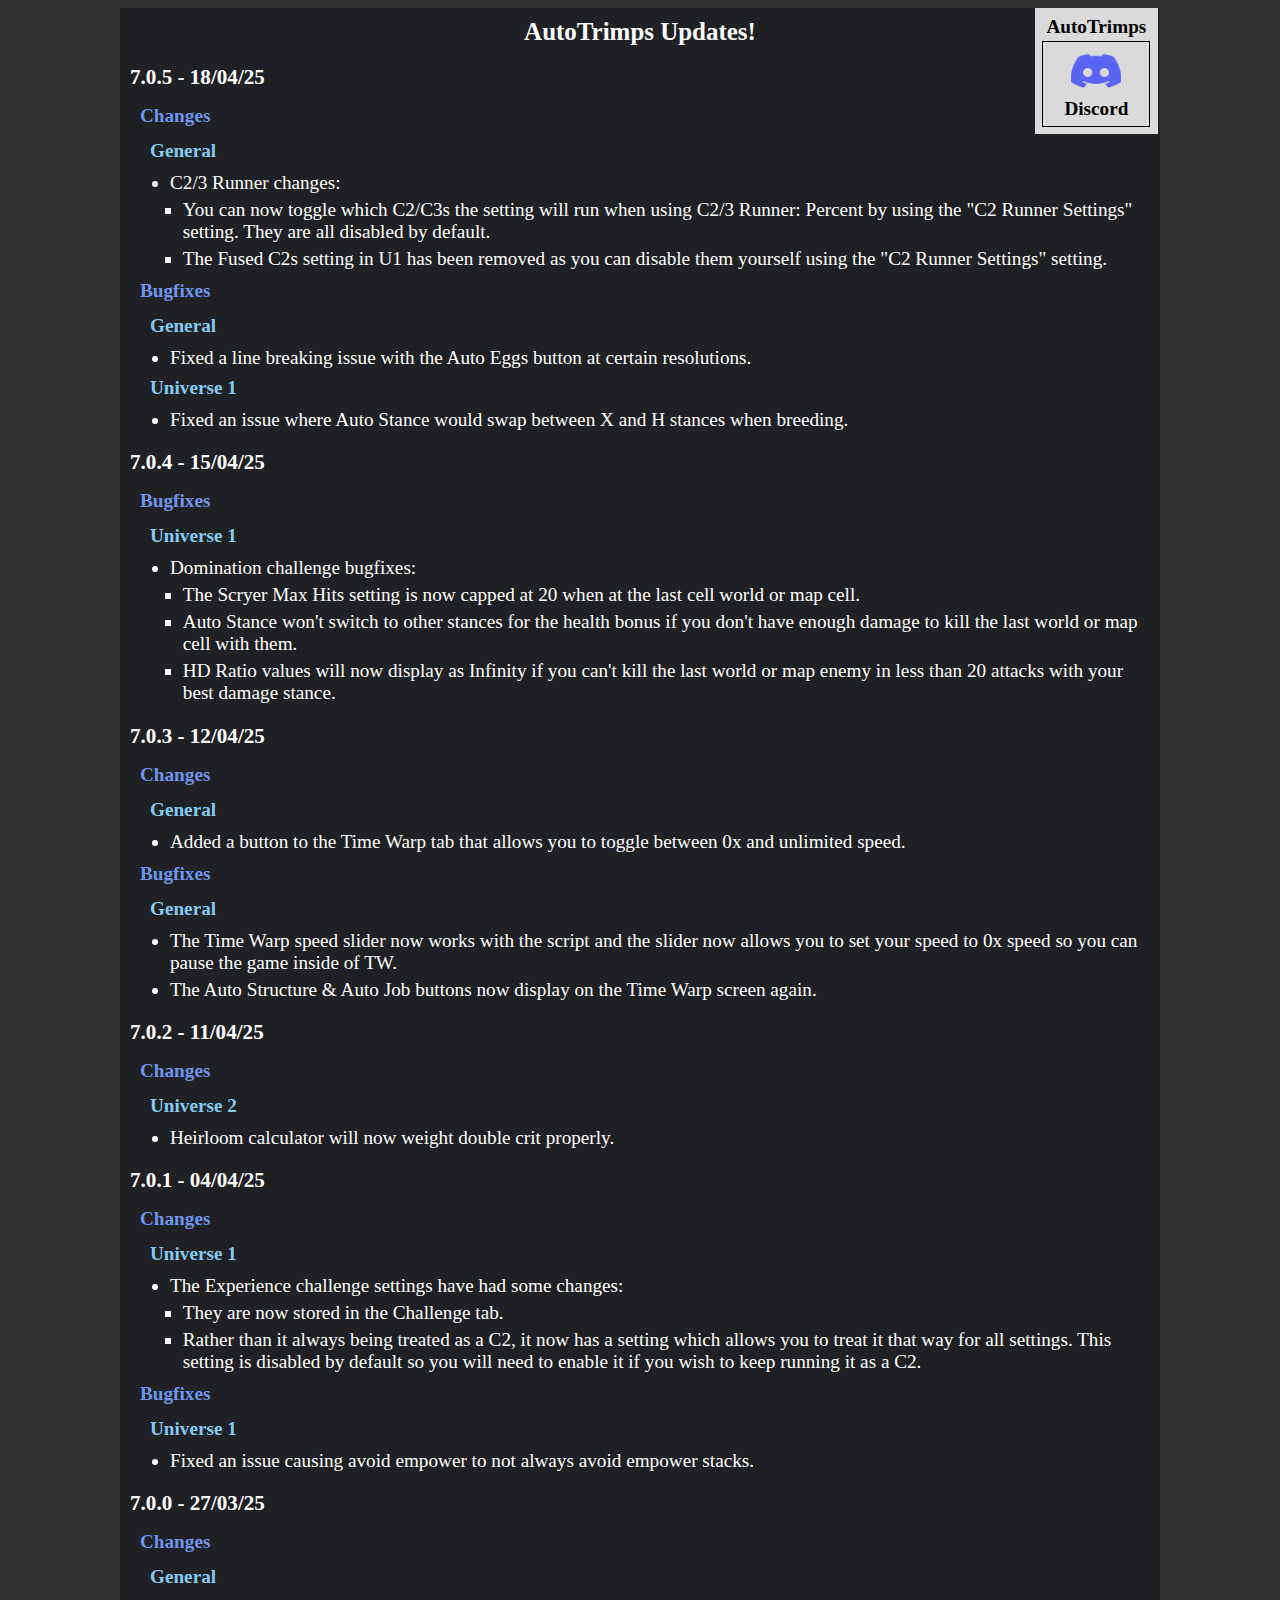
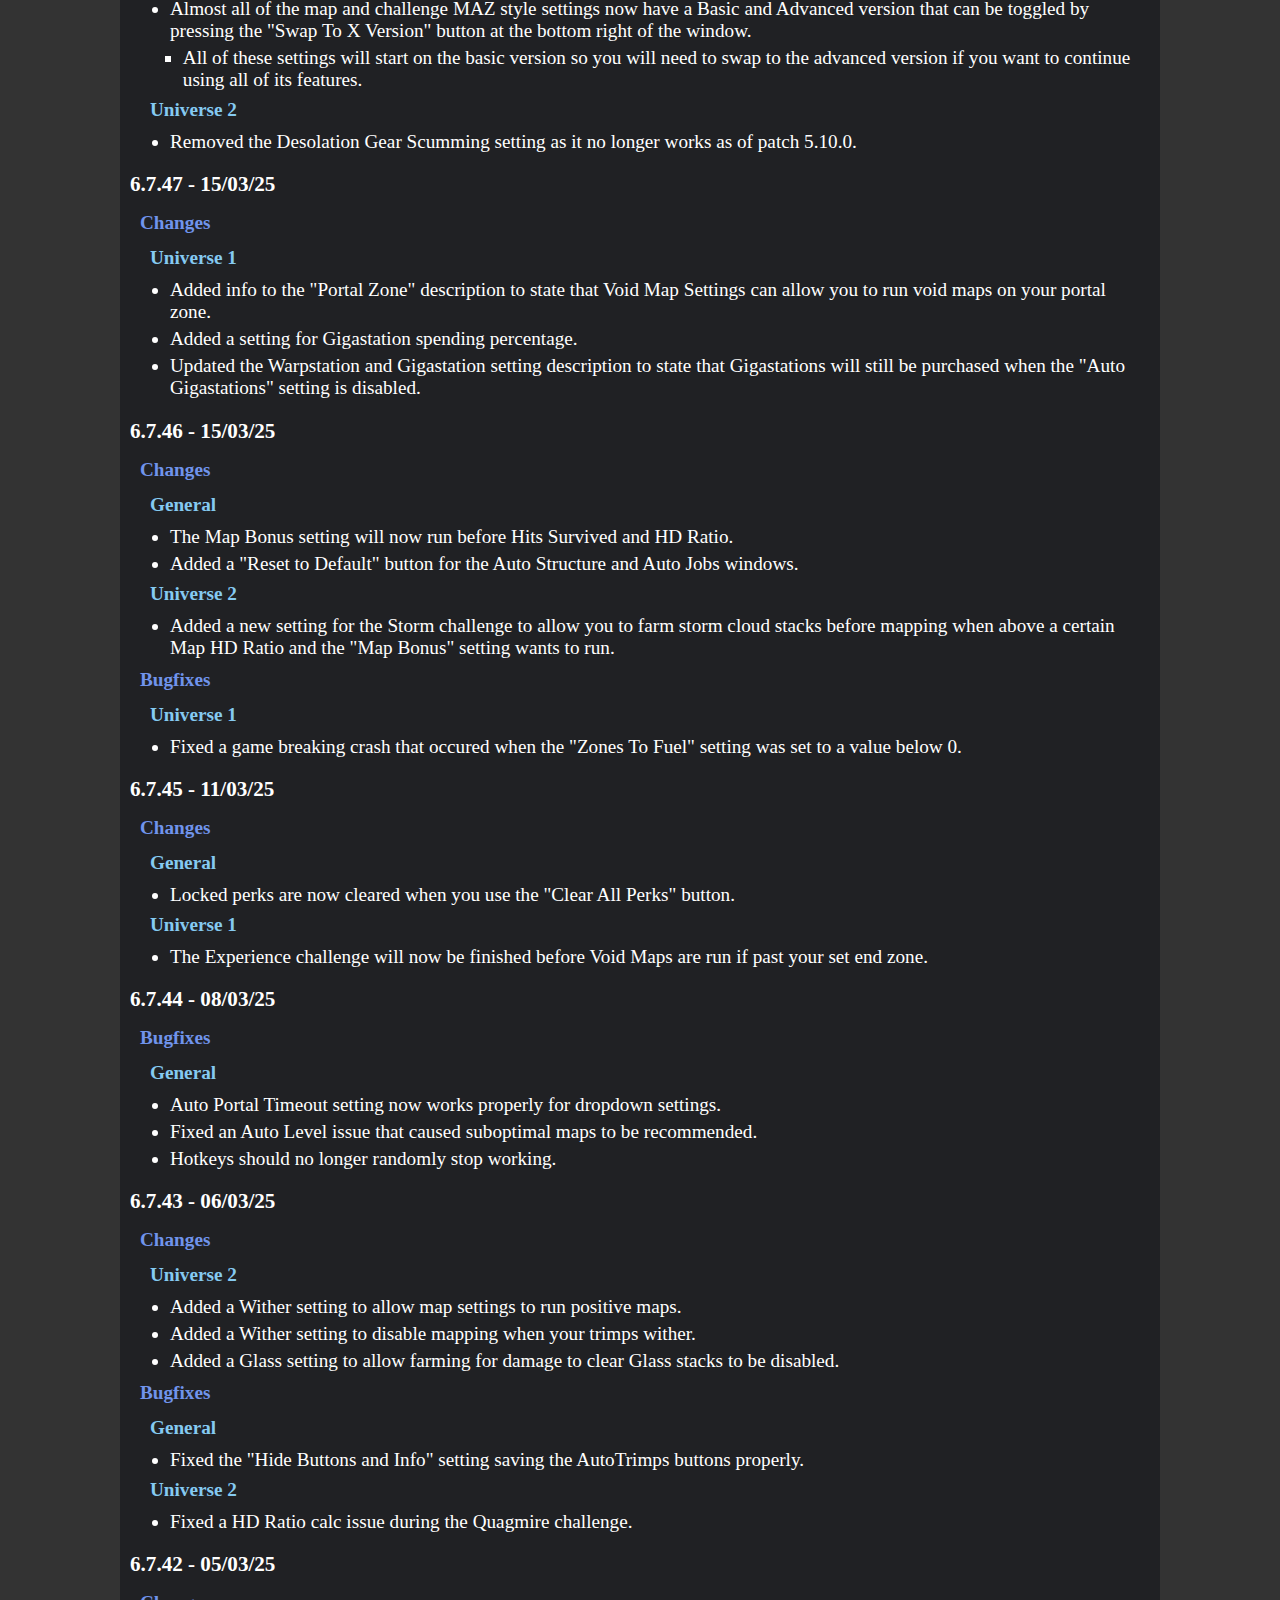
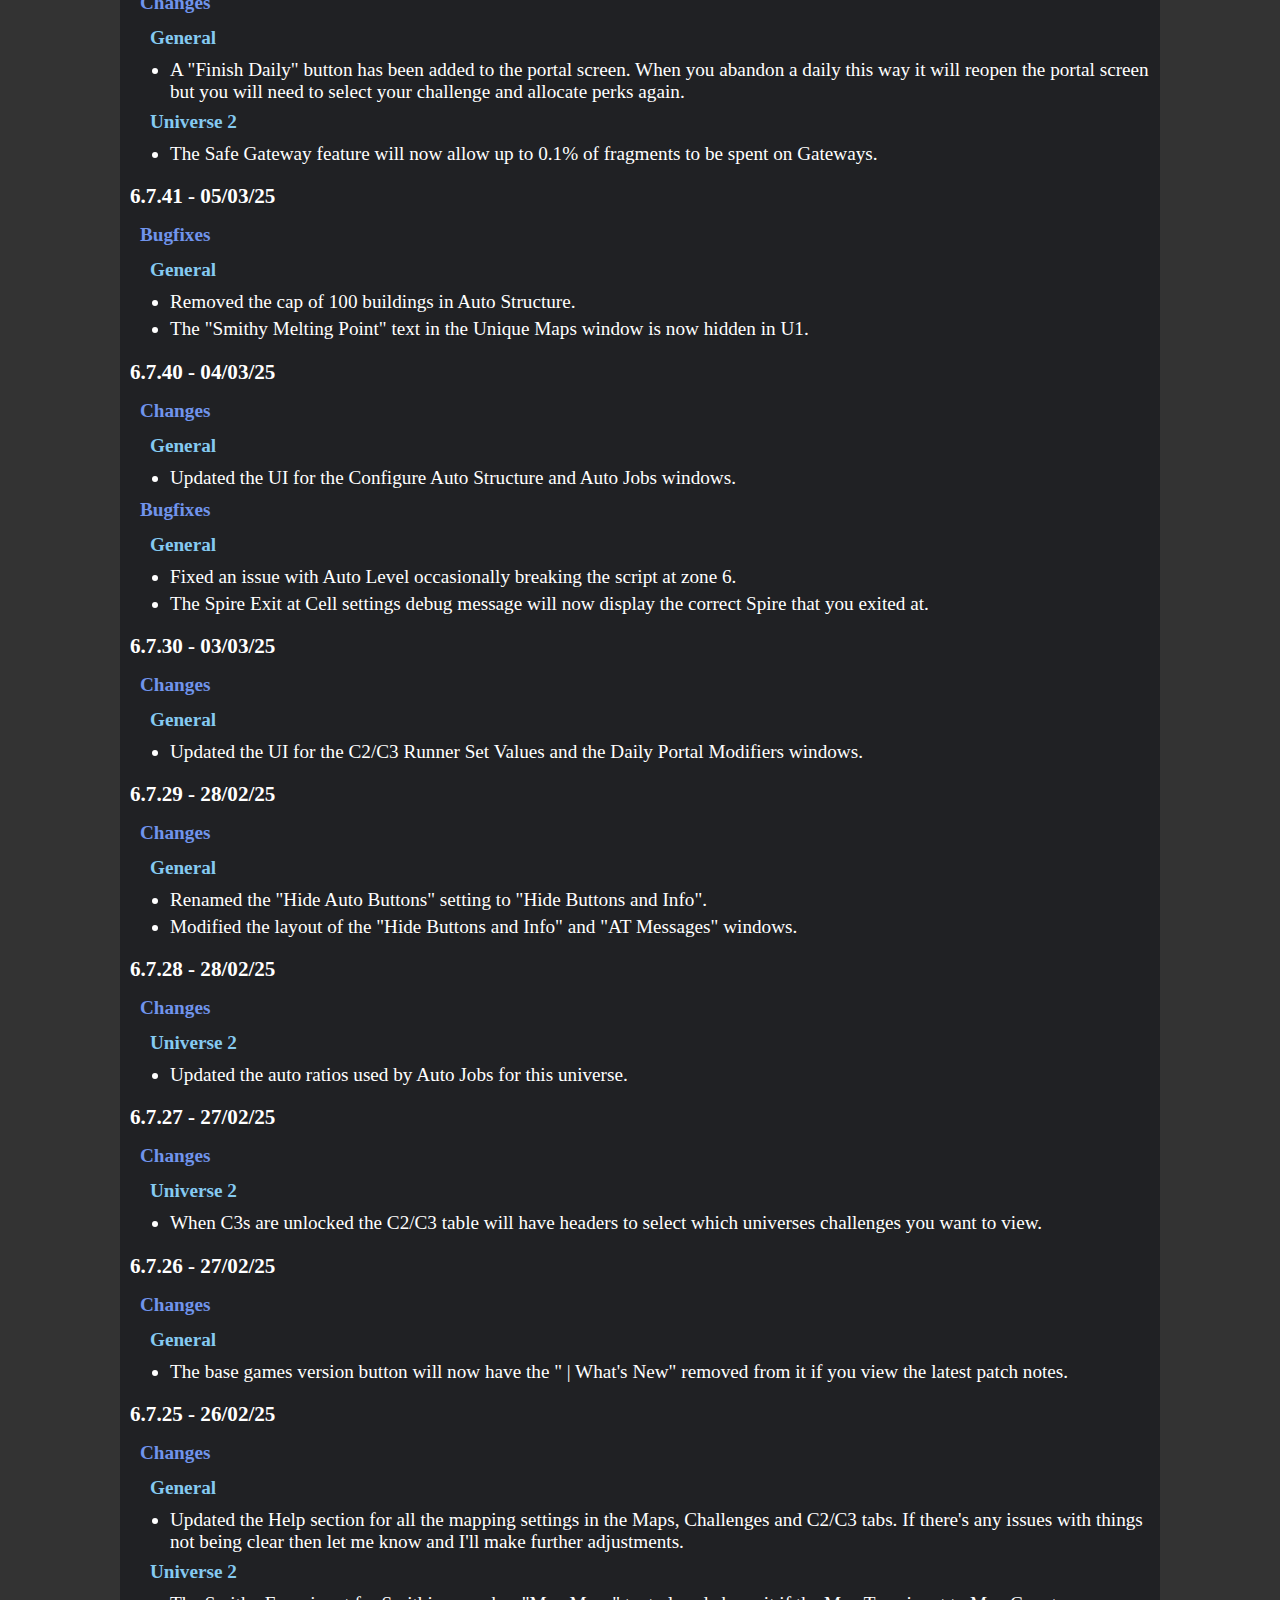
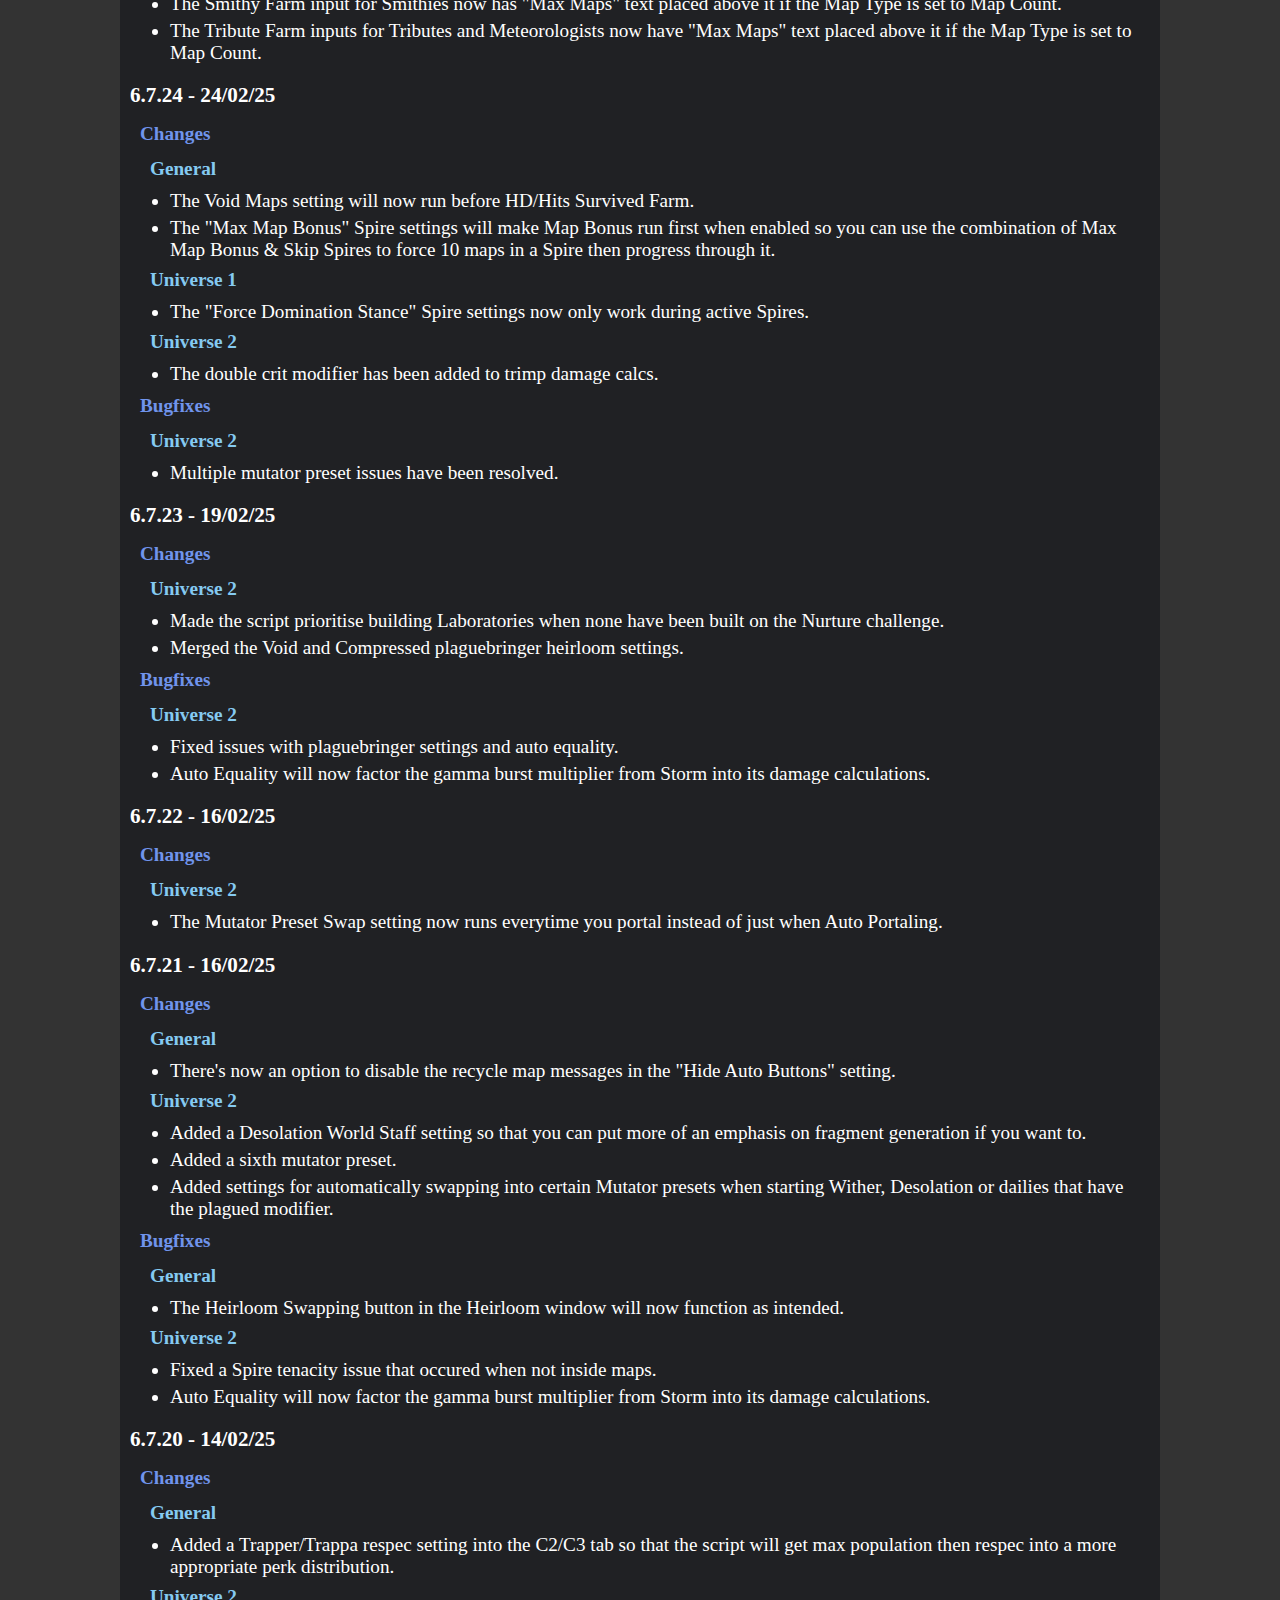
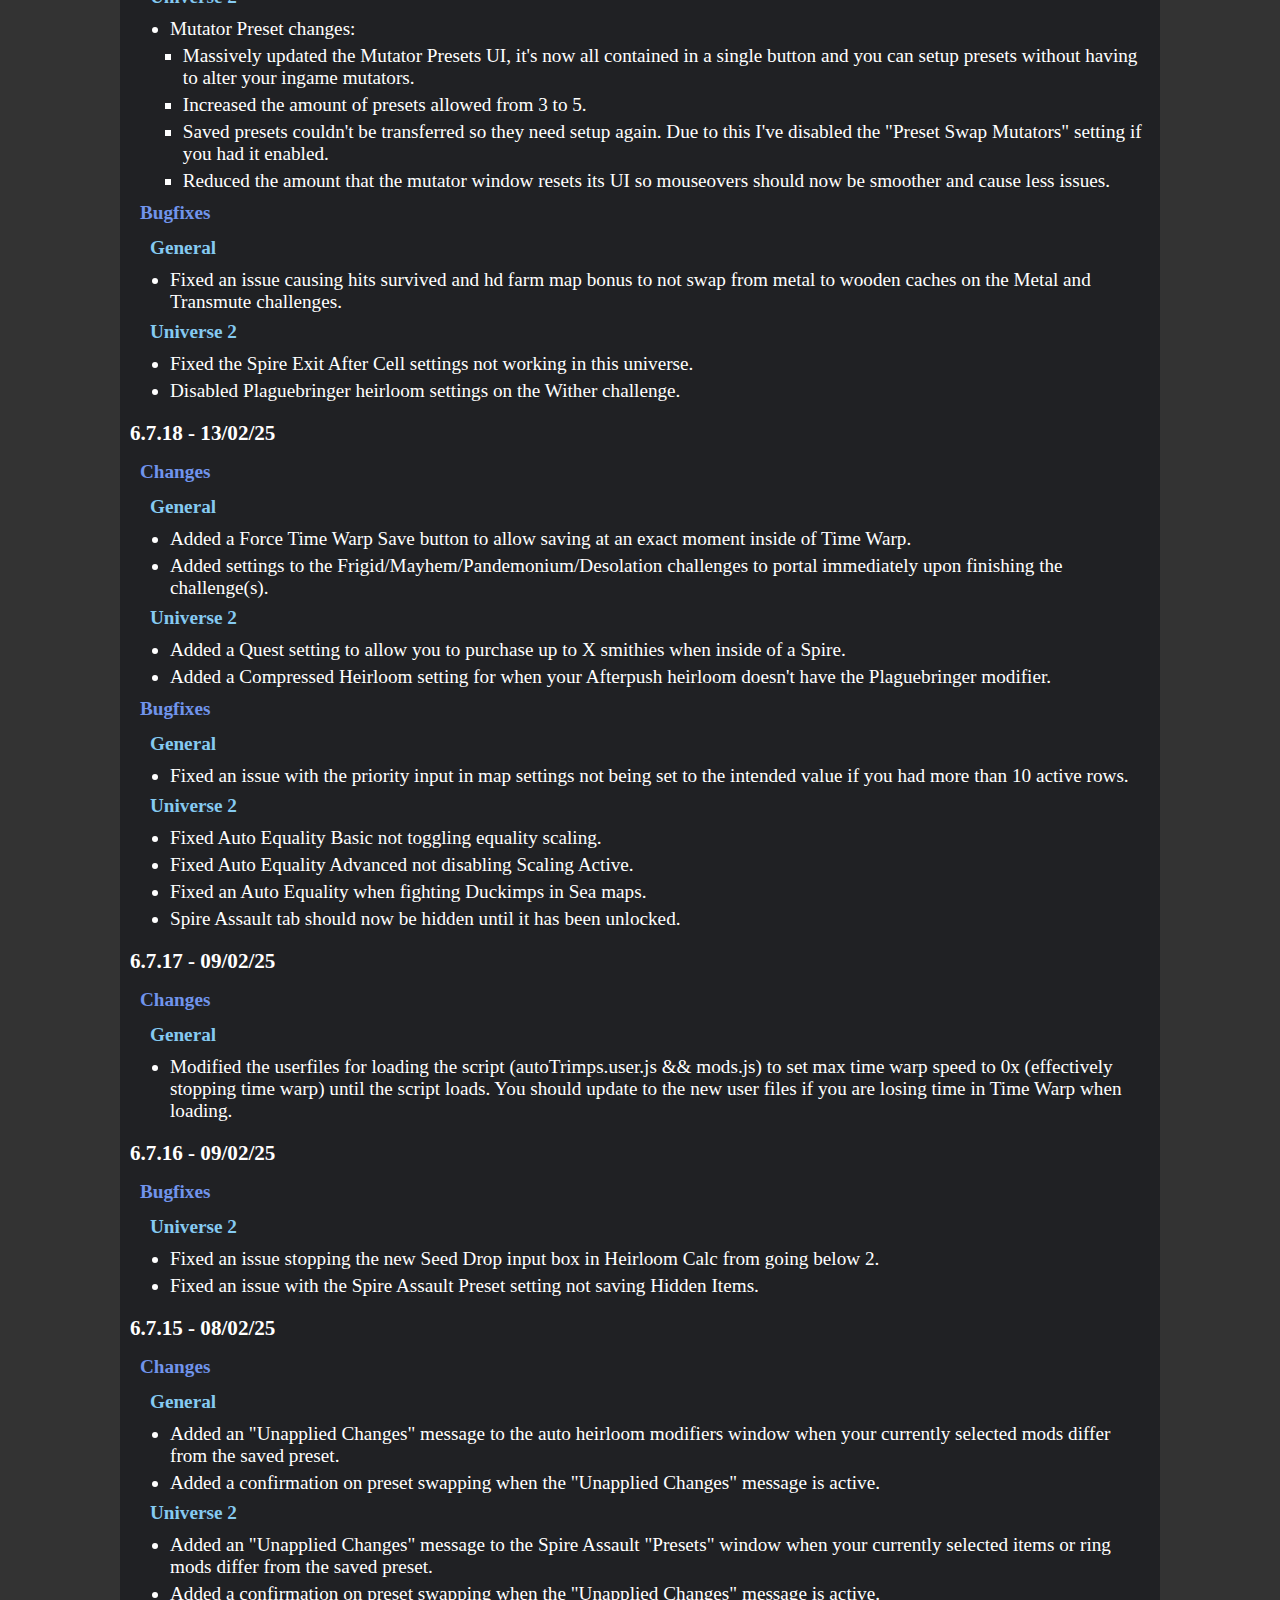
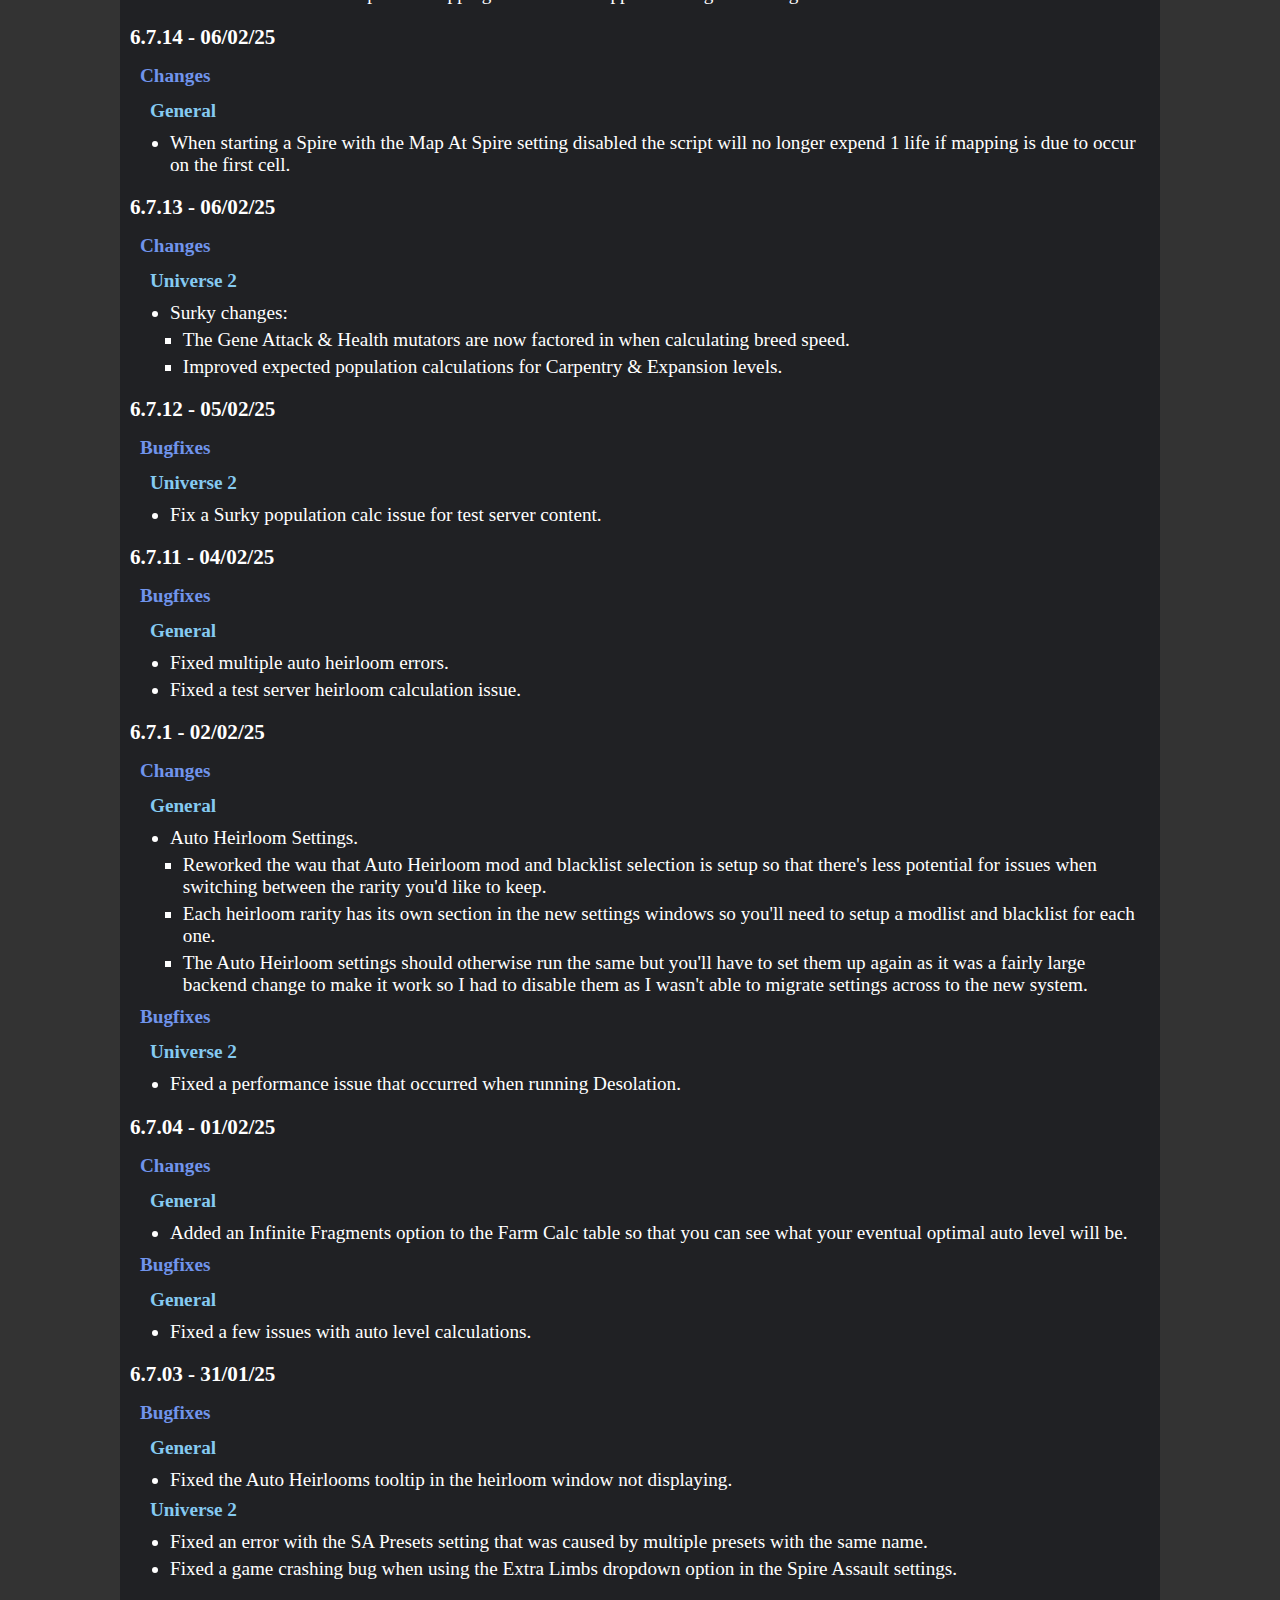
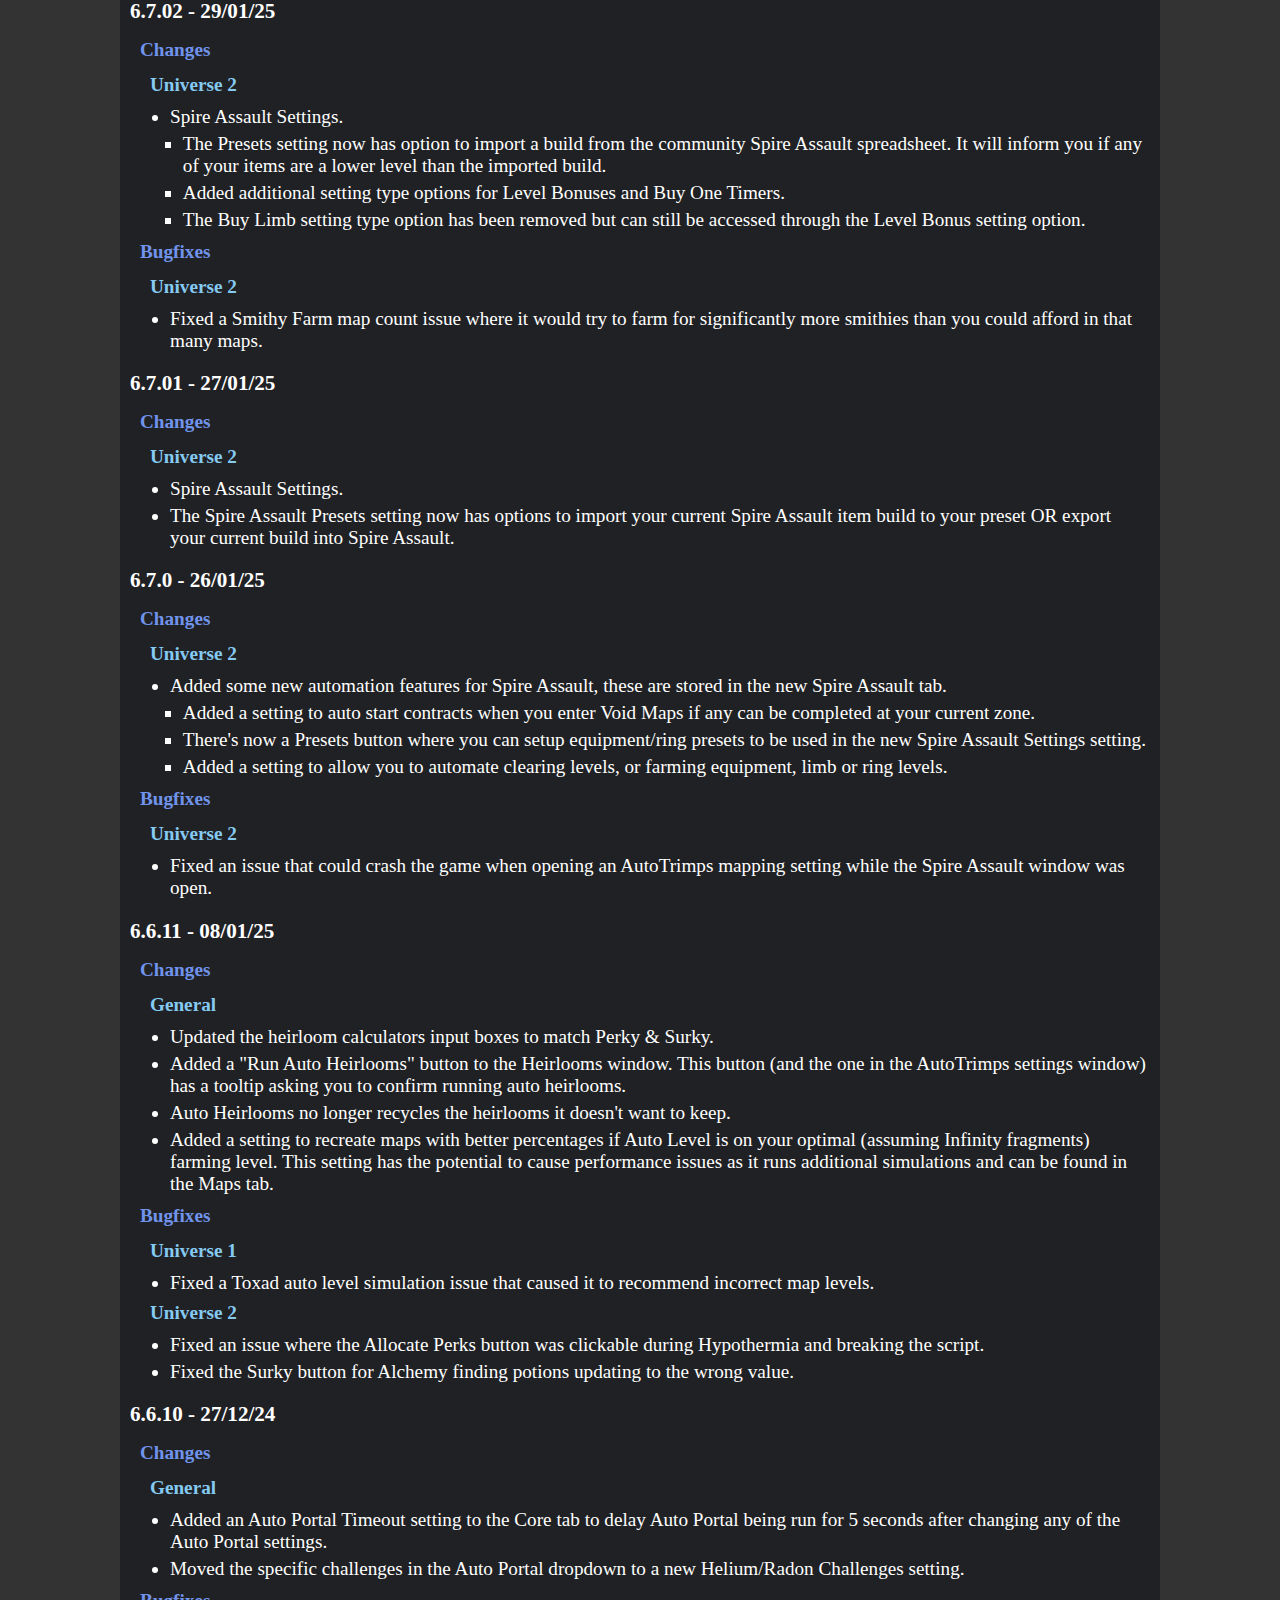
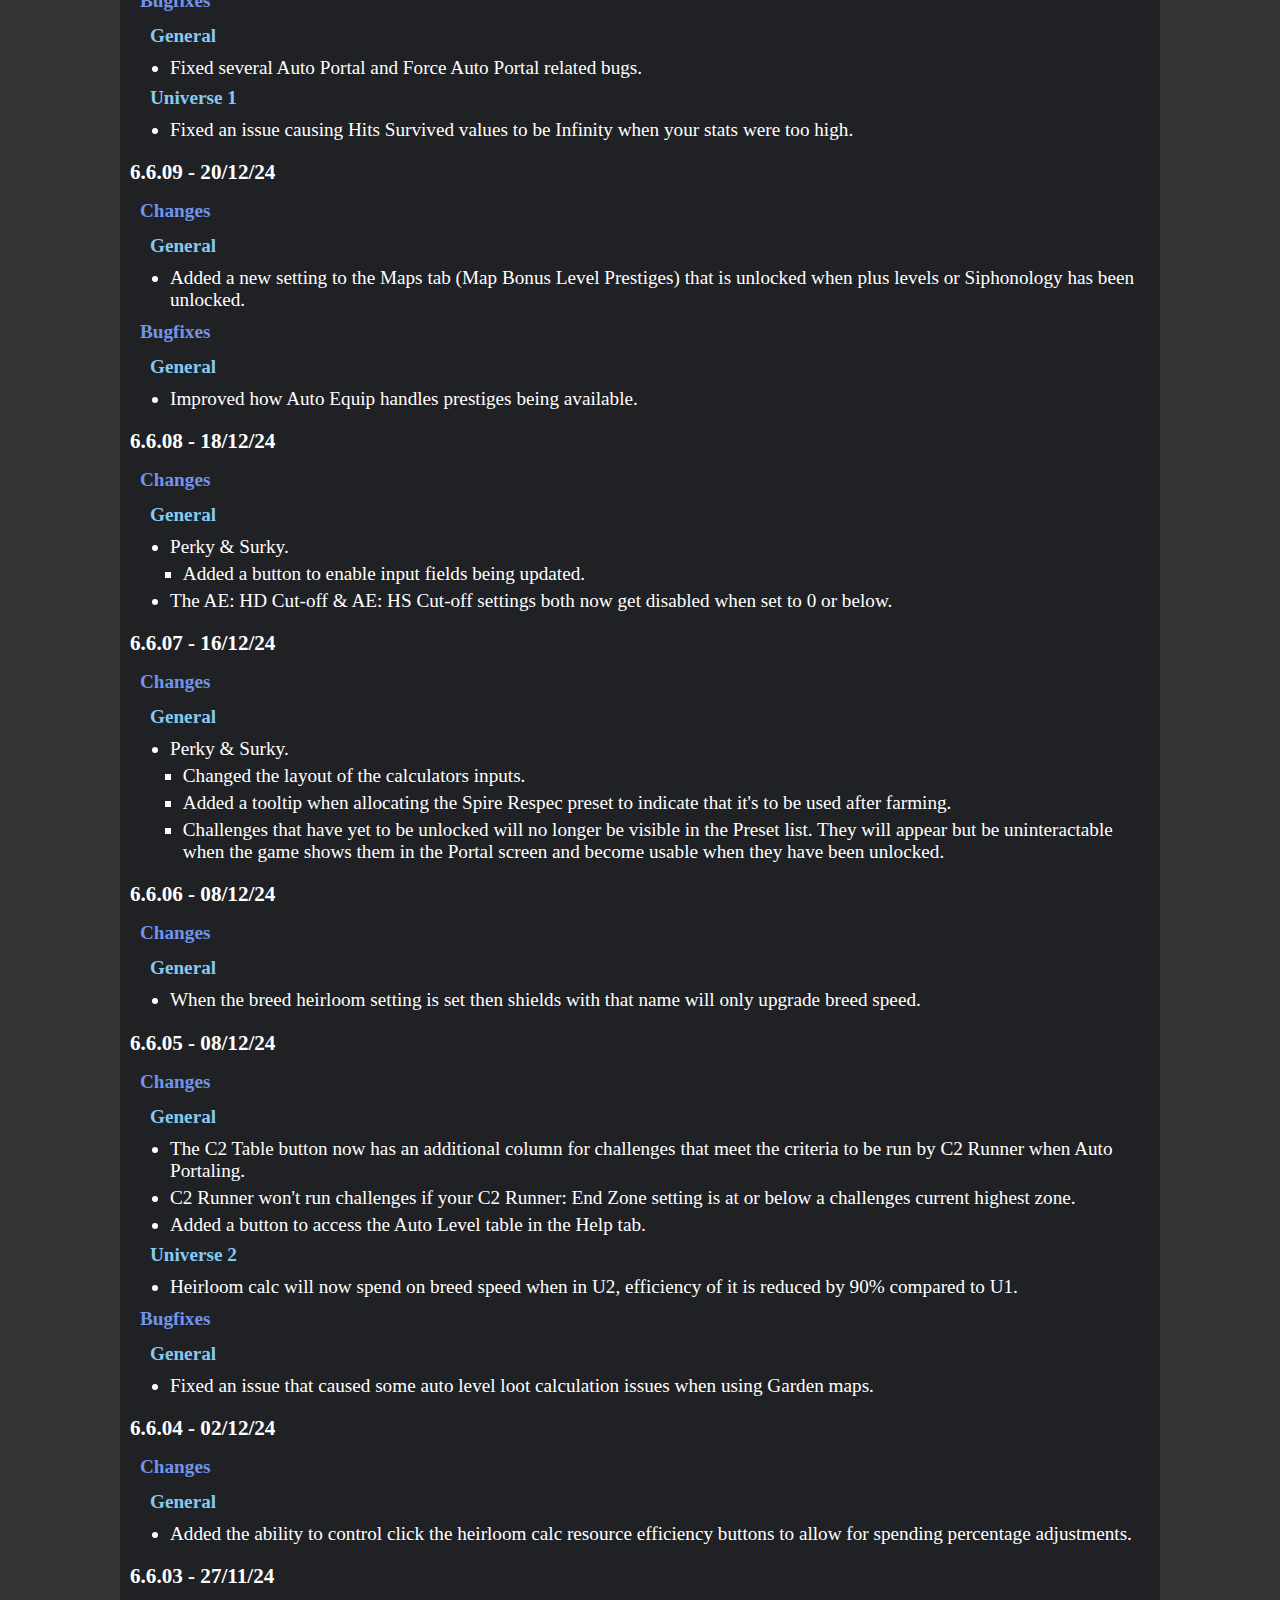
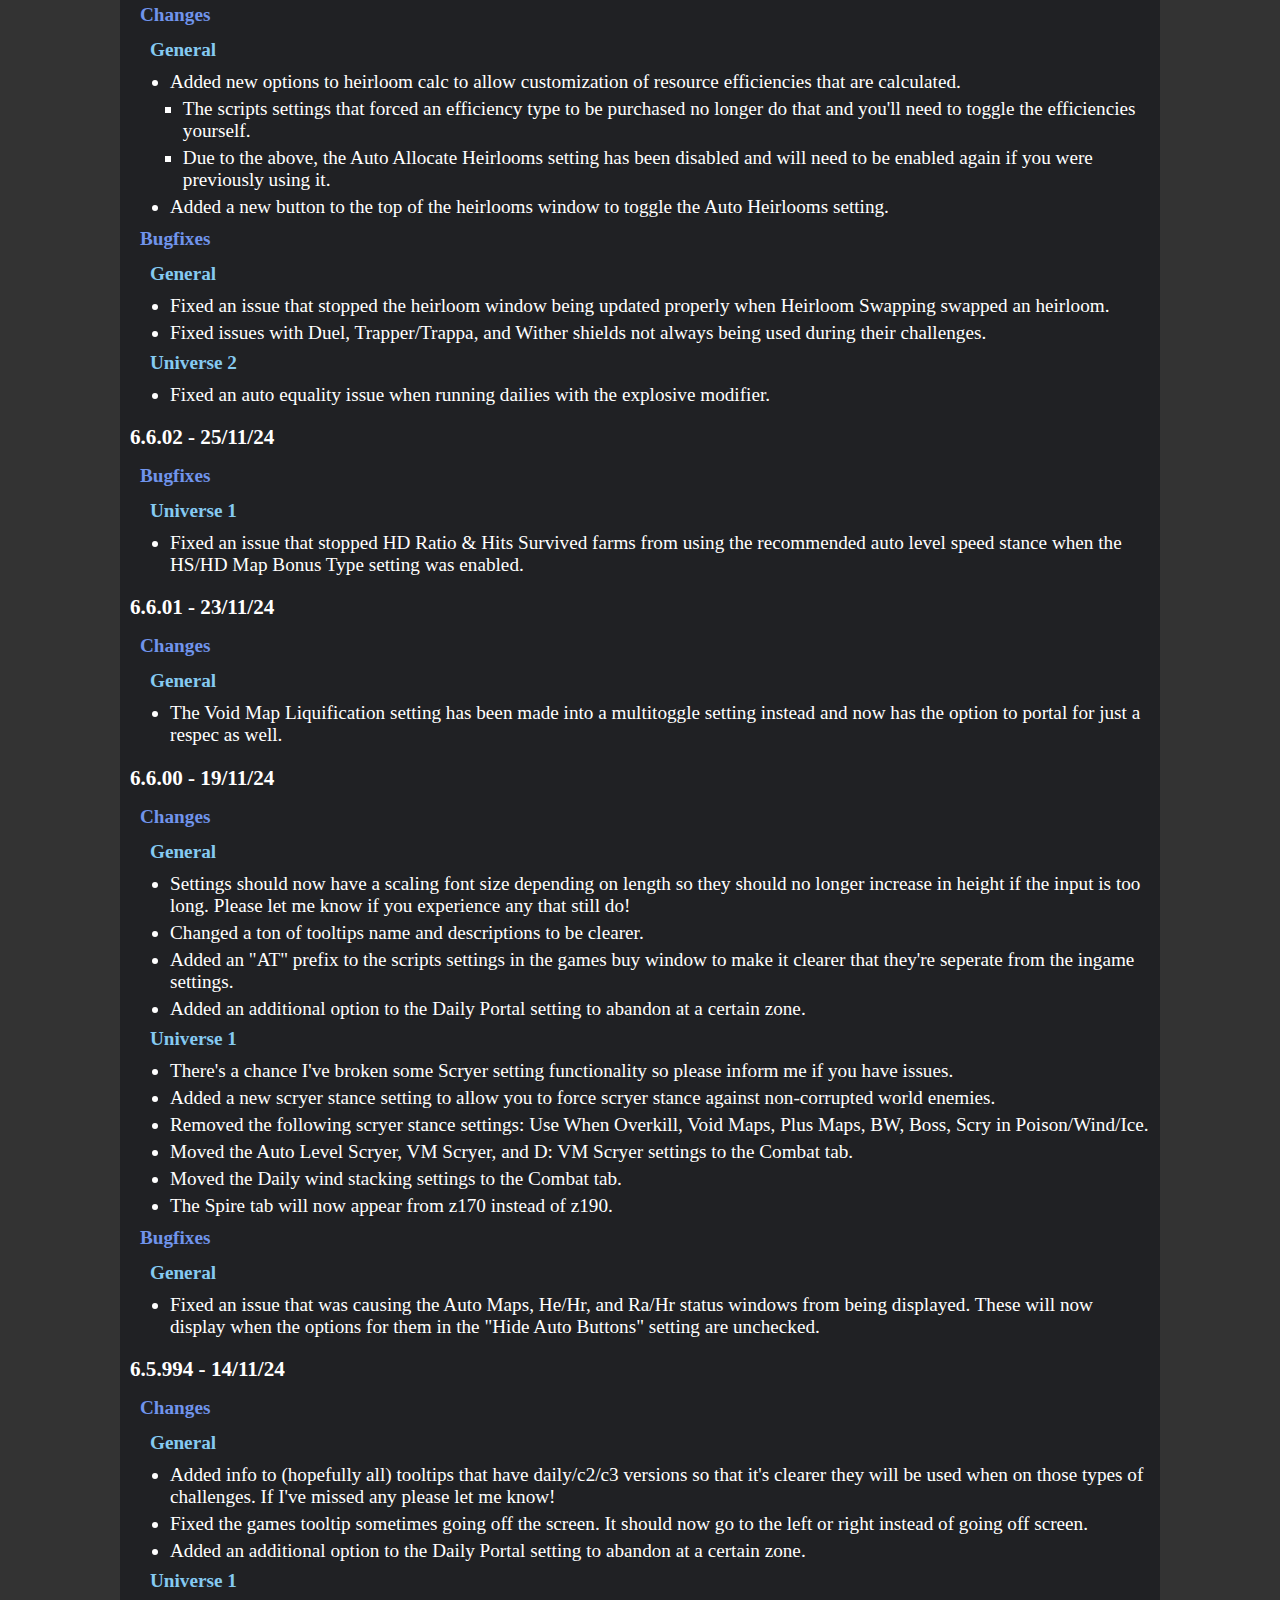
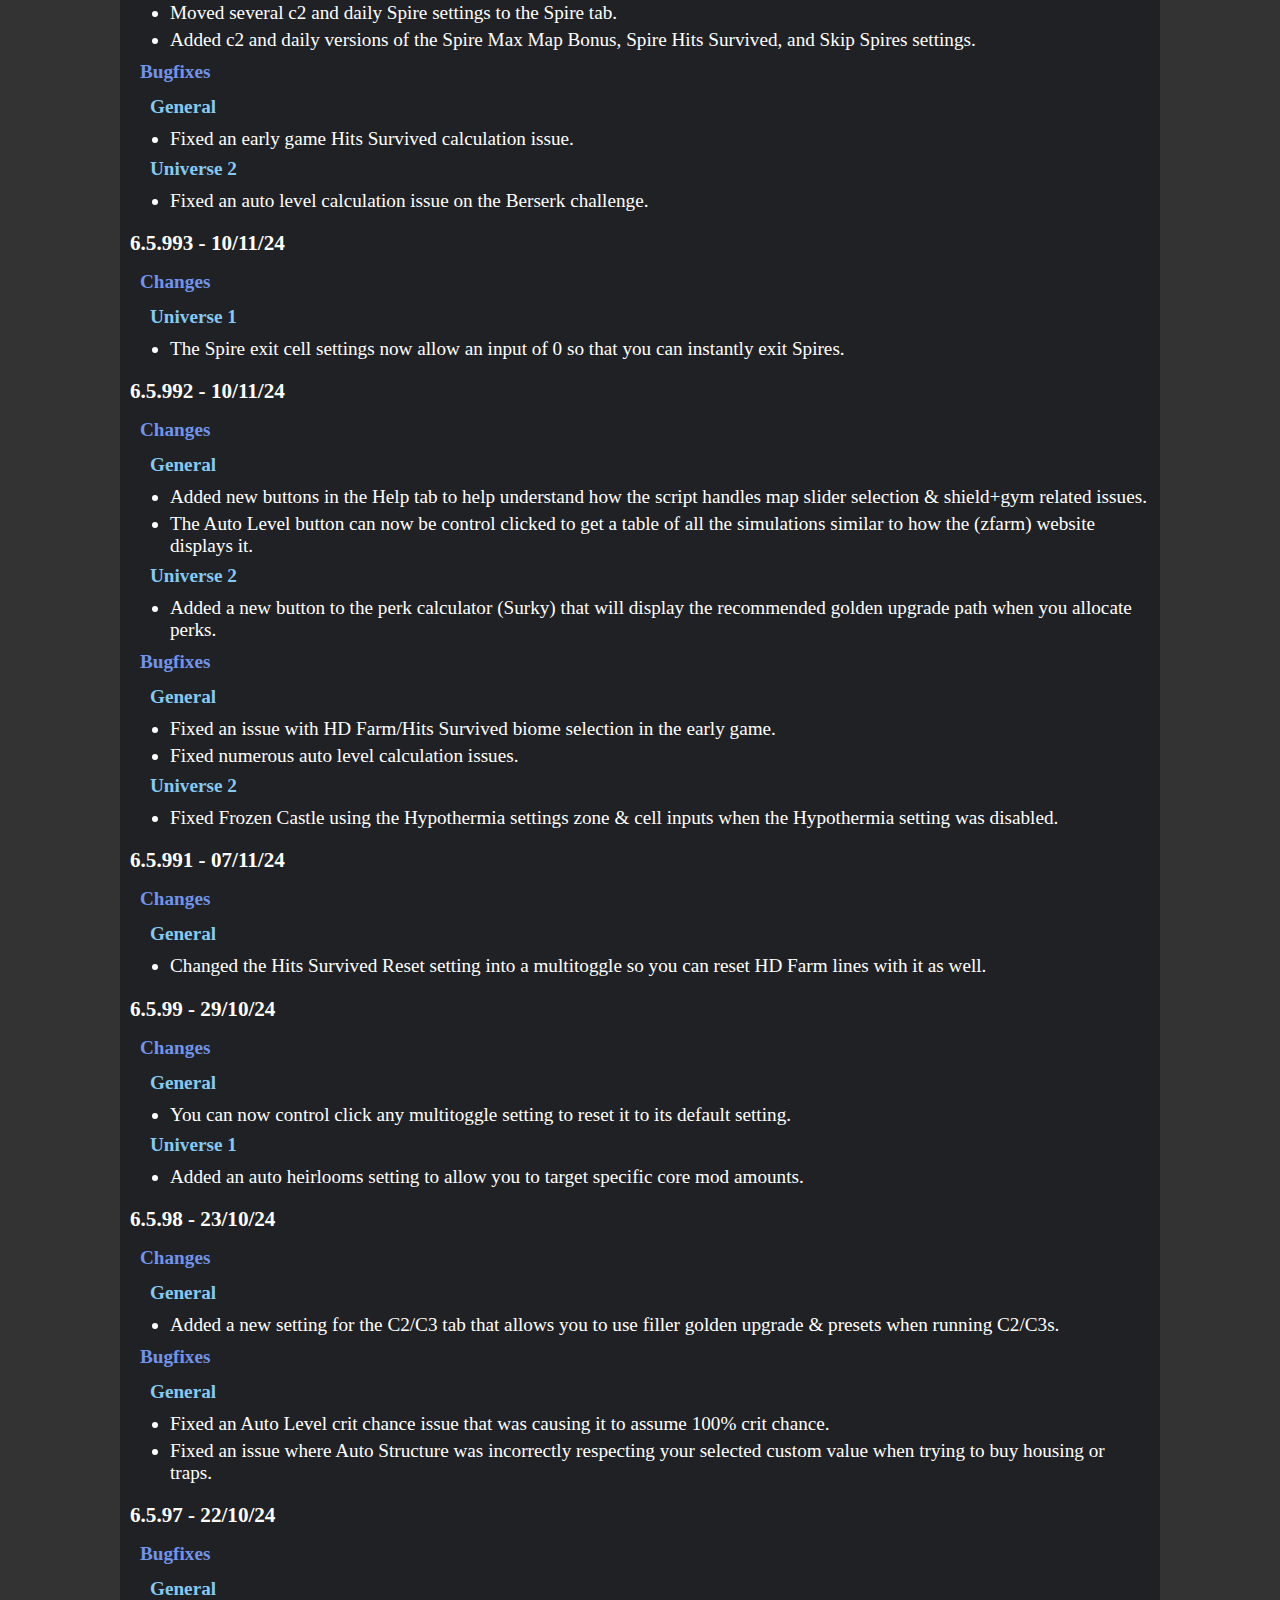
<file: updates.html>
<html>
	<head>
		<title>Updates</title>
	</head>
	<style>
		body {
			text-align: center;
			background-color: #333;
			color: #333;
			font-size: 1.2em;
		}

		#wrapper {
			max-width: 1020px;
			display: inline-block;
			text-align: left;
			padding: 10px;
			/* color: #e3e5e9; */
			color: #ffffff;
			background-color: #202124;
			font-family: 'Roboto';
		}

		.betterList {
			list-style: none;
			padding: 0;
		}

		.betterList > li {
			font-weight: bold;
			font-size: 1.1em;
			margin-bottom: 10px;
		}

		.betterList > ul > li {
			list-style: disc;
			margin-bottom: 5px;
		}

		.betterList > ul > li.square {
			list-style-type: square;
			margin-left: 1vw;
		}

		.betterList > ul > li.second-child {
			font-weight: bold;
			list-style: none !important;
			margin-left: -20px;
			padding: 3px 0 5px 0;
			/* color: #3f3feb; */
			color: #5b5beb;
			color: #85caf1;
		}

		.betterList > ul > li:first-child,
		.contentSplitter {
			font-weight: bold;
			list-style: none !important;
			margin-left: -30px;
			padding: 5px 0 5px 0;
			color: #7094ec;
		}

		.contentSplitter {
			margin-left: 0px;
			font-size: 1.1em;
			color: #053b08 !important;
		}

		.r {
			color: #8f0b0b;
		}

		.g {
			color: #065806;
		}

		#linksTable {
			position: absolute;
			left: 88%;
			top: 0%;
			background-color: #dadada;
			padding: 0.5%;
			text-align: center;
		}

		#linksTable tbody tr.linksRow td a,
		#linksTableTitle {
			font-size: 1.2em;
			font-weight: bold;
			padding: 5px 20px;
			text-decoration: none;
			color: black;
		}

		.linksRow td a {
			display: inline-block;
			cursor: pointer;
		}

		.linksRow td a:hover {
			background-color: #8a8989;
		}

		#linksTable img#discordLogo {
			width: 50px;
			height: 50px;
		}

		.linksRow td {
			border: 1px solid black;
		}

		.linksSpacer {
			height: 6px;
		}

		@media (max-width: 1020px) {
			#linksTable {
				position: absolute;
				margin-left: calc(0vw - 60px);
				top: 0%;
			}
		}
	</style>

	<body>
		<div id="wrapper" style="position: relative">
			<table id="linksTable">
				<tbody>
					<tr id="linksTableTitle">
						<td colspan="1">AutoTrimps</td>
					</tr>
					<tr id="linksRow" class="linksRow">
						<td>
							<a href="https://discord.gg/FDKBJeSBRm" target="_blank"><img id="discordLogo" src="imgs/discord_logo.png" /><br />Discord</a>
						</td>
					</tr>
					<tr id="desktopLinksRow" class="linksRow" style="display: none">
						<td>
							<a onclick="nwOpen('https://discord.gg/FDKBJeSBRm')" target="_blank"><img id="discordLogo" src="imgs/discord_logo.png" /><br />Discord</a>
						</td>
					</tr>
				</tbody>
			</table>
			<script type="text/javascript">
				if (typeof nw !== 'undefined') {
					document.getElementById('linksRow').style.display = 'none';
					document.getElementById('desktopLinksRow').style.display = 'table-row';
				}

				function nwOpen(link) {
					const gui = require('nw.gui');
					gui.Shell.openExternal(link);
				}
			</script>

			<div style="font-size: 1.3em; font-weight: bold; display: block; width: 100%; text-align: center">AutoTrimps Updates!</div>

			<!-- 7.0.5-->
			<ul class="betterList">
				<li>7.0.5 - 18/04/25</li>
				<ul>
					<li>Changes</li>
					<li class="second-child">General</li>
					<li>C2/3 Runner changes:</li>
					<li class="square">You can now toggle which C2/C3s the setting will run when using C2/3 Runner: Percent by using the "C2 Runner Settings" setting. They are all disabled by default.</li>
					<li class="square">The Fused C2s setting in U1 has been removed as you can disable them yourself using the "C2 Runner Settings" setting.</li>
				</ul>
				<ul>
					<li>Bugfixes</li>
					<li class="second-child">General</li>
					<li>Fixed a line breaking issue with the Auto Eggs button at certain resolutions.</li>
					<li class="second-child">Universe 1</li>
					<li>Fixed an issue where Auto Stance would swap between X and H stances when breeding.</li>
				</ul>
			</ul>

			<!-- 7.0.4-->
			<ul class="betterList">
				<li>7.0.4 - 15/04/25</li>
				<ul>
					<li>Bugfixes</li>
					<li class="second-child">Universe 1</li>
					<li>Domination challenge bugfixes:</li>
					<li class="square">The Scryer Max Hits setting is now capped at 20 when at the last cell world or map cell.</li>
					<li class="square">Auto Stance won't switch to other stances for the health bonus if you don't have enough damage to kill the last world or map cell with them.</li>
					<li class="square">HD Ratio values will now display as Infinity if you can't kill the last world or map enemy in less than 20 attacks with your best damage stance.</li>
				</ul>
			</ul>

			<!-- 7.0.3-->
			<ul class="betterList">
				<li>7.0.3 - 12/04/25</li>
				<ul>
					<li>Changes</li>
					<li class="second-child">General</li>
					<li>Added a button to the Time Warp tab that allows you to toggle between 0x and unlimited speed.</li>
				</ul>
				<ul>
					<li>Bugfixes</li>
					<li class="second-child">General</li>
					<li>The Time Warp speed slider now works with the script and the slider now allows you to set your speed to 0x speed so you can pause the game inside of TW.</li>
					<li>The Auto Structure & Auto Job buttons now display on the Time Warp screen again.</li>
				</ul>
			</ul>

			<!-- 7.0.2-->
			<ul class="betterList">
				<li>7.0.2 - 11/04/25</li>
				<ul>
					<li>Changes</li>
					<li class="second-child">Universe 2</li>
					<li>Heirloom calculator will now weight double crit properly.</li>
				</ul>
			</ul>

			<!-- 7.0.1-->
			<ul class="betterList">
				<li>7.0.1 - 04/04/25</li>
				<ul>
					<li>Changes</li>
					<li class="second-child">Universe 1</li>
					<li>The Experience challenge settings have had some changes:</li>
					<li class="square">They are now stored in the Challenge tab.</li>
					<li class="square">Rather than it always being treated as a C2, it now has a setting which allows you to treat it that way for all settings. This setting is disabled by default so you will need to enable it if you wish to keep running it as a C2.</li>
				</ul>
				<ul>
					<li>Bugfixes</li>
					<li class="second-child">Universe 1</li>
					<li>Fixed an issue causing avoid empower to not always avoid empower stacks.</li>
				</ul>
			</ul>

			<!-- 7.0.0-->
			<ul class="betterList">
				<li>7.0.0 - 27/03/25</li>
				<ul>
					<li>Changes</li>
					<li class="second-child">General</li>
					<li>Almost all of the map and challenge MAZ style settings now have a Basic and Advanced version that can be toggled by pressing the "Swap To X Version" button at the bottom right of the window.</li>
					<li class="square">All of these settings will start on the basic version so you will need to swap to the advanced version if you want to continue using all of its features.</li>
					<li class="second-child">Universe 2</li>
					<li>Removed the Desolation Gear Scumming setting as it no longer works as of patch 5.10.0.</li>
				</ul>
			</ul>

			<!-- 6.7.47-->
			<ul class="betterList">
				<li>6.7.47 - 15/03/25</li>
				<ul>
					<li>Changes</li>
					<li class="second-child">Universe 1</li>
					<li>Added info to the "Portal Zone" description to state that Void Map Settings can allow you to run void maps on your portal zone.</li>
					<li>Added a setting for Gigastation spending percentage.</li>
					<li>Updated the Warpstation and Gigastation setting description to state that Gigastations will still be purchased when the "Auto Gigastations" setting is disabled.</li>
				</ul>
			</ul>

			<!-- 6.7.46-->
			<ul class="betterList">
				<li>6.7.46 - 15/03/25</li>
				<ul>
					<li>Changes</li>
					<li class="second-child">General</li>
					<li>The Map Bonus setting will now run before Hits Survived and HD Ratio.</li>
					<li>Added a "Reset to Default" button for the Auto Structure and Auto Jobs windows.</li>
					<li class="second-child">Universe 2</li>
					<li>Added a new setting for the Storm challenge to allow you to farm storm cloud stacks before mapping when above a certain Map HD Ratio and the "Map Bonus" setting wants to run.</li>
				</ul>
				<ul>
					<li>Bugfixes</li>
					<li class="second-child">Universe 1</li>
					<li>Fixed a game breaking crash that occured when the "Zones To Fuel" setting was set to a value below 0.</li>
				</ul>
			</ul>

			<!-- 6.7.45-->
			<ul class="betterList">
				<li>6.7.45 - 11/03/25</li>
				<ul>
					<li>Changes</li>
					<li class="second-child">General</li>
					<li>Locked perks are now cleared when you use the "Clear All Perks" button.</li>
					<li class="second-child">Universe 1</li>
					<li>The Experience challenge will now be finished before Void Maps are run if past your set end zone.</li>
				</ul>
			</ul>

			<!-- 6.7.44-->
			<ul class="betterList">
				<li>6.7.44 - 08/03/25</li>
				<ul>
					<li>Bugfixes</li>
					<li class="second-child">General</li>
					<li>Auto Portal Timeout setting now works properly for dropdown settings.</li>
					<li>Fixed an Auto Level issue that caused suboptimal maps to be recommended.</li>
					<li>Hotkeys should no longer randomly stop working.</li>
				</ul>
			</ul>

			<!-- 6.7.43-->
			<ul class="betterList">
				<li>6.7.43 - 06/03/25</li>
				<ul>
					<li>Changes</li>
					<li class="second-child">Universe 2</li>
					<li>Added a Wither setting to allow map settings to run positive maps.</li>
					<li>Added a Wither setting to disable mapping when your trimps wither.</li>
					<li>Added a Glass setting to allow farming for damage to clear Glass stacks to be disabled.</li>
				</ul>
				<ul>
					<li>Bugfixes</li>
					<li class="second-child">General</li>
					<li>Fixed the "Hide Buttons and Info" setting saving the AutoTrimps buttons properly.</li>
					<li class="second-child">Universe 2</li>
					<li>Fixed a HD Ratio calc issue during the Quagmire challenge.</li>
				</ul>
			</ul>

			<!-- 6.7.42-->
			<ul class="betterList">
				<li>6.7.42 - 05/03/25</li>
				<ul>
					<li>Changes</li>
					<li class="second-child">General</li>
					<li>A "Finish Daily" button has been added to the portal screen. When you abandon a daily this way it will reopen the portal screen but you will need to select your challenge and allocate perks again.</li>
					<li class="second-child">Universe 2</li>
					<li>The Safe Gateway feature will now allow up to 0.1% of fragments to be spent on Gateways.</li>
				</ul>
			</ul>

			<!-- 6.7.41-->
			<ul class="betterList">
				<li>6.7.41 - 05/03/25</li>
				<ul>
					<li>Bugfixes</li>
					<li class="second-child">General</li>
					<li>Removed the cap of 100 buildings in Auto Structure.</li>
					<li>The "Smithy Melting Point" text in the Unique Maps window is now hidden in U1.</li>
				</ul>
			</ul>

			<!-- 6.7.40-->
			<ul class="betterList">
				<li>6.7.40 - 04/03/25</li>
				<ul>
					<li>Changes</li>
					<li class="second-child">General</li>
					<li>Updated the UI for the Configure Auto Structure and Auto Jobs windows.</li>
				</ul>
				<ul>
					<li>Bugfixes</li>
					<li class="second-child">General</li>
					<li>Fixed an issue with Auto Level occasionally breaking the script at zone 6.</li>
					<li>The Spire Exit at Cell settings debug message will now display the correct Spire that you exited at.</li>
				</ul>
			</ul>

			<!-- 6.7.30-->
			<ul class="betterList">
				<li>6.7.30 - 03/03/25</li>
				<ul>
					<li>Changes</li>
					<li class="second-child">General</li>
					<li>Updated the UI for the C2/C3 Runner Set Values and the Daily Portal Modifiers windows.</li>
				</ul>
			</ul>

			<!-- 6.7.29-->
			<ul class="betterList">
				<li>6.7.29 - 28/02/25</li>
				<ul>
					<li>Changes</li>
					<li class="second-child">General</li>
					<li>Renamed the "Hide Auto Buttons" setting to "Hide Buttons and Info".</li>
					<li>Modified the layout of the "Hide Buttons and Info" and "AT Messages" windows.</li>
				</ul>
			</ul>

			<!-- 6.7.28-->
			<ul class="betterList">
				<li>6.7.28 - 28/02/25</li>
				<ul>
					<li>Changes</li>
					<li class="second-child">Universe 2</li>
					<li>Updated the auto ratios used by Auto Jobs for this universe.</li>
				</ul>
			</ul>

			<!-- 6.7.27-->
			<ul class="betterList">
				<li>6.7.27 - 27/02/25</li>
				<ul>
					<li>Changes</li>
					<li class="second-child">Universe 2</li>
					<li>When C3s are unlocked the C2/C3 table will have headers to select which universes challenges you want to view.</li>
				</ul>
			</ul>

			<!-- 6.7.26-->
			<ul class="betterList">
				<li>6.7.26 - 27/02/25</li>
				<ul>
					<li>Changes</li>
					<li class="second-child">General</li>
					<li>The base games version button will now have the " | What's New" removed from it if you view the latest patch notes.</li>
				</ul>
			</ul>

			<!-- 6.7.25-->
			<ul class="betterList">
				<li>6.7.25 - 26/02/25</li>
				<ul>
					<li>Changes</li>
					<li class="second-child">General</li>
					<li>Updated the Help section for all the mapping settings in the Maps, Challenges and C2/C3 tabs. If there's any issues with things not being clear then let me know and I'll make further adjustments.</li>
					<li class="second-child">Universe 2</li>
					<li>The Smithy Farm input for Smithies now has "Max Maps" text placed above it if the Map Type is set to Map Count.</li>
					<li>The Tribute Farm inputs for Tributes and Meteorologists now have "Max Maps" text placed above it if the Map Type is set to Map Count.</li>
				</ul>
			</ul>

			<!-- 6.7.24-->
			<ul class="betterList">
				<li>6.7.24 - 24/02/25</li>
				<ul>
					<li>Changes</li>
					<li class="second-child">General</li>
					<li>The Void Maps setting will now run before HD/Hits Survived Farm.</li>
					<li>The "Max Map Bonus" Spire settings will make Map Bonus run first when enabled so you can use the combination of Max Map Bonus & Skip Spires to force 10 maps in a Spire then progress through it.</li>
					<li class="second-child">Universe 1</li>
					<li>The "Force Domination Stance" Spire settings now only work during active Spires.</li>
					<li class="second-child">Universe 2</li>
					<li>The double crit modifier has been added to trimp damage calcs.</li>
				</ul>
				<ul>
					<li>Bugfixes</li>
					<li class="second-child">Universe 2</li>
					<li>Multiple mutator preset issues have been resolved.</li>
				</ul>
			</ul>

			<!-- 6.7.23-->
			<ul class="betterList">
				<li>6.7.23 - 19/02/25</li>
				<ul>
					<li>Changes</li>
					<li class="second-child">Universe 2</li>
					<li>Made the script prioritise building Laboratories when none have been built on the Nurture challenge.</li>
					<li>Merged the Void and Compressed plaguebringer heirloom settings.</li>
				</ul>
				<ul>
					<li>Bugfixes</li>
					<li class="second-child">Universe 2</li>
					<li>Fixed issues with plaguebringer settings and auto equality.</li>
					<li>Auto Equality will now factor the gamma burst multiplier from Storm into its damage calculations.</li>
				</ul>
			</ul>

			<!-- 6.7.22-->
			<ul class="betterList">
				<li>6.7.22 - 16/02/25</li>
				<ul>
					<li>Changes</li>
					<li class="second-child">Universe 2</li>
					<li>The Mutator Preset Swap setting now runs everytime you portal instead of just when Auto Portaling.</li>
				</ul>
			</ul>

			<!-- 6.7.21-->
			<ul class="betterList">
				<li>6.7.21 - 16/02/25</li>
				<ul>
					<li>Changes</li>
					<li class="second-child">General</li>
					<li>There's now an option to disable the recycle map messages in the "Hide Auto Buttons" setting.</li>
					<li class="second-child">Universe 2</li>
					<li>Added a Desolation World Staff setting so that you can put more of an emphasis on fragment generation if you want to.</li>
					<li>Added a sixth mutator preset.</li>
					<li>Added settings for automatically swapping into certain Mutator presets when starting Wither, Desolation or dailies that have the plagued modifier.</li>
				</ul>
				<ul>
					<li>Bugfixes</li>
					<li class="second-child">General</li>
					<li>The Heirloom Swapping button in the Heirloom window will now function as intended.</li>
					<li class="second-child">Universe 2</li>
					<li>Fixed a Spire tenacity issue that occured when not inside maps.</li>
					<li>Auto Equality will now factor the gamma burst multiplier from Storm into its damage calculations.</li>
				</ul>
			</ul>

			<!-- 6.7.20-->
			<ul class="betterList">
				<li>6.7.20 - 14/02/25</li>
				<ul>
					<li>Changes</li>
					<li class="second-child">General</li>
					<li>Added a Trapper/Trappa respec setting into the C2/C3 tab so that the script will get max population then respec into a more appropriate perk distribution.</li>
					<li class="second-child">Universe 2</li>
					<li>Mutator Preset changes:</li>
					<li class="square">Massively updated the Mutator Presets UI, it's now all contained in a single button and you can setup presets without having to alter your ingame mutators.</li>
					<li class="square">Increased the amount of presets allowed from 3 to 5.</li>
					<li class="square">Saved presets couldn't be transferred so they need setup again. Due to this I've disabled the "Preset Swap Mutators" setting if you had it enabled.</li>
					<li class="square">Reduced the amount that the mutator window resets its UI so mouseovers should now be smoother and cause less issues.</li>
				</ul>
				<ul>
					<li>Bugfixes</li>
					<li class="second-child">General</li>
					<li>Fixed an issue causing hits survived and hd farm map bonus to not swap from metal to wooden caches on the Metal and Transmute challenges.</li>
					<li class="second-child">Universe 2</li>
					<li>Fixed the Spire Exit After Cell settings not working in this universe.</li>
					<li>Disabled Plaguebringer heirloom settings on the Wither challenge.</li>
				</ul>
			</ul>

			<!-- 6.7.18-->
			<ul class="betterList">
				<li>6.7.18 - 13/02/25</li>
				<ul>
					<li>Changes</li>
					<li class="second-child">General</li>
					<li>Added a Force Time Warp Save button to allow saving at an exact moment inside of Time Warp.</li>
					<li>Added settings to the Frigid/Mayhem/Pandemonium/Desolation challenges to portal immediately upon finishing the challenge(s).</li>
					<li class="second-child">Universe 2</li>
					<li>Added a Quest setting to allow you to purchase up to X smithies when inside of a Spire.</li>
					<li>Added a Compressed Heirloom setting for when your Afterpush heirloom doesn't have the Plaguebringer modifier.</li>
				</ul>
				<ul>
					<li>Bugfixes</li>
					<li class="second-child">General</li>
					<li>Fixed an issue with the priority input in map settings not being set to the intended value if you had more than 10 active rows.</li>
					<li class="second-child">Universe 2</li>
					<li>Fixed Auto Equality Basic not toggling equality scaling.</li>
					<li>Fixed Auto Equality Advanced not disabling Scaling Active.</li>
					<li>Fixed an Auto Equality when fighting Duckimps in Sea maps.</li>
					<li>Spire Assault tab should now be hidden until it has been unlocked.</li>
				</ul>
			</ul>

			<!-- 6.7.17-->
			<ul class="betterList">
				<li>6.7.17 - 09/02/25</li>
				<ul>
					<li>Changes</li>
					<li class="second-child">General</li>
					<li>Modified the userfiles for loading the script (autoTrimps.user.js && mods.js) to set max time warp speed to 0x (effectively stopping time warp) until the script loads. You should update to the new user files if you are losing time in Time Warp when loading.</li>
				</ul>
			</ul>

			<!-- 6.7.16-->
			<ul class="betterList">
				<li>6.7.16 - 09/02/25</li>
				<ul>
					<li>Bugfixes</li>
					<li class="second-child">Universe 2</li>
					<li>Fixed an issue stopping the new Seed Drop input box in Heirloom Calc from going below 2.</li>
					<li>Fixed an issue with the Spire Assault Preset setting not saving Hidden Items.</li>
				</ul>
			</ul>

			<!-- 6.7.15-->
			<ul class="betterList">
				<li>6.7.15 - 08/02/25</li>
				<ul>
					<li>Changes</li>
					<li class="second-child">General</li>
					<li>Added an "Unapplied Changes" message to the auto heirloom modifiers window when your currently selected mods differ from the saved preset.</li>
					<li>Added a confirmation on preset swapping when the "Unapplied Changes" message is active.</li>
					<li class="second-child">Universe 2</li>
					<li>Added an "Unapplied Changes" message to the Spire Assault "Presets" window when your currently selected items or ring mods differ from the saved preset.</li>
					<li>Added a confirmation on preset swapping when the "Unapplied Changes" message is active.</li>
				</ul>
			</ul>

			<!-- 6.7.14-->
			<ul class="betterList">
				<li>6.7.14 - 06/02/25</li>
				<ul>
					<li>Changes</li>
					<li class="second-child">General</li>
					<li>When starting a Spire with the Map At Spire setting disabled the script will no longer expend 1 life if mapping is due to occur on the first cell.</li>
				</ul>
			</ul>

			<!-- 6.7.13-->
			<ul class="betterList">
				<li>6.7.13 - 06/02/25</li>
				<ul>
					<li>Changes</li>
					<li class="second-child">Universe 2</li>
					<li>Surky changes:</li>
					<!-- <li class="square">Added a Quagmire preset that has a exhausted stacks input.</li>
					<li class="square">Added a Archaeology preset that has a breed relic input.</li> -->
					<li class="square">The Gene Attack & Health mutators are now factored in when calculating breed speed.</li>
					<li class="square">Improved expected population calculations for Carpentry & Expansion levels.</li>
				</ul>
			</ul>

			<!-- 6.7.12-->
			<ul class="betterList">
				<li>6.7.12 - 05/02/25</li>
				<ul>
					<li>Bugfixes</li>
					<li class="second-child">Universe 2</li>
					<li>Fix a Surky population calc issue for test server content.</li>
				</ul>
			</ul>

			<!-- 6.7.11-->
			<ul class="betterList">
				<li>6.7.11 - 04/02/25</li>
				<ul>
					<li>Bugfixes</li>
					<li class="second-child">General</li>
					<li>Fixed multiple auto heirloom errors.</li>
					<li>Fixed a test server heirloom calculation issue.</li>
				</ul>
			</ul>

			<!-- 6.7.1-->
			<ul class="betterList">
				<li>6.7.1 - 02/02/25</li>
				<ul>
					<li>Changes</li>
					<li class="second-child">General</li>
					<li>Auto Heirloom Settings.</li>
					<li class="square">Reworked the wau that Auto Heirloom mod and blacklist selection is setup so that there's less potential for issues when switching between the rarity you'd like to keep.</li>
					<li class="square">Each heirloom rarity has its own section in the new settings windows so you'll need to setup a modlist and blacklist for each one.</li>
					<li class="square">The Auto Heirloom settings should otherwise run the same but you'll have to set them up again as it was a fairly large backend change to make it work so I had to disable them as I wasn't able to migrate settings across to the new system.</li>
				</ul>
				<ul>
					<li>Bugfixes</li>
					<li class="second-child">Universe 2</li>
					<li>Fixed a performance issue that occurred when running Desolation.</li>
				</ul>
			</ul>

			<!-- 6.7.04-->
			<ul class="betterList">
				<li>6.7.04 - 01/02/25</li>
				<ul>
					<li>Changes</li>
					<li class="second-child">General</li>
					<li>Added an Infinite Fragments option to the Farm Calc table so that you can see what your eventual optimal auto level will be.</li>
				</ul>
				<ul>
					<li>Bugfixes</li>
					<li class="second-child">General</li>
					<li>Fixed a few issues with auto level calculations.</li>
				</ul>
			</ul>

			<!-- 6.7.03-->
			<ul class="betterList">
				<li>6.7.03 - 31/01/25</li>
				<ul>
					<li>Bugfixes</li>
					<li class="second-child">General</li>
					<li>Fixed the Auto Heirlooms tooltip in the heirloom window not displaying.</li>
					<li class="second-child">Universe 2</li>
					<li>Fixed an error with the SA Presets setting that was caused by multiple presets with the same name.</li>
					<li>Fixed a game crashing bug when using the Extra Limbs dropdown option in the Spire Assault settings.</li>
				</ul>
			</ul>

			<!-- 6.7.02-->
			<ul class="betterList">
				<li>6.7.02 - 29/01/25</li>
				<ul>
					<li>Changes</li>
					<li class="second-child">Universe 2</li>
					<li>Spire Assault Settings.</li>
					<li class="square">The Presets setting now has option to import a build from the community Spire Assault spreadsheet. It will inform you if any of your items are a lower level than the imported build.</li>
					<li class="square">Added additional setting type options for Level Bonuses and Buy One Timers.</li>
					<li class="square">The Buy Limb setting type option has been removed but can still be accessed through the Level Bonus setting option.</li>
				</ul>
				<ul>
					<li>Bugfixes</li>
					<li class="second-child">Universe 2</li>
					<li>Fixed a Smithy Farm map count issue where it would try to farm for significantly more smithies than you could afford in that many maps.</li>
				</ul>
			</ul>

			<!-- 6.7.01-->
			<ul class="betterList">
				<li>6.7.01 - 27/01/25</li>
				<ul>
					<li>Changes</li>
					<li class="second-child">Universe 2</li>
					<li>Spire Assault Settings.</li>
					<li>The Spire Assault Presets setting now has options to import your current Spire Assault item build to your preset OR export your current build into Spire Assault.</li>
				</ul>
			</ul>

			<!-- 6.7.0-->
			<ul class="betterList">
				<li>6.7.0 - 26/01/25</li>
				<ul>
					<li>Changes</li>
					<li class="second-child">Universe 2</li>
					<li>Added some new automation features for Spire Assault, these are stored in the new Spire Assault tab.</li>
					<li class="square">Added a setting to auto start contracts when you enter Void Maps if any can be completed at your current zone.</li>
					<li class="square">There's now a Presets button where you can setup equipment/ring presets to be used in the new Spire Assault Settings setting.</li>
					<li class="square">Added a setting to allow you to automate clearing levels, or farming equipment, limb or ring levels.</li>
				</ul>
				<ul>
					<li>Bugfixes</li>
					<li class="second-child">Universe 2</li>
					<li>Fixed an issue that could crash the game when opening an AutoTrimps mapping setting while the Spire Assault window was open.</li>
				</ul>
			</ul>

			<!-- 6.6.11-->
			<ul class="betterList">
				<li>6.6.11 - 08/01/25</li>
				<ul>
					<li>Changes</li>
					<li class="second-child">General</li>
					<li>Updated the heirloom calculators input boxes to match Perky & Surky.</li>
					<li>Added a "Run Auto Heirlooms" button to the Heirlooms window. This button (and the one in the AutoTrimps settings window) has a tooltip asking you to confirm running auto heirlooms.</li>
					<li>Auto Heirlooms no longer recycles the heirlooms it doesn't want to keep.</li>
					<li>Added a setting to recreate maps with better percentages if Auto Level is on your optimal (assuming Infinity fragments) farming level. This setting has the potential to cause performance issues as it runs additional simulations and can be found in the Maps tab.</li>
				</ul>
				<ul>
					<li>Bugfixes</li>
					<li class="second-child">Universe 1</li>
					<li>Fixed a Toxad auto level simulation issue that caused it to recommend incorrect map levels.</li>
					<li class="second-child">Universe 2</li>
					<li>Fixed an issue where the Allocate Perks button was clickable during Hypothermia and breaking the script.</li>
					<li>Fixed the Surky button for Alchemy finding potions updating to the wrong value.</li>
				</ul>
			</ul>

			<!-- 6.6.10-->
			<ul class="betterList">
				<li>6.6.10 - 27/12/24</li>
				<ul>
					<li>Changes</li>
					<li class="second-child">General</li>
					<li>Added an Auto Portal Timeout setting to the Core tab to delay Auto Portal being run for 5 seconds after changing any of the Auto Portal settings.</li>
					<li>Moved the specific challenges in the Auto Portal dropdown to a new Helium/Radon Challenges setting.</li>
				</ul>
				<ul>
					<li>Bugfixes</li>
					<li class="second-child">General</li>
					<li>Fixed several Auto Portal and Force Auto Portal related bugs.</li>
					<li class="second-child">Universe 1</li>
					<li>Fixed an issue causing Hits Survived values to be Infinity when your stats were too high.</li>
				</ul>
			</ul>

			<!-- 6.6.09-->
			<ul class="betterList">
				<li>6.6.09 - 20/12/24</li>
				<ul>
					<li>Changes</li>
					<li class="second-child">General</li>
					<li>Added a new setting to the Maps tab (Map Bonus Level Prestiges) that is unlocked when plus levels or Siphonology has been unlocked.</li>
				</ul>
				<ul>
					<li>Bugfixes</li>
					<li class="second-child">General</li>
					<li>Improved how Auto Equip handles prestiges being available.</li>
				</ul>
			</ul>

			<!-- 6.6.08-->
			<ul class="betterList">
				<li>6.6.08 - 18/12/24</li>
				<ul>
					<li>Changes</li>
					<li class="second-child">General</li>
					<li>Perky & Surky.</li>
					<li class="square">Added a button to enable input fields being updated.</li>
					<li>The AE: HD Cut-off & AE: HS Cut-off settings both now get disabled when set to 0 or below.</li>
				</ul>
			</ul>

			<!-- 6.6.07-->
			<ul class="betterList">
				<li>6.6.07 - 16/12/24</li>
				<ul>
					<li>Changes</li>
					<li class="second-child">General</li>
					<li>Perky & Surky.</li>
					<li class="square">Changed the layout of the calculators inputs.</li>
					<li class="square">Added a tooltip when allocating the Spire Respec preset to indicate that it's to be used after farming.</li>
					<li class="square">Challenges that have yet to be unlocked will no longer be visible in the Preset list. They will appear but be uninteractable when the game shows them in the Portal screen and become usable when they have been unlocked.</li>
				</ul>
			</ul>

			<!-- 6.6.06-->
			<ul class="betterList">
				<li>6.6.06 - 08/12/24</li>
				<ul>
					<li>Changes</li>
					<li class="second-child">General</li>
					<li>When the breed heirloom setting is set then shields with that name will only upgrade breed speed.</li>
				</ul>
			</ul>

			<!-- 6.6.05-->
			<ul class="betterList">
				<li>6.6.05 - 08/12/24</li>
				<ul>
					<li>Changes</li>
					<li class="second-child">General</li>
					<li>The C2 Table button now has an additional column for challenges that meet the criteria to be run by C2 Runner when Auto Portaling.</li>
					<li>C2 Runner won't run challenges if your C2 Runner: End Zone setting is at or below a challenges current highest zone.</li>
					<li>Added a button to access the Auto Level table in the Help tab.</li>
					<li class="second-child">Universe 2</li>
					<li>Heirloom calc will now spend on breed speed when in U2, efficiency of it is reduced by 90% compared to U1.</li>
				</ul>
				<ul>
					<li>Bugfixes</li>
					<li class="second-child">General</li>
					<li>Fixed an issue that caused some auto level loot calculation issues when using Garden maps.</li>
				</ul>
			</ul>

			<!-- 6.6.04-->
			<ul class="betterList">
				<li>6.6.04 - 02/12/24</li>
				<ul>
					<li>Changes</li>
					<li class="second-child">General</li>
					<li>Added the ability to control click the heirloom calc resource efficiency buttons to allow for spending percentage adjustments.</li>
				</ul>
			</ul>

			<!-- 6.6.03-->
			<ul class="betterList">
				<li>6.6.03 - 27/11/24</li>
				<ul>
					<li>Changes</li>
					<li class="second-child">General</li>
					<li>Added new options to heirloom calc to allow customization of resource efficiencies that are calculated.</li>
					<li class="square">The scripts settings that forced an efficiency type to be purchased no longer do that and you'll need to toggle the efficiencies yourself.</li>
					<li class="square">Due to the above, the Auto Allocate Heirlooms setting has been disabled and will need to be enabled again if you were previously using it.</li>
					<li>Added a new button to the top of the heirlooms window to toggle the Auto Heirlooms setting.</li>
				</ul>
				<ul>
					<li>Bugfixes</li>
					<li class="second-child">General</li>
					<li>Fixed an issue that stopped the heirloom window being updated properly when Heirloom Swapping swapped an heirloom.</li>
					<li>Fixed issues with Duel, Trapper/Trappa, and Wither shields not always being used during their challenges.</li>
					<li class="second-child">Universe 2</li>
					<li>Fixed an auto equality issue when running dailies with the explosive modifier.</li>
				</ul>
			</ul>

			<!-- 6.6.02-->
			<ul class="betterList">
				<li>6.6.02 - 25/11/24</li>
				<ul>
					<li>Bugfixes</li>
					<li class="second-child">Universe 1</li>
					<li>Fixed an issue that stopped HD Ratio & Hits Survived farms from using the recommended auto level speed stance when the HS/HD Map Bonus Type setting was enabled.</li>
				</ul>
			</ul>

			<!-- 6.6.01-->
			<ul class="betterList">
				<li>6.6.01 - 23/11/24</li>
				<ul>
					<li>Changes</li>
					<li class="second-child">General</li>
					<li>The Void Map Liquification setting has been made into a multitoggle setting instead and now has the option to portal for just a respec as well.</li>
				</ul>
			</ul>

			<!-- 6.6.00-->
			<ul class="betterList">
				<li>6.6.00 - 19/11/24</li>
				<ul>
					<li>Changes</li>
					<li class="second-child">General</li>
					<li>Settings should now have a scaling font size depending on length so they should no longer increase in height if the input is too long. Please let me know if you experience any that still do!</li>
					<li>Changed a ton of tooltips name and descriptions to be clearer.</li>
					<li>Added an "AT" prefix to the scripts settings in the games buy window to make it clearer that they're seperate from the ingame settings.</li>
					<li>Added an additional option to the Daily Portal setting to abandon at a certain zone.</li>
					<li class="second-child">Universe 1</li>
					<li>There's a chance I've broken some Scryer setting functionality so please inform me if you have issues.</li>
					<li>Added a new scryer stance setting to allow you to force scryer stance against non-corrupted world enemies.</li>
					<li>Removed the following scryer stance settings: Use When Overkill, Void Maps, Plus Maps, BW, Boss, Scry in Poison/Wind/Ice.</li>
					<li>Moved the Auto Level Scryer, VM Scryer, and D: VM Scryer settings to the Combat tab.</li>
					<li>Moved the Daily wind stacking settings to the Combat tab.</li>
					<li>The Spire tab will now appear from z170 instead of z190.</li>
				</ul>
				<ul>
					<li>Bugfixes</li>
					<li class="second-child">General</li>
					<li>Fixed an issue that was causing the Auto Maps, He/Hr, and Ra/Hr status windows from being displayed. These will now display when the options for them in the "Hide Auto Buttons" setting are unchecked.</li>
				</ul>
			</ul>

			<!-- 6.5.994-->
			<ul class="betterList">
				<li>6.5.994 - 14/11/24</li>
				<ul>
					<li>Changes</li>
					<li class="second-child">General</li>
					<li>Added info to (hopefully all) tooltips that have daily/c2/c3 versions so that it's clearer they will be used when on those types of challenges. If I've missed any please let me know!</li>
					<li>Fixed the games tooltip sometimes going off the screen. It should now go to the left or right instead of going off screen.</li>
					<li>Added an additional option to the Daily Portal setting to abandon at a certain zone.</li>
					<li class="second-child">Universe 1</li>
					<li>Moved several c2 and daily Spire settings to the Spire tab.</li>
					<li>Added c2 and daily versions of the Spire Max Map Bonus, Spire Hits Survived, and Skip Spires settings.</li>
				</ul>
				<ul>
					<li>Bugfixes</li>
					<li class="second-child">General</li>
					<li>Fixed an early game Hits Survived calculation issue.</li>
					<li class="second-child">Universe 2</li>
					<li>Fixed an auto level calculation issue on the Berserk challenge.</li>
				</ul>
			</ul>

			<!-- 6.5.993-->
			<ul class="betterList">
				<li>6.5.993 - 10/11/24</li>
				<ul>
					<li>Changes</li>
					<li class="second-child">Universe 1</li>
					<li>The Spire exit cell settings now allow an input of 0 so that you can instantly exit Spires.</li>
				</ul>
			</ul>

			<!-- 6.5.992-->
			<ul class="betterList">
				<li>6.5.992 - 10/11/24</li>
				<ul>
					<li>Changes</li>
					<li class="second-child">General</li>
					<li>Added new buttons in the Help tab to help understand how the script handles map slider selection & shield+gym related issues.</li>
					<li>The Auto Level button can now be control clicked to get a table of all the simulations similar to how the (zfarm) website displays it.</li>
					<li class="second-child">Universe 2</li>
					<li>Added a new button to the perk calculator (Surky) that will display the recommended golden upgrade path when you allocate perks.</li>
				</ul>
				<ul>
					<li>Bugfixes</li>
					<li class="second-child">General</li>
					<li>Fixed an issue with HD Farm/Hits Survived biome selection in the early game.</li>
					<li>Fixed numerous auto level calculation issues.</li>
					<li class="second-child">Universe 2</li>
					<li>Fixed Frozen Castle using the Hypothermia settings zone & cell inputs when the Hypothermia setting was disabled.</li>
				</ul>
			</ul>

			<!-- 6.5.991-->
			<ul class="betterList">
				<li>6.5.991 - 07/11/24</li>
				<ul>
					<li>Changes</li>
					<li class="second-child">General</li>
					<li>Changed the Hits Survived Reset setting into a multitoggle so you can reset HD Farm lines with it as well.</li>
				</ul>
			</ul>

			<!-- 6.5.99-->
			<ul class="betterList">
				<li>6.5.99 - 29/10/24</li>
				<ul>
					<li>Changes</li>
					<li class="second-child">General</li>
					<li>You can now control click any multitoggle setting to reset it to its default setting.</li>
					<li class="second-child">Universe 1</li>
					<li>Added an auto heirlooms setting to allow you to target specific core mod amounts.</li>
				</ul>
			</ul>

			<!-- 6.5.98-->
			<ul class="betterList">
				<li>6.5.98 - 23/10/24</li>
				<ul>
					<li>Changes</li>
					<li class="second-child">General</li>
					<li>Added a new setting for the C2/C3 tab that allows you to use filler golden upgrade & presets when running C2/C3s.</li>
				</ul>
				<ul>
					<li>Bugfixes</li>
					<li class="second-child">General</li>
					<li>Fixed an Auto Level crit chance issue that was causing it to assume 100% crit chance.</li>
					<li>Fixed an issue where Auto Structure was incorrectly respecting your selected custom value when trying to buy housing or traps.</li>
				</ul>
			</ul>

			<!-- 6.5.97-->
			<ul class="betterList">
				<li>6.5.97 - 22/10/24</li>
				<ul>
					<li>Bugfixes</li>
					<li class="second-child">General</li>
					<li>Fixed issue with Prestige Climb not being run.</li>
					<li>Fixed issue with unique maps not being run.</li>
				</ul>
			</ul>

			<!-- 6.5.96-->
			<ul class="betterList">
				<li>6.5.96 - 14/10/24</li>
				<ul>
					<li>Changes</li>
					<li class="second-child">General</li>
					<li>Trying a new thing to store backend variables with your save so that the state your game is closed on is remembered when you next load the game. This will help with settings like Liq for Voids that portals to previous universes.</li>
				</ul>
			</ul>

			<!-- 6.5.95-->
			<ul class="betterList">
				<li>6.5.95 - 12/10/24</li>
				<ul>
					<li>Changes</li>
					<li class="second-child">General</li>
					<li>Added a button to the top right of the Wood resource section that displays current Runetrinkets when below cap. Thanks Wombats!</li>
				</ul>
			</ul>

			<!-- 6.5.94-->
			<ul class="betterList">
				<li>6.5.94 - 12/10/24</li>
				<ul>
					<li>Changes</li>
					<li class="second-child">General</li>
					<li>Added a new setting to display trimp & enemy health as a percentage rather than the full value.</li>
				</ul>
			</ul>

			<!-- 6.5.93-->
			<ul class="betterList">
				<li>6.5.93 - 07/10/24</li>
				<ul>
					<li>Changes</li>
					<li class="second-child">General</li>
					<li>Added a way to donate to AutoTrimps development through Buy me a coffee! Link to the page can be found in the Help tab if you have a desire to donate.</li>
					<li>Tabs in the settings window will now always be at the bottom of the screen.</li>
					<li>The Golden Upgrade Settings button is now in the Core tab.</li>
					<li>Added a profile setting to the Import Export tab to allow you to easily switch between setting profiles.</li>
					<li>Fixed implementation of and added multiple challenges to auto level simulations to ensure more accurate results.</li>
					<li>Pushed several auto level performance optimisations so should now be significantly faster to run.</li>
					<li class="second-child">Universe 2</li>
					<li>Allocate Nullifium is disabled in U2 until Scruffys heirloom ability (level 2) has been unlocked.</li>
				</ul>
				<ul>
					<li>Bugfixes</li>
					<li class="second-child">General</li>
					<li>Perk calculators fixed perks should no longer get cleared when any other inputs.</li>
					<li>C2/C3 Table will now no longer use U2 HZE for U1 colour choices.</li>
					<li class="second-child">Universe 2</li>
					<li>Fixed an with that caused Auto Equality to suicide armies every game tick.</li>
				</ul>
			</ul>

			<!-- 6.5.92-->
			<ul class="betterList">
				<li>6.5.92 - 22/09/24</li>
				<ul>
					<li>Changes</li>
					<li class="second-child">General</li>
					<li>Force Auto Portal now has an additional button for running all void maps before portaling.</li>
					<li>Added a new option to the C2 Runner End Challenge/Portal setting to portal after running void maps.</li>
				</ul>
				<ul>
					<li>Bugfixes</li>
					<li class="second-child">General</li>
					<li>Fixed an with Force Auto Portal not portaling into the next universe.</li>
				</ul>
			</ul>

			<!-- 6.5.91-->
			<ul class="betterList">
				<li>6.5.91 - 21/09/24</li>
				<ul>
					<li>Changes</li>
					<li class="second-child">General</li>
					<li>Auto Level</li>
					<li class="square">Now displays information for the map that Auto Level would like to run or purchase when mousing over the Auto Level button.</li>
					<li class="square">You can now click on the Auto Level button to select the recommended map if owned or set sliders and inputs to the one Auto Level wants to purchase.</li>
					<li class="square">Added a refresh timer to the Auto Level button mouseover.</li>
				</ul>
				<ul>
					<li>Bugfixes</li>
					<li class="second-child">General</li>
					<li>Fixed an Auto Level bug that was caused when you had 0 fragments.</li>
					<li class="second-child">Universe 1</li>
					<li>Auto Level will now cap Nom stacks at 100 when running simulations.</li>
				</ul>
			</ul>

			<!-- 6.5.90-->
			<ul class="betterList">
				<li>6.5.90 - 18/09/24</li>
				<ul>
					<li>Bugfixes</li>
					<li class="second-child">Universe 2</li>
					<li>Fixed a bug with portaling to previous universes when using the he/hr auto portal setting in the previous universe.</li>
				</ul>
			</ul>

			<!-- 6.5.89-->
			<ul class="betterList">
				<li>6.5.89 - 07/09/24</li>
				<ul>
					<li>Changes</li>
					<li class="second-child">Universe 2</li>
					<li>The lock perks setting is now available for Surky in U2! It's not been thoroughly tested so let me know if you have any issues with it.</li>
				</ul>
				<ul>
					<li>Bugfixes</li>
					<li class="second-child">Universe 1</li>
					<li>Fixed an issue with Auto Level recommending wrong map levels during wind zones.</li>
					<li>Fixed a Perky issue that would cause the _II version of perks to be set to 0 when the base perk was locked.</li>
				</ul>
			</ul>

			<!-- 6.5.88-->
			<ul class="betterList">
				<li>6.5.88 - 05/09/24</li>
				<ul>
					<li>Changes</li>
					<li class="second-child">General</li>
					<li>Added a button to force Auto Portal to run.</li>
					<li>Moved the Pause AutoTrimps button to the top row of the Core tab.</li>
					<li>Added the ability to lock perks for Perky (U1). This will be added for Surky (U2) in the next few days.</li>
					<li class="second-child">Universe 2</li>
					<li>Desolation "Only Destack Z" destacking will now exit the map when it completes destacking rather than exiting and abandoning the map.</li>
				</ul>
				<ul>
					<li>Bugfixes</li>
					<li class="second-child">General</li>
					<li>Fixed an issue where the he/hr void portal would override the Void Map settings goal to run void maps.</li>
					<li class="second-child">Universe 1</li>
					<li>Improved information on some Experience challenge setting tooltips.</li>
				</ul>
			</ul>

			<!-- 6.5.87-->
			<ul class="betterList">
				<li>6.5.87 - 28/08/24</li>
				<ul>
					<li>Changes</li>
					<li class="second-child">Universe 1</li>
					<li>The Void Map "Portal After" setting and the Helium Per Hour "Portal After" settings will now buy as many nurseries as it can while the void pre-farm or void maps are being run.</li>
				</ul>
				<ul>
					<li>Bugfixes</li>
					<li class="second-child">General</li>
					<li>Fixed an issue where the he/hr void portal would override the Void Map settings goal to run void maps.</li>
					<li class="second-child">Universe 2</li>
					<li>Fixed an issue with Auto Equality in crit voids where you can only survive a non-crit hit.</li>
				</ul>
			</ul>

			<!-- 6.5.86-->
			<ul class="betterList">
				<li>6.5.86 - 25/08/24</li>
				<ul>
					<li>Changes</li>
					<li class="second-child">General</li>
					<li>Added the ability to hide the AutoTrimps Auto buttons into the new "Hide Auto Buttons" setting.</li>
					<li>Merged the Helium Per Hour & Auto Maps Status display settings into the new "Hide Auto Buttons" setting.</li>
				</ul>
			</ul>

			<!-- 6.5.85-->
			<ul class="betterList">
				<li>6.5.85 - 24/08/24</li>
				<ul>
					<li>Changes</li>
					<li class="second-child">General</li>
					<li>Added an additional setting in the Display tab to disable ingame automation buttons. This feature replaces the hide fight buttons setting as it includes that setting inside of it.</li>
					<li>Modified the Enhance Grid setting to have exotic icons on the left side and fast icons on the right side of a cell.</li>
					<li>Added a AT Messages option for displaying golden upgrade purchases.</li>
				</ul>
				<ul>
					<li>Bugfixes</li>
					<li class="second-child">General</li>
					<li>Fixed an issue where HD Farm/Hits Survived were both doing 1 less map than intended.</li>
					<li class="second-child">Universe 1</li>
					<li>Fix Perky issue with coordination when respeccing perks.</li>
					<li class="second-child">Universe 2</li>
					<li>Fixed issues with cores being recycled in U2.</li>
					<li>Fixed a Desolation auto equality issue of it not calculating exploding enemies damage.</li>
					<li>Fixed an issue with map level decisions during Desolation.</li>
					<li>Fixed an issue with eternal map recycling during Desolation.</li>
					<li>Fixed an issue with respeccing mutators on portal.</li>
				</ul>
			</ul>

			<!-- 6.5.84-->
			<ul class="betterList">
				<li>6.5.84 - 08/08/24</li>
				<ul>
					<li>Changes</li>
					<li class="second-child">General</li>
					<li>Added an additional setting to farm for more health when using the <b>Hits Survived</b> setting if you don't reach at least 80% of the targetted value.</li>
					<li class="second-child">Universe 1</li>
					<li>Moved the <b>VM Scryer</b> setting to the <b>Combat</b> tab.</li>
					<li>Added an additional setting the for Mapology challenge to only enable specific mapping settings when running the challenge.</li>
				</ul>
			</ul>

			<!-- 6.5.83-->
			<ul class="betterList">
				<li>6.5.83 - 03/08/24</li>
				<ul>
					<li>Changes</li>
					<li class="second-child">General</li>
					<li>When the "View Perks" menu is open you now need to press "Respec Perks" to do a full perk respec. If you don't it will only try to add level to your current perks.</li>
				</ul>
			</ul>

			<!-- 6.5.82-->
			<ul class="betterList">
				<li>6.5.82 - 25/07/24</li>
				<ul>
					<li>Features</li>
					<li class="second-child">General</li>
					<li>Added a button to the Perky & Surky perk calculators to reset your current preset to its default weights.</li>
				</ul>
				<ul>
					<li>Bugfixes</li>
					<li class="second-child">General</li>
					<li>Fixed issues with auto level when running dailies with the explosive modifier.</li>
				</ul>
			</ul>

			<!-- 6.5.81-->
			<ul class="betterList">
				<li>6.5.81 - 18/07/24</li>
				<ul>
					<li>Bugfixes</li>
					<li class="second-child">General</li>
					<li>Decay and Melt challenge settings have been changed to check if you're at or above that amount of stacks and values set above max stack count just count as max stacks.</li>
				</ul>
			</ul>

			<!-- 6.5.80-->
			<ul class="betterList">
				<li>6.5.80 - 09/07/24</li>
				<ul>
					<li>Bugfixes</li>
					<li class="second-child">General</li>
					<li>Gather selection now won't be overriden by farming settings wanting to use a specific type unless auto maps is enabled.</li>
					<li>Fixed an issue where the map repeat counter wasn't properly being saved when swapping maps due to biome selection.</li>
					<li class="second-child">Universe 2</li>
					<li>Fixed an issue where the AutoStructure Safe Gateway inputs were being saved incorrectly.</li>
				</ul>
			</ul>

			<!-- 6.5.79-->
			<ul class="betterList">
				<li>6.5.79 - 06/07/24</li>
				<ul>
					<li>Bugfixes</li>
					<li class="second-child">Universe 2</li>
					<li>Fixed an issue where breed shields were causing issues with shield swapping when starting fights.</li>
					<li>Fixed an issue where breed shields were being swapped to when changing maps and killing armies due to it.</li>
				</ul>
			</ul>

			<!-- 6.5.78-->
			<ul class="betterList">
				<li>6.5.78 - 18/06/24</li>
				<ul>
					<li>Features</li>
					<li class="second-child">General</li>
					<li>Auto Maps will now only toggle the exit to maps/world setting when mapping and the finish all void maps setting when it is actively running void maps.</li>
					<li class="second-child">Universe 2</li>
					<li>Added a map level dropdown to the Safe Gateway building setting so that you can select which map level it compares against.</li>
				</ul>
			</ul>

			<!-- 6.5.77-->
			<ul class="betterList">
				<li>6.5.77 - 26/04/24</li>
				<ul>
					<li>Features</li>
					<li class="second-child">Universe 1</li>
					<li>Added an Advanced Nurseries setting to purchase nurseries after X amount of Hits Survived maps.</li>
					<li>Added a Scryer setting to disable scryer stance if you'd need more than X hits to kill an enemy.</li>
				</ul>
			</ul>

			<!-- 6.5.76-->
			<ul class="betterList">
				<li>6.5.76 - 23/04/24</li>
				<ul>
					<li>Features</li>
					<li class="second-child">Universe 1</li>
					<li>When the script wants to use wind stance in world zones it now calculates the amount of cells you can overkill with your max damage in scryer stance and if you won't kill any enemies that drop helium it uses scryer stance instead.</li>
					<li>Wind stance will now be used over scryer stance if you either won't kill the enemy that hit or your have/will cap your wind stacks.</li>
				</ul>
			</ul>

			<!-- 6.5.75-->
			<ul class="betterList">
				<li>6.5.75 - 23/04/24</li>
				<ul>
					<li>Features</li>
					<li class="second-child">General</li>
					<li>The script will now stop the game running until the script has finished loading to ensure no lost time in either time warp or regular gameplay.</li>
					<li>Added a new setting to allow you to select between using loot or speed maps for map bonus when running the HD Ratio & Hits Survived settings.</li>
				</ul>
			</ul>

			<!-- 6.5.74-->
			<ul class="betterList">
				<li>6.5.74 - 22/04/24</li>
				<ul>
					<li>Bugfixes</li>
					<li class="second-child">General</li>
					<li>Fixed an issue that caused the Holey achievement to be unattainable.</li>
					<li>Fixed several Auto Level calculation issues.</li>
					<li>Fixed an auto portal issue where it would portal into your currently selected challenge if you were on the portal screen when it attempted to portal.</li>
					<li class="second-child">Universe 1</li>
					<li class="square">Fixed an issue where Wind stance was sometimes incorrectly being used on Wind zones</li>
					<li class="square">Fixed a Spire calc issue</li>
					<li class="square">Fixed an issue that caused the target prestige setting for Bionic Raiding to not work</li>
				</ul>
			</ul>

			<!-- 6.5.73-->
			<ul class="betterList">
				<li>6.5.73 - 18/04/24</li>
				<ul>
					<li>Changes</li>
					<li class="second-child">General</li>
					<li>Testing out an alternative system for building purchases that identifies the efficiency of each building and purchases them that way. These changes only run when when the Hub building is locked.</li>
					<li class="square">These changes only run when when the Hub building is locked.</li>
					<li class="square">If you notice any issues of buildings not being purchased even though they likely should then please inform me so that I can adjust the code.</li>
					<li>Added an additional setting to display the most efficient building to purchase.</li>
				</ul>
			</ul>

			<!-- 6.5.72-->
			<ul class="betterList">
				<li>6.5.72 - 06/04/24</li>
				<ul>
					<li>Changes</li>
					<li class="second-child">Universe 1</li>
					<li>The Fused C2 setting is now only visible when using the C2 Runner % setting and has been changed into a multitoggle setting to allow you to always run them or only run them when both challenges are below your specified C2 Runner percent.</li>
				</ul>
			</ul>

			<!-- 6.5.71-->
			<ul class="betterList">
				<li>6.5.71 - 06/04/24</li>
				<ul>
					<li>Changes</li>
					<li class="second-child">Universe 1</li>
					<li>Advanced Nurseries will now also run when you have finished Hits Survived farming on a zone instead of only doing it when you have enough Map Bonus stacks.</li>
				</ul>
			</ul>

			<!-- 6.5.70-->
			<ul class="betterList">
				<li>6.5.70 - 03/04/24</li>
				<ul>
					<li>Changes</li>
					<li class="second-child">General</li>
					<li>The script will now disable the game from running until it finishes loading to ensure you don't have any suboptimal gameplay.</li>
				</ul>
				<ul>
					<li>Bugfixes</li>
					<li class="second-child">General</li>
					<li>Fixed an issue where Easter Eggs weren't being clicked on z1.</li>
				</ul>
			</ul>

			<!-- 6.5.69-->
			<ul class="betterList">
				<li>6.5.69 - 03/04/24</li>
				<ul>
					<li>Changes</li>
					<li class="second-child">General</li>
					<li>The script will now check if it can create a new map and if it can't then tries to find any map of the specified level and runs that until it can make the necessary map.</li>
				</ul>
				<ul>
					<li>Bugfixes</li>
					<li class="second-child">General</li>
					<li>Fixed an issue with map selection and creation.</li>
					<li>When farming prestiges through the Min Map Bonus Level setting the script will now properly identify if you'll get the necessary prestiges by running that map you're on.</li>
					<li>Fixed an issue with map repeat being disabled when it shouldn't be.</li>
					<li class="second-child">Universe 1</li>
					<li>Fixed an issue where the Auto Gigas setting was being ignored if you had the deca build unlock.</li>
				</ul>
			</ul>

			<!-- 6.5.68-->
			<ul class="betterList">
				<li>6.5.68 - 28/03/24</li>
				<ul>
					<li>Bugfixes</li>
					<li class="second-child">Universe 1</li>
					<li>Fixed multiple enemy health and damage calculation issues.</li>
				</ul>
			</ul>

			<!-- 6.5.67-->
			<ul class="betterList">
				<li>6.5.67 - 24/03/24</li>
				<ul>
					<li>Changes</li>
					<li class="second-child">Universe 1</li>
					<li>New Auto Level system now supports Wind stance and completely replaces Scryer calculations with it if you aren't in a Wind empowerment zone.</li>
				</ul>
			</ul>

			<!-- 6.5.66-->
			<ul class="betterList">
				<li>6.5.66 - 23/03/24</li>
				<ul>
					<li>Changes</li>
					<li class="second-child">Universe 1</li>
					<li>Added an additional setting to allow New Auto Level to use Scryer stance.</li>
				</ul>
			</ul>

			<!-- 6.5.65-->
			<ul class="betterList">
				<li>6.5.65 - 23/03/24</li>
				<ul>
					<li>Changes</li>
					<li class="second-child">Universe 1</li>
					<li>Have rewritten a lot of Auto Stance + Scryer code so let me know if you experience any issues with them!</li>
					<li>Added info to the New Auto Level setting to state that Scryer stance will override other settings if that is the most optimal stance for maps.</li>
				</ul>
				<ul>
					<li>Bugfixes</li>
					<li class="second-child">Universe 1</li>
					<li>Fixed a rare issue with Geneticists.</li>
					<li>Fixed scripts block heirloom calculations when using a Trainer Efficiency shield.</li>
					<li class="second-child">Universe 1</li>
					<li>Fixed an issue where equipment wasn;t being purchased during the Transmute challenge.</li>
				</ul>
			</ul>

			<!-- 6.5.64-->
			<ul class="betterList">
				<li>6.5.64 - 20/03/24</li>
				<ul>
					<li>Changes</li>
					<li class="second-child">General</li>
					<li>Equipment level caps will now be ignored if within your AE: HD Cut-off, AE: HS Cut-off, or AE: Zone ranges.</li>
				</ul>
				<ul>
					<li>Bugfixes</li>
					<li class="second-child">General</li>
					<li>Fixed an issue where New Auto Level wasn't properly dividing block/health by 2 when using Scryer or Dominance stances.</li>
					<li class="second-child">Universe 1</li>
					<li>Fixed Devastation not being in auto portals one off challenges list.</li>
					<li>Fixed an issue where the script wasn't properly applying the gymystic upgrades bonus multiplier to gym purchases when you bought more than one at a time.</li>
				</ul>
			</ul>

			<!-- 6.5.63-->
			<ul class="betterList">
				<li>6.5.63 - 17/03/24</li>
				<ul>
					<li>Changes</li>
					<li class="second-child">General</li>
					<li>The standalone Hits Survived setting will now map again if you fall below 80% of your targetted Hits Survived.</li>
					<li>The Map Bonus Min Level setting will now take into account if you can survive in a map required to get map bonus.</li>
					<li>Added a Farm Time dropdown to the Map Farm setting. This currently doesn't work with Time Warp so don't use it if you intend to go offline.</li>
					<li class="second-child">Universe 1</li>
					<li>Magma Fuel & Upgrade settings.</li>
					<li class="square">Added the Minimize setting from Gatorcalc. There's setting you can toggle to activate it.</li>
					<li class="square">Removed the old Magmite spending code which has been fully replaced with the upgrade algorithm from Gatorcalc. Due to this the Spend Magmite setting has been reset to default (off) so you will need to enable it again if it was on before.</li>
					<li class="square">Added a setting to specify the amount of runs you're willing to spend on a Magmite upgrade.</li>
					<li class="square">Added one and done upgrades to the Magmite upgrade setting and an input to specify the maximum amount of runs to farm for them.</li>
				</ul>
				<ul>
					<li>Bugfixes</li>
					<li class="second-child">General</li>
					<li>Fixed an issue with New Auto Level not calculating estimated difficulty and size of maps that you don't already own.</li>
					<li class="second-child">Universe 2</li>
					<li>Fixed an issue where the script broke when running Archaeology.</li>
				</ul>
			</ul>

			<!-- 6.5.62-->
			<ul class="betterList">
				<li>6.5.62 - 12/03/24</li>
				<ul>
					<li>Changes</li>
					<li class="second-child">General</li>
					<li>Implemented more optimised breed code from Quia/Noo. Any issues let me know and I'll look into them.</li>
				</ul>
				<ul>
					<li>Bugfixes</li>
					<li class="second-child">General</li>
					<li>Fixed an issue where the map level for Hits Survived wasn't being updated when 1 away from obtaining 10 map bonus stacks.</li>
					<li class="second-child">Universe 2</li>
					<li>Fixed an issue where the script broke when running Archaeology.</li>
				</ul>
			</ul>

			<!-- 6.5.61-->
			<ul class="betterList">
				<li>6.5.61 - 08/03/24</li>
				<ul>
					<li>Changes</li>
					<li class="second-child">General</li>
					<li>Implemented new gather code to improve early game optimisation (thanks Ray!).</li>
					<li>When using the New Auto Level setting the script will now change your stance to the one that Auto Level has deemed appropriate for maximum loot/speed.</li>
					<li>The Map Bonus Ratio setting will now display HD Ratio in the status window when running rather than Map Bonus count so that it's easier to identify if it's close to completion.</li>
					<li>Trapper/Trappapalooza now has an additional setting so that you can choose between stopping Coordination purchases at either a set value or a specific army size value.</li>
					<li class="second-child">Universe 1</li>
					<li>When using the New Auto Level setting the script will now change your stance to the one that Auto Level has deemed appropriate for maximum loot/speed.</li>
				</ul>
				<ul>
					<li>Bugfixes</li>
					<li class="second-child">General</li>
					<li>Fixed an issue with prestige raiding that occurred when the highest level map being run was more than 4 levels above the first map.</li>
					<li class="second-child">Universe 2</li>
					<li>Fixed an issue where the script broke when running Archaeology.</li>
				</ul>
			</ul>

			<!-- 6.5.60-->
			<ul class="betterList">
				<li>6.5.60 - 28/02/24</li>
				<ul>
					<li>Changes</li>
					<li class="second-child">Universe 1</li>
					<li>Refactored code for Scryer & Auto Stance settings so if there's any issues then let me know and I'll fix them.</li>
					<li class="second-child">Universe 2</li>
					<li>Refactored some Surky code so if there's any issues then let me know and I'll fix them.</li>
				</ul>
				<ul>
					<li>Bugfixes</li>
					<li class="second-child">General</li>
					<li>Fixed an issue where shields weren't being prestiged until they reached level 9 in certain situations.</li>
					<li>The raiding setting has now been hidden until plus level maps are unlocked.</li>
					<li>The bionic raiding setting has now been hidden until z125 has been reached.</li>
					<li>The bone shrine setting has now been hidden until you have at least one level in the bone upgrade.</li>
				</ul>
			</ul>

			<!-- 6.5.59 -->
			<ul class="betterList">
				<li>6.5.59 - 20/02/24</li>
				<ul>
					<li>Changes</li>
					<li class="second-child">General</li>
					<li>Updated building queue code inside Time Warp. It will now no longer populate the building queue bar to improve speed.</li>
					<li class="second-child">Universe 1</li>
					<li>The Spire Import button has been replaced and is now a field that you can copy paste into instead of it opening a new window to paste your string.</li>
				</ul>
				<ul>
					<li>Bugfixes</li>
					<li class="second-child">General</li>
					<li>Fixed an issue where Graphs wasn't populating data depending on how quickly certain backend files loaded.</li>
				</ul>
			</ul>

			<!-- 6.5.58 -->
			<ul class="betterList">
				<li>6.5.58 - 15/02/24</li>
				<ul>
					<li>Changes</li>
					<li class="second-child">General</li>
					<li>Some base game functions have been rewritten and optimized for speed during Time Warp. Depending on your activities, you could experience speed increases ranging from 2 to 25 times faster than before.</li>
					<li>The Enhance Grid setting will no longer alter grid layouts during Time Warp.</li>
					<li>AT messages will now no longer appear in the log window during Time Warp.</li>
				</ul>
				<ul>
					<li>Bugfixes</li>
					<li class="second-child">General</li>
					<li>Fixed stat calculation issues for both universes.</li>
					<li class="second-child">Universe 1</li>
					<li>Fixed an issue where the Trimpicide setting was refreshing armies with 1 less stack of Anticipation than it should.</li>
					<li class="second-child">Universe 2</li>
					<li>Fixed an issue where Alchemy was using map count values as the base potion value causing it to farm way more than it should.</li>
				</ul>
			</ul>

			<!-- 6.5.57 -->
			<ul class="betterList">
				<li>6.5.57 - 26/01/24</li>
				<ul>
					<li>Features</li>
					<li class="second-child">General</li>
					<li>Improved early game gather selections and auto job desired worker calculations (thanks Ray!).</li>
					<li>Added an additional setting in the Maps tab to disable map bonus related settings when your optimal map level is X levels below your minimum map level.</li>
				</ul>
				<ul>
					<li>Bugfixes</li>
					<li class="second-child">Universe 2</li>
					<li>Fixed a heirloom calc issue that occurred when you didn't have the scruffy level 2 heirloom bonus</li>
					<li>Fixed early calc issues relating to the Range perk which was looking at u1 levels.</li>
					<li>Fixed Observation calc issue when you didn't have any points in it</li>
				</ul>
			</ul>

			<!-- 6.5.56 -->
			<ul class="betterList">
				<li>6.5.56 - 24/01/24</li>
				<ul>
					<li>Features</li>
					<li class="second-child">Universe 2</li>
					<li>Added a potentially better solution for destacking during Desolation where it'll select a higher level map to destack on (thanks langer).</li>
				</ul>
				<ul>
					<li>Bugfixes</li>
					<li class="second-child">General</li>
					<li>Fixed an issue where when toggling Auto Level for a Map Bonus line was making it always use the minimap map bonus level</li>
					<li>Fixed an issue where you couldn't set a farming settings map value input to a value below 10.</li>
					<li>Fixed an issue where the script crashed upon completing Void Maps if you disabled the second Void Map dropdown setting.</li>
				</ul>
			</ul>

			<!-- 6.5.55 -->
			<ul class="betterList">
				<li>6.5.55 - 22/01/24</li>
				<ul>
					<li>Bugfixes</li>
					<li class="second-child">General</li>
					<li>Fixed an issue where tab titles of hidden tabs weren't being removed when swapping between universe settings.</li>
				</ul>
			</ul>

			<!-- 6.5.54 -->
			<ul class="betterList">
				<li>6.5.54 - 21/01/24</li>
				<ul>
					<li>Bugfixes</li>
					<li class="second-child">General</li>
					<li>Fixed an issue where some mapping settings weren't able to be opened.</li>
				</ul>
			</ul>

			<!-- 6.5.53 -->
			<ul class="betterList">
				<li>6.5.53 - 21/01/24</li>
				<ul>
					<li>Features</li>
					<li class="second-child">General</li>
					<li>Added an additional option to the Void Map settings HD dropdowns to disable that input from being looked at.</li>
					<li class="second-child">Universe 1</li>
					<li>Added an additional Advanced Nurseries setting to allow you to disable purchasing nurseries during Ice empowerment zones.</li>
				</ul>
				<ul>
					<li>Bugfixes</li>
					<li class="second-child">Universe 1</li>
					<li>Fixed an issue where the Lead disable mapping setting wasn't working as intended.</li>
				</ul>
			</ul>

			<!-- 6.5.52 -->
			<ul class="betterList">
				<li>6.5.52 - 19/01/24</li>
				<ul>
					<li>Bugfixes</li>
					<li class="second-child">General</li>
					<li>Fixed an issue where auto jobs was hiring significantly more scientists than other workers.</li>
				</ul>
			</ul>

			<!-- 6.5.51 -->
			<ul class="betterList">
				<li>6.5.51 - 18/01/24</li>
				<ul>
					<li>Features</li>
					<li class="second-child">General</li>
					<li>Added a improvement to unique map handling so that it will now run maps that are automatically set to a red border if they haven't been run yet.</li>
					<li class="second-child">Universe 2</li>
					<li>Added a Desolation setting to run no cache instead of LMC caches during hyperspeed 2 zones.</li>
					<li>Wither will now only force -1 or lower maps when using Auto Level so you can manually so world or above level maps.</li>
				</ul>
				<ul>
					<li>Bugfixes</li>
					<li class="second-child">General</li>
					<li>Fixed an issue where running a daily with the weakness modifier before you have a gamma burst shield would set all your HD Ratios to 0.</li>
					<li>Fixed an equipment issue where it would overide equip caps that were set to below 9 to 9 when trying to prestige items.</li>
					<li>Fixed a he/hr and rn/hr portal issue where it would run a 4s timer after completing void maps before portaling when it should instantly portal.</li>
					<li>Fixed an issue where you could set job setting inputs to any value instead of being locked to numbers above 0.</li>
					<li class="second-child">Universe 2</li>
					<li>Fixed an issue the Smithless farming settings weren't farming.</li>
				</ul>
			</ul>

			<!-- 6.5.50 -->
			<ul class="betterList">
				<li>6.5.50 - 13/01/24</li>
				<ul>
					<li>Bugfixes</li>
					<li class="second-child">General</li>
					<li>Fixed an issue where HD Farm was only running on the start zone.</li>
					<li>Fixed an issue where HD Farm was running when the master switch was disabled.</li>
				</ul>
			</ul>

			<!-- 6.5.49 -->
			<ul class="betterList">
				<li>6.5.49 - 12/01/24</li>
				<ul>
					<li>Features</li>
					<li class="second-child">General</li>
					<li>The AT Messages button will now remember if it was toggled on or off when loading Trimps.</li>
					<li>Improved the tooltip popup when using the Time Warp Display setting to display the total catchup time rather than a shortened version.</li>
					<li>The Time Warp Saving setting will now also add in time spent running Time Warp.</li>
				</ul>
				<ul>
					<li>Bugfixes</li>
					<li class="second-child">General</li>
					<li>Fixed an issue where messages weren't being disabled when the AT Messages button was disabled.</li>
					<li>Fixed issues where the Auto Jobs, Auto Structure, C2 Runner Setting and similar settings were being repositioned when pressing the Help button.</li>
				</ul>
			</ul>

			<!-- 6.5.48 -->
			<ul class="betterList">
				<li>6.5.48 - 11/01/24</li>
				<ul>
					<li>Bugfixes</li>
					<li class="second-child">General</li>
					<li>Fixed an issue where maps weren't being running.</li>
				</ul>
			</ul>

			<!-- 6.5.47 -->
			<ul class="betterList">
				<li>6.5.47 - 11/01/24</li>
				<ul>
					<li>Features</li>
					<li class="second-child">General</li>
					<li>Added a breed heirloom shield setting.</li>
					<li class="second-child">Universe 1</li>
					<li>Added a setting for the Lead challenge to disable mapping when below cell 90 or on odd zones.</li>
					<li>Added an additional Frigid setting to set a shield heirloom swapping zone.</li>
					<li class="second-child">Universe 2</li>
					<li>The Archaeology breed heirloom setting will now disable mapping decisions when equipped.</li>
				</ul>
				<ul>
					<li>Bugfixes</li>
					<li class="second-child">General</li>
					<li>Fixed an issue where C2/C3 abandon messages were being displayed when not in a C2/C3 run.</li>
				</ul>
			</ul>

			<!-- 6.5.46 -->
			<ul class="betterList">
				<li>6.5.46 - 07/01/24</li>
				<ul>
					<li>Bugfixes</li>
					<li class="second-child">General</li>
					<li>Fixed an issue where Void Maps weren't running if both dropdown inputs were set to 0.</li>
					<li>Fixed an issue where the daily modifier reduction inputs were breaking the script.</li>
				</ul>
			</ul>

			<!-- 6.5.45 -->
			<ul class="betterList">
				<li>6.5.45 - 06/01/24</li>
				<ul>
					<li>Features</li>
					<li class="second-child">Universe 2</li>
					<li>When running Hypothermia the script will now subtract the cost of all available bonfires from its calculations to allow you to spend the rest of the wood on buildings. It also won't account for any reserved wood when at or past your specified Frozen Castle zone.</li>
				</ul>
				<ul>
					<li>Bugfixes</li>
					<li class="second-child">General</li>
					<li>Fixed an issue where Void Farm was incorrectly running hits survived lines when above the dropdown input instead of below it.</li>
				</ul>
			</ul>

			<!-- 6.5.44 -->
			<ul class="betterList">
				<li>6.5.44 - 05/01/24</li>
				<ul>
					<li>Bugfixes</li>
					<li class="second-child">General</li>
					<li>Fixed an issue where HD Farm was incorrectly trying to skip Hits Survived lines.</li>
				</ul>
			</ul>

			<!-- 6.5.43 -->
			<ul class="betterList">
				<li>6.5.43 - 04/01/24</li>
				<ul>
					<li>Features</li>
					<li class="second-child">General</li>
					<li>Added a priority input to the Prestige Climb setting to allow you to decide where in the mapping process it farms for prestiges.</li>
				</ul>
				<ul>
					<li>Bugfixes</li>
					<li class="second-child">Universe 1</li>
					<li>Fixed an issue where Prestige Climb was completely disabled when running Mapology.</li>
				</ul>
			</ul>

			<!-- 6.5.42 -->
			<ul class="betterList">
				<li>6.5.42 - 03/01/24</li>
				<ul>
					<li>Info</li>
					<li class="second-child">General</li>
					<li>I've started refactoring map settings so if you have any issues of the script no longer working when running following ones let me know</li>
					<li class="square">Map Bonus, Map Farm, Tribute Farm, Smithy Farm, Worshipper Farm, Prestige Raiding, Bionic Raiding, Toxicity, Experience, Quagmire, Quest, Hypothermia.</li>
					<li>Also (hopefully) improved the efficiency of the auto heirloom code, again any issues let me know.</li>
				</ul>
				<ul>
					<li>Features</li>
					<li class="second-child">General</li>
					<li>Added a world staff setting for both Trapper & Trappapalooza.</li>
				</ul>
				<ul>
					<li>Bugfixes</li>
					<li class="second-child">General</li>
					<li>Fixed an issue that occurred if you were using 30 lines in a mapping setting.</li>
					<li>Fixed an issue that stopped Prestige Raiding lines being populated in the Priority Order popup.</li>
					<li class="second-child">Universe 1</li>
					<li>Fixed early magma issues with auto magmite spending settings.</li>
					<li class="second-child">Universe 2</li>
					<li>Quagmire Farm settings will now no longer farm bonfires meant to be farmed later in the zone if you have 2 lines setup for the same zone.</li>
					<li>Fixed an issue with the auto storage toggle during Hypothermia.</li>
				</ul>
			</ul>

			<!-- 6.5.41 -->
			<ul class="betterList">
				<li>6.5.41 - 30/12/23</li>
				<ul>
					<li>Features</li>
					<li class="second-child">General</li>
					<li>Auto Heirlooms will no longer try to upgrade parity power on science heirlooms.</li>
					<li class="second-child">Universe 2</li>
					<li>Pandemonium setting have undergone some changes:</li>
					<li class="square">Added a setting to only farm equips if you are being X world HD Ratio.</li>
					<li class="square">Pandemonium Equip Farming:</li>
					<li class="square">When mapping for equipment it will now fully override AutoEquip purchasing.</li>
					<li class="square">When farming it calculates the equips you'll be able to prestige and farms levels in the other items first then prestiges and upgrades them one at a time to ensure minimal power loss.</li>
				</ul>
				<ul>
					<li>Bugfixes</li>
					<li class="second-child">General</li>
					<li>Fixed errors related to code refactoring.</li>
					<li>Fixed an issue where a setting with a special map preset of No Modifier would break the Priority Order popup.</li>
					<li>Heirloom calc will no longer try to upgrade parity power on science heirlooms.</li>
					<li class="second-child">Universe 2</li>
					<li>Fixed an issue where Alchemy Farm was running one too many maps when farming for Gaseous Brews.</li>
					<li>Fixed a display issue where the hypothermia bonfire setting wasn't displaying the saved variable.</li>
				</ul>
			</ul>

			<!-- 6.5.40 -->
			<ul class="betterList">
				<li>6.5.40 - 27/12/23</li>
				<ul>
					<li>Bugfixes</li>
					<li class="second-child">General</li>
					<li>Fixed errors related to code refactoring.</li>
					<li class="second-child">Universe 2</li>
					<li>Fixed an issue where the Alchemy Farm void purchase setting wasn't running.</li>
				</ul>
			</ul>

			<!-- 6.5.39 -->
			<ul class="betterList">
				<li>6.5.39 - 24/12/23</li>
				<ul>
					<li>Features</li>
					<li class="second-child">General</li>
					<li>Added a setting to auto allocate nullifium to your heirlooms when auto portaling.</li>
					<li>The Farmer, Lumberjack and Science Efficiency modifiers are now evaluated when the heirloom name matches that of the auto heirloom setting for that resource cache.</li>
				</ul>
			</ul>

			<!-- 6.5.38 -->
			<ul class="betterList">
				<li>6.5.38 - 22/12/23</li>
				<ul>
					<li>Features</li>
					<li class="second-child">Universe 2</li>
					<li>If a smithy farm line has run MP selected, MP will be run if the target amount of smithies have already been built before running this line.</li>
				</ul>
			</ul>

			<!-- 6.5.37 -->
			<ul class="betterList">
				<li>6.5.37 - 21/12/23</li>
				<ul>
					<li>Features</li>
					<li class="second-child">General</li>
					<li>Added a setting for automatically saving every 30 minutes of game time during Time Warp so that you can refresh without losing all the time already run.</li>
					<li>Non challenge specific mapping lines will now no longer run during Trapper, Trappapalooza, and Exterminate.</li>
					<li class="second-child">Universe 2</li>
					<li>Added a setting for helping to automate the Berserk challenge.</li>
				</ul>
				<ul>
					<li>Bugfixes</li>
					<li class="second-child">General</li>
					<li>Fixed an issue where saves downloaded through the Download Saves setting lose their remaining time warp duration.</li>
				</ul>
			</ul>

			<!-- 6.5.36 -->
			<ul class="betterList">
				<li>6.5.36 - 19/12/23</li>
				<ul>
					<li>Features</li>
					<li class="second-child">General</li>
					<li>Added a HD Ratio destacking setting for Balance & Unbalance.</li>
					<li class="second-child">Universe 2</li>
					<li>Added a relic string farming setting for the Archaeology challenge.</li>
				</ul>
			</ul>

			<!-- 6.5.35 -->
			<ul class="betterList">
				<li>6.5.35 - 16/12/23</li>
				<ul>
					<li>Features</li>
					<li class="second-child">General</li>
					<li>Added a heirloom setting for one off challenge swap zone.</li>
					<li class="second-child">Universe 2</li>
					<li>Added a world staff heirloom setting for the Exterminate challenge.</li>
				</ul>
				<ul>
					<li>Bugfixes</li>
					<li class="second-child">Universe 2</li>
					<li>Fixed an issue where the first Archaeology string setting was deleting the first input.</li>
					<li>Fixed an issue where the Archaeology settings weren't updating your arch string as soon as they were changed.</li>
				</ul>
			</ul>

			<!-- 6.5.34 -->
			<ul class="betterList">
				<li>6.5.34 - 14/12/23</li>
				<ul>
					<li>Features</li>
					<li class="second-child">Universe 2</li>
					<li>Archaeology changes:</li>
					<li class="square">Added a breed speed shield setting.</li>
					<li class="square">All workers will now be fired if not fighting and you don't have a new army available.</li>
				</ul>
				<ul>
					<li>Bugfixes</li>
					<li class="second-child">Universe 2</li>
					<li>Fixed an issue where the scripts breed timer checks were checking against your U1 pheromones perk level.</li>
				</ul>
			</ul>

			<!-- 6.5.33 -->
			<ul class="betterList">
				<li>6.5.33 - 14/12/23</li>
				<ul>
					<li>Features</li>
					<li class="second-child">Universe 2</li>
					<li>When running Insanity the script will now allow unique & lower than world level maps when you have a destack line setup and you're at or past that zone.</li>
				</ul>
				<ul>
					<li>Bugfixes</li>
					<li class="second-child">General</li>
					<li>Fixed instances of unique maps being repeated twice.</li>
					<li class="second-child">Universe 1</li>
					<li>Fixed an issue where the spend magmite settings weren't buying as many upgrades as possible when portaling.</li>
					<li>Mapology will now no longer adjust map levels when mapping and caps prestige raiding maps at the amount of credits you have available.</li>
				</ul>
			</ul>

			<!-- 6.5.32 -->
			<ul class="betterList">
				<li>6.5.32 - 12/12/23</li>
				<ul>
					<li>Features</li>
					<li class="second-child">General</li>
					<li>Added a setting in the Help tab to display the order in which your settings will run when the Auto Maps Priority setting is enabled.</li>
					<li class="second-child">Universe 2</li>
					<li>Added settings for the Archaeology challenge to allow you to set multiple relic strings.</li>
				</ul>
				<ul>
					<li>Bugfixes</li>
					<li class="second-child">General</li>
					<li>Fixed an issue where the mapping staff setting was being used when inside huge/large cache maps. It will now check what resource you're gathering and equip that heirloom instead.</li>
					<li>Fixed windows being placed in different spots depending on how tall the settings window was.</li>
					<li class="second-child">Universe 2</li>
					<li>Fixed an issue where Tribute/Collector values were being updated to current U1 values if you portaled from that universe.</li>
				</ul>
			</ul>

			<!-- 6.5.31 -->
			<ul class="betterList">
				<li>6.5.31 - 08/12/23</li>
				<ul>
					<li>Features</li>
					<li class="second-child">General</li>
					<li>Added a setting in the Display tab to hide the Fight & Auto Fight buttons.</li>
					<li class="second-child">Universe 1</li>
					<li>Added a wind stacking heirloom setting.</li>
					<li class="second-child">Universe 2</li>
					<li>Added a abandon challenge input to the Quagmire settings.</li>
					<li>Improved Quest functionality:</li>
					<li class="square">There is now a setting to allow you to set a map limit for how many maps you're willing to spend farming to complete a resource or one shot quest.</li>
					<li class="square">Your research cache heirloom will now be used when doing a science quest.</li>
					<li class="square">Mapping is now allowed on shield break quests but prestige raiding is disabled during them.</li>
				</ul>
				<ul>
					<li>Bugfixes</li>
					<li class="second-child">General</li>
					<li>Fixed an issue where a breeding error broke the game.</li>
				</ul>
			</ul>

			<!-- 6.5.30 -->
			<ul class="betterList">
				<li>6.5.30 - 08/12/23</li>
				<ul>
					<li>Features</li>
					<li class="second-child">General</li>
					<li>Modified how the Trapper and Trappapalooza disable trapping setting works.</li>
					<li class="second-child">Universe 2</li>
					<li>Added a Smithy setting for one off challenges.</li>
				</ul>
				<ul>
					<li>Bugfixes</li>
					<li class="second-child">General</li>
					<li>Fixed an issue where a breeding error broke the game.</li>
				</ul>
			</ul>

			<!-- 6.5.29 -->
			<ul class="betterList">
				<li>6.5.29 - 07/12/23</li>
				<ul>
					<li>Features</li>
					<li class="second-child">General</li>
					<li>Added one off challenge dropdowns to mapping and golden upgrade settings.</li>
					<li>Added a shield heirloom setting for Trapper and Trappapalooza.</li>
					<li class="second-child">Universe 1</li>
					<li>When running Bionic Wonderland the script will now check against your map hd ratio/hits survived for when to buy equipment.</li>
					<li class="second-child">Universe 2</li>
					<li>Black Bogs will now always be run before Map Bonus.</li>
					<li>Modified how Wither works with the script:</li>
					<li class="square">All mapping is disabled when you have withered.</li>
					<li class="square">The farming setting is now seperate from the main setting.</li>
					<li class="square">When farming at the end of the zone it checks against a c60 Snimps damage rather than c100 Improbability until mutations are active.</li>
					<li class="square">Added a setting to disable wither farming on X zone(s) to allow you to Wither.</li>
					<li class="square">Added a Shield heirloom setting.</li>
				</ul>
				<ul>
					<li>Bugfixes</li>
					<li class="second-child">General</li>
					<li>Fixed an issue where the new auto level system was recommending suboptimal speed maps for map bonus.</li>
					<li>Fixed an issue where the swap to next universe setting wasn't properly swapping into U2 from U1.</li>
					<li class="second-child">Universe 1</li>
					<li>Fixed an issue where auto stance would break if above your scyer min max zone range.</li>
					<li class="second-child">Universe 2</li>
					<li>The loot decay during Melt is now factored into Tribute Farm/Smithy Farm map count calculations.</li>
				</ul>
			</ul>

			<!-- 6.5.28 -->
			<ul class="betterList">
				<li>6.5.28 - 03/12/23</li>
				<ul>
					<li>Features</li>
					<li class="second-child">General</li>
					<li>Modified how the Trapper and Trappapalooza disable trapping setting works.</li>
					<li class="square">If running Trapper then it will always trap until you have enough population to send another army.</li>
					<li class="square">If running Trappapalooza it will trap until you can either send a new army or you are fighting and your current soldier size + remaining trimps is greater than the targetted army size.</li>
					<li class="second-child">Universe 2</li>
					<li>Made the Decay features from U1 available during the Melt challenge.</li>
				</ul>
			</ul>

			<!-- 6.5.27 -->
			<ul class="betterList">
				<li>6.5.27 - 01/12/23</li>
				<ul>
					<li>Features</li>
					<li class="second-child">Universe 2</li>
					<li>Added support for the Bublé challenge! There's a dummy setting in the Challenges tab that explains how it works.</li>
				</ul>
				<ul>
					<li>Bugfixes</li>
					<li class="second-child">General</li>
					<li>In an effort to ensure Spires aren't failed during time warp, when in a liquification zone the script will override your Time Warp Frequency setting and temporarily set it to 1</li>
					<li>Fixed several Auto Level 2 issues.</li>
					<li class="square">It wasn't factoring in Daily enemy hp/dmg modifiers.</li>
					<li class="square">Didn't do anything for enlightened natures or Fluffys E10L10 ability.</li>
					<li class="square">Used a lower crit damage multiplier than it should have.</li>
				</ul>
			</ul>

			<!-- 6.5.26 -->
			<ul class="betterList">
				<li>6.5.26 - 28/11/23</li>
				<ul>
					<li>Features</li>
					<li class="second-child">General</li>
					<li>There is now a setting to auto portal into the next available universe so that you can do it whilst inactive.</li>
				</ul>
				<ul>
					<li>Bugfixes</li>
					<li class="second-child">Universe 2</li>
					<li>Fixed an issue with auto equality during Bublé/Quest where it wasn't suiciding your army if you were charging a gamma burst and an enemys attack with max equality was greater than your current shield.</li>
				</ul>
			</ul>

			<!-- 6.5.25 -->
			<ul class="betterList">
				<li>6.5.25 - 28/11/23</li>
				<ul>
					<li>Bugfixes</li>
					<li class="second-child">General</li>
					<li>Fixed an issue where the auto start daily setting being enabled before dailies had been unlocked was breaking auto portal.</li>
					<li>Fixed an issue on Trapper/Trappapalooza where it wasn't properly buying percent based jobs in certain scenarios.</li>
					<li>Fixed an issue where the script was trying to endlessly obtain unique maps that had already been unlocked if it was trying to run a unique map.</li>
					<li>Fixed an issue where upgrades weren't being bought fast enough during liquification zones inside time warp.</li>
					<li class="second-child">Universe 2</li>
					<li>Fixed an issue where new auto level wasn't factoring in challenge loss on death for Bublé and Quest shield break quests.</li>
				</ul>
			</ul>

			<!-- 6.5.24 -->
			<ul class="betterList">
				<li>6.5.24 - 27/11/23</li>
				<ul>
					<li>Bugfixes</li>
					<li class="second-child">Universe 2</li>
					<li>Fixed an issue where the Void Hits Survived wasn't properly checking the Hits Survived value in the Void Map setting.</li>
				</ul>
			</ul>

			<!-- 6.5.23 -->
			<ul class="betterList">
				<li>6.5.23 - 27/11/23</li>
				<ul>
					<li>Features</li>
					<li class="second-child">General</li>
					<li>The Unique Maps setting no longer has error messages if you enter a zone below where the map unlocks.</li>
					<li>If there's a map you don't own and you want to run that drops in maps then the script will now run one to obtain it. This accounts for plus levels too.</li>
				</ul>
				<ul>
					<li>Bugfixes</li>
					<li class="second-child">General</li>
					<li>Unique map farming will now abandon the map once your map has been obtained. If running a map before explorers have been unlocked you'll need to enable the setting in the maps tab.</li>
					<li>Fixed an issue where a resource requirement check was assuming you could always buy every prestige which greatly inflated the amount of science the script tried to farm.</li>
					<li class="second-child">Universe 1</li>
					<li>Fixed an issue where the Scryer Void Map setting wasn't working when set to Force.</li>
					<li class="second-child">Universe 2</li>
					<li>Fixed an issue where Big Wall wasn't running before z8.</li>
					<li>Fixed an issue where Tribute Farms Atlantrimp toggle wasn't working.</li>
					<li>Smithy Farm will now allocate workers to every resource you need to farm for if the map special being used is Large Cache. It will also use depths maps and not gather food if tributes haven't been unlocked yet.</li>
				</ul>
			</ul>

			<!-- 6.5.22 -->
			<ul class="betterList">
				<li>6.5.22 - 24/11/23</li>
				<ul>
					<li>Features</li>
					<li class="second-child">General</li>
					<li>The Unique Maps setting no longer has error messages if you enter a zone below where the map unlocks.</li>
					<li>If there's a map you don't own and you want to run that drops in maps then the script will now run one to obtain it. This accounts for plus levels too.</li>
				</ul>
				<ul>
					<li>Bugfixes</li>
					<li class="second-child">Universe 1</li>
					<li>Fixed an issue where the HD Ratio on Lead was incorrect.</li>
					<li>Fixed an issue where Geneticists weren't being hired/fired fast enough.</li>
					<li>Fixed an issue where job hiring/firing messages weren't being sent for Geneticists.</li>
					<li>Added the Fused C2s to the Auto Portal C2 dropdown select.</li>
					<li>Fluffy auto evolve will now only happen when you're either in liquification or (0 + overkill) cells away from c100.</li>
					<li class="second-child">Universe 2</li>
					<li>Fixed an issue where starting Wither with the Wither setting enabled could break the script.</li>
				</ul>
			</ul>

			<!-- 6.5.21 -->
			<ul class="betterList">
				<li>6.5.21 - 22/11/23</li>
				<ul>
					<li>Bugfixes</li>
					<li class="second-child">General</li>
					<li>The Portal After toggle in the Void Map settings will now no longer portal if your daily/regular Auto Portal setting is disabled.</li>
					<li class="second-child">Universe 1</li>
					<li>Fixed an issue where jobs weren't fired when the script was respeccing for Fluffy evolution.</li>
					<li class="second-child">Universe 2</li>
					<li>Fixed an issue where the daily tab wasn't shown when they were still locked.</li>
				</ul>
			</ul>

			<!-- 6.5.20 -->
			<ul class="betterList">
				<li>6.5.20 - 21/11/23</li>
				<ul>
					<li>Features</li>
					<li class="second-child">General</li>
					<li>Auto Level will now reuse maps of any biome if the Perfect Maps setting isn't enabled.</li>
					<li class="second-child">Universe 1</li>
					<li>Added an additional setting for the Experience challenge that allows you to select a staff to equip whilst Wonder farming.</li>
				</ul>
				<ul>
					<li>Bugfixes</li>
					<li class="second-child">General</li>
					<li>Vanilla Auto Fight will now send armies until you have the bloodlust upgrade instead of only sending them when on zone 1 cell 1.</li>
					<li>Auto Level 2 will now no longer skip world level maps in the info section when you have the Map Reducer I mastery.</li>
					<li>Fixed an issue where auto allocating nullifium sometimes caused issues with the heirloom due to floating point errors.</li>
					<li class="second-child">Universe 1</li>
					<li>Fixed an issue where enemy damage calculations broke when starting the Eradication challenge.</li>
				</ul>
			</ul>

			<!-- 6.5.19 -->
			<ul class="betterList">
				<li>6.5.19 - 17/11/23</li>
				<ul>
					<li>Features</li>
					<li class="second-child">General</li>
					<li>The script will now ignore the 24 hour Time Warp cap and run 24 hour time warps as many times as is necessary for completing your offline time.</li>
				</ul>
				<ul>
					<li>Bugfixes</li>
					<li class="second-child">Universe 1</li>
					<li>Fixed an issue where the Experience settings weren't allowing you to end the challenge before z605.</li>
				</ul>
			</ul>

			<!-- 6.5.18 -->
			<ul class="betterList">
				<li>6.5.18 - 16/11/23</li>
				<ul>
					<li>Features</li>
					<li class="second-child">Universe 1</li>
					<li>Added an additional auto perks preset for the Experience challenge that will be selected when auto portaling into that challenge.</li>
				</ul>
			</ul>

			<!-- 6.5.17 -->
			<ul class="betterList">
				<li>6.5.17 - 14/11/23</li>
				<ul>
					<li>Features</li>
					<li class="second-child">Universe 1</li>
					<li>Added a setting for the Frigid challenge which allows you to stop all mapping bar Void Maps when you have stacks of warmth.</li>
					<li>Added settings for the Trapper challenge to allow you to set coordination limits and custom army send percentages.</li>
					<li class="second-child">Universe 2</li>
					<li>Added a setting for the Trappapalooza challenge to allow you to set custom army send percentages.</li>
				</ul>
				<ul>
					<li>Bugfixes</li>
					<li class="second-child">General</li>
					<li>Fixed an issue where the AL2 speed output wasn't getting sorted properly on the base steam client.</li>
					<li>Fixed an issue where AL2 was always populating 40 zones worth of stats instead of stopping when reasonable.</li>
					<li>Fixed an issue where the Auto Maps Status & additional info section weren't being populated when you refreshed while paused.</li>
				</ul>
			</ul>

			<!-- 6.5.16 -->
			<ul class="betterList">
				<li>6.5.16 - 10/11/23</li>
				<ul>
					<li>Features</li>
					<li class="second-child">General</li>
					<li>The new auto level should (hopefully) be feature complete now. It now properly accounts for fragments and increments/decrements maps the same way that the normal auto level does. I'd greatly appreciate bugtesting on it as I intend to disable the original auto levels soon.</li>
					<li class="second-child">Universe 1</li>
					<li>Added additional settings in the Magma tab to automate fuel zones when the script portals.</li>
				</ul>
			</ul>

			<!-- 6.5.15 -->
			<ul class="betterList">
				<li>6.5.15 - 09/11/23</li>
				<ul>
					<li>Bugfixes</li>
					<li class="second-child">Universe 1</li>
					<li>If using the increment maps toggle Prestige Raiding will now reserve frags for further map purchases instead of using all of your fragments on the first map. Thanks for the code for this @langerest!</li>
				</ul>
			</ul>

			<!-- 6.5.14 -->
			<ul class="betterList">
				<li>6.5.14 - 08/11/23</li>
				<ul>
					<li>Features</li>
					<li class="second-child">Universe 1</li>
					<li>Changed the Ratio Spending setting in the Magma tab to use the same system as the gator calc website so it should now provide much better results.</li>
				</ul>
			</ul>

			<!-- 6.5.13 -->
			<ul class="betterList">
				<li>6.5.13 - 08/11/23</li>
				<ul>
					<li>Changes</li>
					<li class="second-child">General</li>
					<li>Raiding settings have had their inputs changed slightly. Each line now has a increment maps checkbox and the raiding zone input has been converted to a map level dropdown.</li>
				</ul>
			</ul>

			<!-- 6.5.12 -->
			<ul class="betterList">
				<li>6.5.12 - 07/11/23</li>
				<ul>
					<li>Changes</li>
					<li class="second-child">General</li>
					<li>HD Farm map counter will now start at 0 instead of 1.</li>
					<li class="second-child">Universe 1</li>
					<li>Removed the damage check from Advanced Nurseries.</li>
				</ul>
			</ul>

			<!-- 6.5.11 -->
			<ul class="betterList">
				<li>6.5.11 - 06/11/23</li>
				<ul>
					<li>Bugfixes</li>
					<li class="second-child">General</li>
					<li>Fixed an issue where the heirloom HD swap setting was sometimes swapping back and forth every second when the heirlooms being swapped put you above/below the set HD ratio.</li>
					<li>Fixed an issue where the heirloom HD swap setting was suiciding armies It now uses the auto abandon check for if it should swap heirlooms.</li>
				</ul>
			</ul>

			<!-- 6.5.10 -->
			<ul class="betterList">
				<li>6.5.10 - 06/11/23</li>
				<ul>
					<li>Features</li>
					<li class="second-child">General</li>
					<li>Added an additional option to the Poison/Wind/Ice nature settings that allows you to convert to both of the other empowerments.</li>
				</ul>

				<ul>
					<li>Bugfixes</li>
					<li class="second-child">General</li>
					<li>Fixed an issue where if you couldn't afford a level in an equip it would stop you from buying prestiges for that equip</li>
				</ul>
			</ul>

			<!-- 6.5.09 -->
			<ul class="betterList">
				<li>6.5.09 - 06/11/23</li>
				<ul>
					<li>Features</li>
					<li class="second-child">General</li>
					<li>Added a more advanced Auto Abandon setting that allows you to decide if you want to abandon your army instantly to map or only when a new army is ready (or you'll clear the zone) which should help to reduce army breeding downtime when mapping. Thanks for the code for this @langerest!</li>
					<li>Added a fragment heirloom input for when the script is farming fragments so that you can increase your resource gain.</li>
					<li class="second-child">Universe 1</li>
					<li>Added settings for always using D stance (outside maps) when running a Spire in the Combat, Daily and C2 tabs.</li>
				</ul>

				<ul>
					<li>Bugfixes</li>
					<li class="second-child">General</li>
					<li>Fixed an issue where the new auto map level setting wouldn't properly retain map repeat counters when switching maps.</li>
					<li>Fixed an issue with the heirloom blacklist settings using the wrong input type. If you use these settings you'll need to go resave your inputs for it to properly work!</li>
				</ul>
			</ul>

			<!-- 6.5.08 -->
			<ul class="betterList">
				<li>6.5.08 - 03/11/23</li>
				<ul>
					<li>Features</li>
					<li class="second-child">Universe 1</li>
					<li>Added settings to allow the script to automatically evolve Fluffy. They can be found in the Fluffy tab.</li>
				</ul>
			</ul>

			<!-- 6.5.07 -->
			<ul class="betterList">
				<li>6.5.07 - 29/10/23</li>
				<ul>
					<li>Bugfixes</li>
					<li class="second-child">Universe 1</li>
					<li>Fixed an issue where enemy calculations weren't accurate inside of Spires.</li>
				</ul>
			</ul>

			<!-- 6.5.06 -->
			<ul class="betterList">
				<li>6.5.06 - 29/10/23</li>
				<ul>
					<li>Features</li>
					<li class="second-child">Universe 2</li>
					<li>Alchemy Farm now has 2 additional inputs, one for repeat every X zones and one for end zone so you can select when the line should stop running.</li>
				</ul>
			</ul>

			<!-- 6.5.05 -->
			<ul class="betterList">
				<li>6.5.05 - 28/10/23</li>
				<ul>
					<li>Features</li>
					<li class="second-child">Universe 1</li>
					<li>Fixed an issue where the avoid empower setting wasn't running on every tick inside of Time Warp.</li>
					<li>Fixed an issue where the avoid empower setting was assuming average enemy attack and not max enemy attack which in certain circumstances meant it wasn't suiciding when it should be.</li>
				</ul>
				<ul>
					<li>Changes</li>
					<li class="second-child">Universe 1</li>
					<li>Removed the fight always settings.</li>
				</ul>
			</ul>

			<!-- 6.5.04 -->
			<ul class="betterList">
				<li>6.5.04 - 28/10/23</li>
				<ul>
					<li>Features</li>
					<li class="second-child">Universe 2</li>
					<li>Added a Map Type setting to Alchemy Farm which allows you to get the script to calculate how many brews/potions you can obtain in X maps and farm until it reaches that target.</li>
				</ul>
				<ul>
					<li>Bugfixes</li>
					<li class="second-child">Universe 2</li>
					<li>Fixed an issue when running Tribute or Smithy Farm with the Map Count settings where it sometimes increased the target midway through the farm which dramatically increased time spent farming.</li>
				</ul>
			</ul>

			<!-- 6.5.03 -->
			<ul class="betterList">
				<li>6.5.03 - 26/10/23</li>
				<ul>
					<li>Bugfixes</li>
					<li class="second-child">General</li>
					<li>Fixed an issue where certain settings weren't checking past the first line for if they should run.</li>
					<li class="second-child">Universe 2</li>
					<li>Fixed an issue when Quest Smithy farming was farming too many resources to obtain the 1 smithy that is needed for the quest.</li>
				</ul>
			</ul>

			<!-- 6.5.02 -->
			<ul class="betterList">
				<li>6.5.02 - 26/10/23</li>
				<ul>
					<li>Bugfixes</li>
					<li class="second-child">General</li>
					<li>Fixed an issue where the map bonus setting wasn't running.</li>
				</ul>
			</ul>

			<!-- 6.5.01 -->
			<ul class="betterList">
				<li>6.5.01 - 25/10/23</li>
				<ul>
					<li>Bugfixes</li>
					<li class="second-child">General</li>
					<li>Fixed an issue where the helium/radon per hour portal after void maps setting wasn't running void maps.</li>
					<li>Potentially fixed the issue of duplicate empty dropdown boxes for each dropdown setting from appearing. If you see this issue please let me know so I can test other fixes for it.</li>
					<li>Fixed an issue where fragment farming would always create a new map. It will now search your maps and look for one with the right map level, special and biome and use that if available.</li>
					<li class="second-child">Universe 1</li>
					<li>Fixed a World HD Ratio issue that occurred after you reached Corruption where it was inflating enemy health calculations more and more the higher you went.</li>
					<li>Fixed an issue where HD Ratio skip messages were being spammed when Advanced Nurseries was enabled.</li>
					<li>Fixed an issue where the Mapology setting was enabling Prestige Climb even if it was disabled.</li>
					<li class="second-child">Universe 2</li>
					<li>Fixed an issue where Desolation destacking wasn't always being run before every other setting runs.</li>
				</ul>
			</ul>

			<!-- 6.5.00 -->
			<ul class="betterList">
				<li>6.5.00 - 25/10/23</li>
				<ul>
					<li>Features</li>
					<li class="second-child">General</li>
					<li>Added a setting that allows you to be able to adjust the mapping order of certain settings through the priority input. This can be found in the Maps tab.</li>
				</ul>
			</ul>

			<!-- 6.4.39 -->
			<ul class="betterList">
				<li>6.4.39 - 24/10/23</li>
				<ul>
					<li>Bugfixes</li>
					<li class="second-child">Universe 2</li>
					<li>Fixed an issue where equality wasn't removing enemy damage multipliers when at max equality and the enemy had more attack than your trimps had health.</li>
				</ul>
			</ul>

			<!-- 6.4.38 -->
			<ul class="betterList">
				<li>6.4.38 - 24/10/23</li>
				<ul>
					<li>Features</li>
					<li class="second-child">General</li>
					<li>Changed the mapping order so that Prestige Raiding & Bionic Raiding are both run immediately after Prestige Climb runs instead of there being some settings inbetween them. If you think this should be reverted then let me know and I'll decide on an alternative approach.</li>
				</ul>
			</ul>

			<!-- 6.4.37 -->
			<ul class="betterList">
				<li>6.4.37 - 24/10/23</li>
				<ul>
					<li>Features</li>
					<li class="second-child">General</li>
					<li>Added extra info to the Help tab that details mapping priority order and the auto portal priority system.</li>
					<li class="second-child">Universe 1</li>
					<li>The Bionic Raiding setting will now map and obtain the Bionic Wonderland map if you don't have it and want to run the map. This will only work if you can obtain the map from your zone but factors in plus levels if they have been unlocked.</li>
				</ul>
				<ul>
					<li>Bugfixes</li>
					<li class="second-child">General</li>
					<li>Fixed an issue where the pre void farm map cap setting was being ignored.</li>
					<li>Fixed an issue where the new auto level system was only being updated when inside Time Warp or when starting a new zone.</li>
					<li class="second-child">Universe 1</li>
					<li>Fixed an issue where the Spire respec setting was working based off of the highest Spire cleared and not highest Spire reached.</li>
					<li>Fixed an issue for the new Auto Level where Ice stacks going too high caused negative enemy damage and eventually crashed the game.</li>
					<li>Fixed an issue where Auto Stance enemy stat calculations were incorrect inside Spires.</li>
				</ul>
			</ul>

			<!-- 6.4.36 -->
			<ul class="betterList">
				<li>6.4.36 - 23/10/23</li>
				<ul>
					<li>Features</li>
					<li class="second-child">General</li>
					<li>Have made the following changes to the new auto level system:</li>
					<li class="square">Added a speed option that will be used when running faster maps is more important e.g. map bonus. This doesn't currently function properly if you can't afford at least a world level map but will be getting fixed.</li>
					<li class="square">Have now made it so that the breedtimer factors in decimal points so will more accurately know how long your trimps breed for instead of rounding up to the nearest second.</li>
					<li class="square">Added fragment checks for if you can afford maps. It will look through your map array to check if you already have a map of that zone + special + biome and if you do it will use that instead of creating a new map.</li>
					<li class="square">Fixed multiple instances where it crashed the game.</li>
					<li>There are still many changes to make to the auto level system such as fragment checks currently over estimating fragments needed for map as it assumes maps with max sliders but this will be getting changed soon to account for reduced sliders. These changes should hopefully fix a fair few issues that people experienced with it.</li>
				</ul>
				<ul>
					<li>Bugfixes</li>
					<li class="second-child">Universe 2</li>
					<li>Fixed an issue where the challenge specific Melting Point settings weren't working.</li>
					<li>Fixed an issue on the Pandemonium challenge where the script would break when you had no equipment unlocked.</li>
					<li>If fighting a double attack void map enemy auto equality will now check if you can survive 1 hit instead of setting equality to 0 if you can't survive 2 hits.</li>
				</ul>
			</ul>

			<!-- 6.4.35 -->
			<ul class="betterList">
				<li>6.4.35 - 20/10/23</li>
				<ul>
					<li>Features</li>
					<li class="second-child">General</li>
					<li>Added a map cap setting to every HD Farm line so that you can manually set how long each line should farm for. When adding a row it will input your current default map cap input so that you don't need to adjust it everytime.</li>
				</ul>
			</ul>

			<!-- 6.4.34 -->
			<ul class="betterList">
				<li>6.4.34 - 20/10/23</li>
				<ul>
					<li>Features</li>
					<li class="second-child">General</li>
					<li>Added a map cap input for the Void Map pre void farm setting to allow you to select how many maps you want it to run.</li>
					<!-- <li>Added a map cap setting to every HD Farm line. It will automatically use your default map cap input
						when adding a new row so that you don't need to adjust it everytime.</li> -->
				</ul>
				<ul>
					<li>Bugfixes</li>
					<li class="second-child">General</li>
					<li>Fixed an issue repeat was disabled when running Prestige Raiding leading to it exiting and entering the same map multiple times.</li>
					<li>Fixed several fragment farming related issues.</li>
					<li>Fixed an issue where sometimes Hits Survived farming ran twice.</li>
					<li>Fixed an issue where challenge information was only being shown for C2/C3 versions of challenges when it should have run in the regular versions as well.</li>
				</ul>
			</ul>

			<!-- 6.4.33 -->
			<ul class="betterList">
				<li>6.4.33 - 19/10/23</li>
				<ul>
					<li>Bugfixes</li>
					<li class="second-child">General</li>
					<li>Fixed an issue where Prestige Raiding was farming more fragments than it should and not removing map specials if necessary to raid.</li>
				</ul>
			</ul>

			<!-- 6.4.32 -->
			<ul class="betterList">
				<li>6.4.32 - 18/10/23</li>
				<ul>
					<li>Bugfixes</li>
					<li class="second-child">General</li>
					<li>Fixed an issue where Void Map pre-farm and the Hits Survived setting weren't running.</li>
				</ul>
			</ul>

			<!-- 6.4.31 -->
			<ul class="betterList">
				<li>6.4.31 - 18/10/23</li>
				<ul>
					<li>Bugfixes</li>
					<li class="second-child">General</li>
					<li>Fixed an issue where repeat wasn't being disabled inside of HD Farm and sometimes ran an extra map due to this.</li>
					<li class="second-child">Universe 1</li>
					<li>Fixed an issue where when running C2s the daily Spire timer was being used instead of the C2 one.</li>
					<li>Fixed an issue where the Spire breed timer was overriding the hard/electricity timers.</li>
					<li class="second-child">Universe 2</li>
					<li>Fixed an issue where smithies weren't being bought during the Quest challenge.</li>
				</ul>
			</ul>

			<!-- 6.4.30 -->
			<ul class="betterList">
				<li>6.4.30 - 18/10/23</li>
				<ul>
					<li>Features</li>
					<li class="second-child">Universe 1</li>
					<li>Added a Warpstation spending percentage setting to allow you to set it to not always spend 100% of resources on them.</li>
					<li>Added a new gene assist setting for Electricity to allow a custom timer for just that challenge. This works on the non C2 version too.</li>
				</ul>
				<ul>
					<li>Bugfixes</li>
					<li class="second-child">General</li>
					<li>Fixed an issue where the script would try to hire Lumberjacks when they had not yet been unlocked on the Metal and Transmute challenges.</li>
					<li>Fixed issues with hits survived calculations not factoring in Void Map difficulty.</li>
					<li>Fixed issues where the map hd ratio was calculating against a cell 100 enemy instead of a more appropriate one.</li>
					<li class="second-child">Universe 1</li>
					<li>Fixed issues where Auto Maps wasn't factoring in Siphonology levels for settings that desire map bonus.</li>
					<li>Fixed issues where hits survived & hd ratio calculations weren't factoring in damage/health multipliers on the Domination challenge.</li>
					<li>Fixed an issue where the specific challenge dropdown settings for auto maps weren't working on Fused C2s.</li>
				</ul>
			</ul>

			<!-- 6.4.29 -->
			<ul class="betterList">
				<li>6.4.29 - 14/10/23</li>
				<ul>
					<li>Features</li>
					<li class="second-child">Universe 1</li>
					<li>Gene Assist now has slightly different setup for hard challenges.</li>
					<li class="square">Instead of when running the C2 versions of Electricity, Nom, or Toxicity there is now a dedicated setting for Electricity and a seperate setting for Nom, Toxicity, and Lead that only functions if you don't have the Angelic mastery.</li>
					<li class="square">The GA: Daily Timer Hard setting now only impacts Bogged dailies if you don't have the Angelic mastery.</li>
				</ul>
			</ul>

			<!-- 6.4.28 -->
			<ul class="betterList">
				<li>6.4.28 - 14/10/23</li>
				<ul>
					<li>Bugfixes</li>
					<li class="second-child">Universe 1</li>
					<li>Fixed issues with Hits Survived & HD Ratio not accounting for the worst enemy in the zone when Corruption is active.</li>
				</ul>
			</ul>

			<!-- 6.4.27 -->
			<ul class="betterList">
				<li>6.4.27 - 13/10/23</li>
				<ul>
					<li>Features</li>
					<li class="second-child">General</li>
					<li>Time Warp will now disable auto save whilst it is running so that you don't miss out on any offline time when refreshing the page in the middle of it.</li>
				</ul>
				<ul>
					<li>Changes</li>
					<li class="second-child">General</li>
					<li>Have made a few adjustments to the new Auto Map Level code.</li>
					<li class="square">Have added a new output that will identify the fastest map that you can clear so that it doesn't run slower maps that have a higher loot gain. This will only be checked when running the following settings - Map Bonus, Mayhem Destacking, Pandemonium Destacking, Desolation Destacking.</li>
					<li class="square">When running the Unlucky challenge it will no longer look at damage variance and instead use your max damage for calculations as a temporary solution whilst I work on adding the same functionality that the base game has for damage variance.</li>
				</ul>
				<ul>
					<li>Bugfixes</li>
					<li class="second-child">General</li>
					<li>Fixed an issue where when portaling inside of Time Warp it wouldn't send your army immediately with better auto fight settings enabled.</li>
					<li class="second-child">Universe 1</li>
					<li>Fixed an issue where the regular and daily VM Scryer settings were forcing Scryer stance inside of void maps when the talent had not yet been purchased.</li>
					<li class="second-child">Universe 2</li>
					<li>Fixed an issue where Auto Equality would always set equality to 0 when fighting slow enemies instead of identifying if it was better to gamma burst the enemy.</li>
				</ul>
			</ul>

			<!-- 6.4.26 -->
			<ul class="betterList">
				<li>6.4.26 - 09/10/23</li>
				<ul>
					<li>Bugfixes</li>
					<li class="second-child">Universe 2</li>
					<li>Fixed Auto Equality: Advanced not properly working with the Hits Survived setting and farming eternally when it shouldn't.</li>
				</ul>
			</ul>

			<!-- 6.4.25 -->
			<ul class="betterList">
				<li>6.4.25 - 09/10/23</li>
				<ul>
					<li>Bugfixes</li>
					<li class="second-child">General</li>
					<li>Made the following changes to the new zfarm auto level system to combat the severe performance impact inside of Time Warp.</li>
					<li class="square">Runs every 3 seconds outside of Time Warp and every 30 seconds inside of Time Warp instead of running every second in both situations.</li>
					<li class="square">Now only simulates 6 hours of map time for each map when inside of Time Warp instead of 24.</li>
					<li class="square">Refreshes the map level check when you start a new zone.</li>
				</ul>
			</ul>

			<!-- 6.4.24 -->
			<ul class="betterList">
				<li>6.4.24 - 09/10/23</li>
				<ul>
					<li>Bugfixes</li>
					<li class="second-child">Universe 1</li>
					<li>Added Mapology to the list of one-off challenges.</li>
					<li>Fixed a typo with the Devastation one-off challenge that caused the script to break.</li>
					<li class="second-child">Universe 2</li>
					<li>Fixed an issue that caused desolation gear scumming to stop the script from functioning.</li>
				</ul>
			</ul>

			<!-- 6.4.23 -->
			<ul class="betterList">
				<li>6.4.23 - 09/10/23</li>
				<ul>
					<li>Bugfixes</li>
					<li class="second-child">General</li>
					<li>Fixed an issue where zfarm was breaking the script when reaching zone 6.</li>
				</ul>
			</ul>

			<!-- 6.4.22 -->
			<ul class="betterList">
				<li>6.4.22 - 08/10/23</li>
				<ul>
					<li>Features</li>
					<li class="second-child">General</li>
					<li>If the script is trying to create a map with no special it will use maps that you own with any special as long as they meet the maplevel and biome criteria.</li>
					<li>Modified how map sliders are decided when you don't have enough fragments to max them.</li>
					<li class="square">It will incrementally decrease difficulty until 0 then loot then size until you can afford the map.</li>
				</ul>
			</ul>

			<!-- 6.4.21 -->
			<ul class="betterList">
				<li>6.4.21 - 08/10/23</li>
				<ul>
					<li>Features</li>
					<li class="second-child">General</li>
					<li>Added a new form of auto level for testing.</li>
					<li class="square">This system uses the shell of zfarm but has been improved to include all of the U1 challenges and now fully supports U2 and all of the challenges there too.</li>
					<li class="square">Can select to use this new auto map level system through a toggle in the Maps tab.</li>
					<li class="square">The new system completely ignores the perfect map setting for now and assumes that you can create either perfect maps or maps with max sliders so likely not worth using when that isn't achievable. This will be changed in the near future.</li>
					<li class="square">Can see what map level each system says you should be using through the additional info section below the trapping section. The old system is prefixed with AL and new system is prefixed with AL2.</li>
					<li class="square">I'd love any feedback on the new system if you test it on if it's better, worse or if any bugs exist as it's the system I intend to change to in the future which makes any testing done incredibly valuable.</li>
				</ul>
			</ul>

			<!-- 6.4.20 -->
			<ul class="betterList">
				<li>6.4.20 - 05/10/23</li>
				<ul>
					<li>Features</li>
					<li class="second-child">Universe 2</li>
					<li>Added Antennas to the AutoStructure settings to allow the script to purchase them.</li>
				</ul>
			</ul>

			<!-- 6.4.19 -->
			<ul class="betterList">
				<li>6.4.19 - 03/10/23</li>
				<ul>
					<li>Bugfixes</li>
					<li class="second-child">General</li>
					<li>Fixed an issue where jobs weren't properly being hired when a Scientist ratio had been input.</li>
				</ul>
			</ul>

			<!-- 6.4.18 -->
			<ul class="betterList">
				<li>6.4.18 - 01/10/23</li>
				<ul>
					<li>Features</li>
					<li class="second-child">General</li>
					<li>Added an additional setting to the Use When Capped daily setting which allows you to only run dailies when the last X amount are available to run.</li>
				</ul>
				<ul>
					<li>Bugfixes</li>
					<li class="second-child">General</li>
					<li>Fixed an early game gathering bug which caused science to be gathered forever until Scientists were unlocked. It will now stop gathering science once you reach 100 as that's what you require for the upgrade.</li>
					<li>Fixed an issue that caused the script not to run certain settings properly for the first few seconds when reloading the page.</li>
					<li>Updated some daily auto portal setting tooltips so that they accurately mention that post run challenge selection is done through the Auto Portal setting in the Core tab.</li>
				</ul>
			</ul>

			<!-- 6.4.17 -->
			<ul class="betterList">
				<li>6.4.17 - 30/09/23</li>
				<ul>
					<li>Features</li>
					<li class="second-child">General</li>
					<li>One off challenge runs for perks/misc rewards can now be run through the Auto Portal setting. Be wary if you set it to start one of these challenges it will run it continuously until you change it so it could be unwise to set this up.</li>
				</ul>
			</ul>

			<!-- 6.4.16 -->
			<ul class="betterList">
				<li>6.4.16 - 30/09/23</li>
				<ul>
					<li>Features</li>
					<li class="second-child">General</li>
					<li>Removed the Auto Portal challenge selection for after Daily challenges. It will now use the regular Auto Portal challenge settings instead.</li>
					<li>The Auto Portal setting now allows you to portal in C2/C3s when Custom, Helium Per Hour or Radon Per Hour are selected.</li>
					<li>Improved the AutoEquip and AutoStructure purchasing process whilst inside Time Warp. This will cause it to no longer hang for as long when purchasing buildings/equipment at the start of a portal.</li>
				</ul>
				<ul>
					<li>Bugfixes</li>
					<li class="second-child">Universe 1</li>
					<li>Void Map difficulty calculations now account for Mapocalypse.</li>
					<li class="second-child">Universe 2</li>
					<li>Fixed a bug when the script tries to automatically respec perks whilst running the Hypothermia challenge.</li>
				</ul>
			</ul>

			<!-- 6.4.15 -->
			<ul class="betterList">
				<li>6.4.15 - 29/09/23</li>
				<ul>
					<li>Bugfixes</li>
					<li class="second-child">Universe 2</li>
					<li>Fixed an issue on the Insanity challenge where auto map level never took into account gaining Insanity stacks when deciding map level. It will now factor in a max (70) cell map and calculate your health as if you gained an Insanity stack on every cell if not at max stacks.</li>
					<li>Fixed an issue where Insanity settings were outputting errors when the conflicts weren't relevant for that setting combination.</li>
				</ul>
			</ul>

			<!-- 6.4.14 -->
			<ul class="betterList">
				<li>6.4.14 - 27/09/23</li>
				<ul>
					<li>Features</li>
					<li class="second-child">General</li>
					<li>Added the priority number of the farming seittings line that's being run to the Auto Maps Status tooltip.</li>
				</ul>
			</ul>

			<!-- 6.4.13 -->
			<ul class="betterList">
				<li>6.4.13 - 24/09/23</li>
				<ul>
					<li>Features</li>
					<li class="second-child">General</li>
					<li>When using Auto Jobs inside of maps with either a scientist ratio of 0 or an unentered ratio a small amount of scientists will be hired the same way they are purchased when outside of maps.</li>
				</ul>
			</ul>

			<!-- 6.4.12 -->
			<ul class="betterList">
				<li>6.4.12 - 22/09/23</li>
				<ul>
					<li>Features</li>
					<li class="second-child">General</li>
					<li>The farming settings now have a No Challenge dropdown for filler challenge selection which will cause the line to only run when you aren't inside a challenge.</li>
				</ul>

				<ul>
					<li>Bugfixes</li>
					<li class="second-child">General</li>
					<li>Fixed an issue where auto storage wasn't being toggled if unlocked when outside of the Hypothermia challenge.</li>
					<li class="second-child">Universe 2</li>
					<li>Changed the Atlantrimp Respec setting so that it will swap to combat respec on runs where you have more golden battle upgrades than golden radon.</li>
				</ul>
			</ul>

			<!-- 6.4.11 -->
			<ul class="betterList">
				<li>6.4.11 - 14/09/23</li>
				<ul>
					<li>Bugfixes</li>
					<li class="second-child">Universe 2</li>
					<li>Fixed an issue where unique map health calculations weren't properly working with Black Bogs inside of Quagmire.</li>
				</ul>
			</ul>

			<!-- 6.4.10 -->
			<ul class="betterList">
				<li>6.4.10 - 13/09/23</li>
				<ul>
					<li>Bugfixes</li>
					<li class="second-child">Universe 1</li>
					<li>Fixed an issue where maps would be recycled when running Mapology.</li>
					<li class="second-child">Universe 2</li>
					<li>Changed Worshiper Farms Skip Value input description in the Help window to properly indicate that it's based off of how many worshippers you would get from a small/large savoury cache.</li>
					<li>Fixed an issue where Worshipper Farms Skip Value input wasn't identifying if you only had small savoury caches unlocked and accounted for 2 map runs instead of 1 in that case.</li>
				</ul>
			</ul>

			<!-- 6.4.09 -->
			<ul class="betterList">
				<li>6.4.09 - 11/09/23</li>
				<ul>
					<li>Changes</li>
					<li class="second-child">General</li>
					<li>Added a new setting that will allow you to not run unique maps when you don't have enough health to survive against the highest attacking enemy in the map.</li>
					<li>Added a zone timer dropdown for the Map Farm setting which allows you to farm until you have reached a certain amount of time in a zone.</li>
					<li class="second-child">Universe 1</li>
					<li>Added a new setting that allows you to set a custom breed timer for Spires when running C2 challenges.</li>
					<li class="second-child">Universe 2</li>
					<li>Added a new setting that allows you to disable bloodthirst time to kill checks when using auto equality.</li>
				</ul>
			</ul>

			<!-- 6.4.08 -->
			<ul class="betterList">
				<li>6.4.08 - 07/09/23</li>
				<ul>
					<li>Changes</li>
					<li class="second-child">Universe 2</li>
					<li>Smithy Farm will now farm metal before wood.</li>
				</ul>
				<ul>
					<li>Bugfixes</li>
					<li class="second-child">General</li>
					<li>Fixed an issue where parts of the script would continue running when paused inside of Time Warp.</li>
					<li class="second-child">Universe 1</li>
					<li>Fixed an issue where the Scryer stance was being used inside Void Maps when it hadn't been unlocked.</li>
					<li>Fixed an issue where on the Experience challenge bionic raiding was disabled above z600 when the Experience setting was disabled.</li>
					<li>Fixed an issue where the script would break when trying to end the Experience challenge.</li>
					<li class="second-child">Universe 2</li>
					<li>Fixed an issue where Black Bog farming wasn't working when running Quagmire.</li>
					<li>Fixed an issue where the script was overwriting the games parity value with a NaN value breaking loot calcs.</li>
				</ul>
			</ul>

			<!-- 6.4.07 -->
			<ul class="betterList">
				<li>6.4.07 - 31/08/23</li>
				<ul>
					<li>Bugfixes</li>
					<li class="second-child">Universe 2</li>
					<li>Fixed an issue where Parity calcs were trying to divide by 0 and breaking the games loot calculations.</li>
				</ul>
			</ul>

			<!-- 6.4.06 -->
			<ul class="betterList">
				<li>6.4.06 - 31/08/23</li>
				<ul>
					<li>Bugfixes</li>
					<li class="second-child">General</li>
					<li>Actual fix for the prestige purchasing crash in TW.</li>
				</ul>
			</ul>

			<!-- 6.4.05 -->
			<ul class="betterList">
				<li>6.4.05 - 31/08/23</li>
				<ul>
					<li>Bugfixes</li>
					<li class="second-child">General</li>
					<li>Fixed an issue where purchasing prestiges when inside Time Warp would cause the game to crash.</li>
				</ul>
			</ul>

			<!-- 6.4.04 -->
			<ul class="betterList">
				<li>6.4.04 - 26/08/23</li>
				<ul>
					<li>Bugfixes</li>
					<li class="second-child">General</li>
					<li>Fixed an issue where the Heirloom help button was disappearing when clicking allocating nullifium/spirestones.</li>
				</ul>
			</ul>

			<!-- 6.4.03 -->
			<ul class="betterList">
				<li>6.4.03 - 26/08/23</li>
				<ul>
					<li>Bugfixes</li>
					<li class="second-child">Universe 1</li>
					<li>Fixed an issue where the only mapping that worked in U1 was Prestige Climb & Void Maps.</li>
				</ul>
			</ul>

			<!-- 6.4.02 -->
			<ul class="betterList">
				<li>6.4.02 - 24/08/23</li>
				<ul>
					<li>Features</li>
					<li class="second-child">Universe 1</li>
					<li>The auto upgrade setting now has support for the Scientist challenge and will automatically adjust the upgrades it purchases when running that challenge.</li>
				</ul>
			</ul>

			<!-- 6.4.01 -->
			<ul class="betterList">
				<li>6.4.01 - 24/08/23</li>
				<ul>
					<li>Bugfixes</li>
					<li class="second-child">General</li>
					<li>Fixed an issue where Auto Heirloom mods weren't properly displaying.</li>
				</ul>
			</ul>

			<!-- 6.4.00 -->
			<ul class="betterList">
				<li>6.4.00 - 24/08/23</li>
				<ul>
					<li>Features</li>
					<li class="second-child">General</li>
					<li>Migrated the website version of the heirloom calculator into the script. Should have the exact same functionality as the website but will be undergoing some modifications in the future to allow it to purchase Explorer Efficiency & Fragment Drop Rate mods until they reach their soft cap.</li>
					<li>Added headers to the C2/C3 Runner Set Values setting to stop the challenge lines from being so cramped.</li>
				</ul>
				<ul>
					<li>Bugfixes</li>
					<li class="second-child">Universe 2</li>
					<li>Fixed an issue on Berserk where Auto Equality was still assuming you had lives left when you couldn't obtain Frenzy any longer.</li>
				</ul>
			</ul>

			<!-- 6.3.46 -->
			<ul class="betterList">
				<li>6.3.46 - 20/08/23</li>
				<ul>
					<li>Bugfixes</li>
					<li class="second-child">General</li>
					<li>Fixed an issue where Collectors weren't being purchased when you have less than 6000.</li>
				</ul>
			</ul>

			<!-- 6.3.45 -->
			<ul class="betterList">
				<li>6.3.45 - 19/08/23</li>
				<ul>
					<li>Features</li>
					<li class="second-child">General</li>
					<li>Added a new C2/C3 Runner setting. Allows you to select if you'd like the script to automatically end the run or portal after reaching your target end zone.</li>
					<li>The C2/C3 Runner Portal setting has been renamed to C2/C3 Runner End Zone.</li>
				</ul>
				<ul>
					<li>Bugfixes</li>
					<li class="second-child">Universe 1</li>
					<li>Fixed an issue where the Life and Crushed challenges weren't unlocking in Auto Portal settings until the zone after they unlock.</li>
				</ul>
			</ul>

			<!-- 6.3.44 -->
			<ul class="betterList">
				<li>6.3.44 - 17/08/23</li>
				<ul>
					<li>Features</li>
					<li class="second-child">General</li>
					<li>Added a new Time Warp setting that will allow you to see the Trimps UI during Time Warp. You can find it in the <b>Time Warp</b> tab when the <b>Time Warp Support</b> setting is enabled.</li>
				</ul>
				<ul>
					<li>Bugfixes</li>
					<li class="second-child">Universe 1</li>
					<li>Fixed an issue where Spires were always being counted as active and causing nurseries to be built earlier than they should have been.</li>
					<li class="second-child">Universe 2</li>
					<li>Fixed an issue where Melt wasn't being added to auto portal settings until z55 when it should have been z50.</li>
				</ul>
			</ul>

			<!-- 6.3.43 -->
			<ul class="betterList">
				<li>6.3.43 - 16/08/23</li>
				<ul>
					<li>Bugfixes</li>
					<li class="second-child">General</li>
					<li>Significantly improved the backend code for checking heirloom stats so the script should run about 20% faster now.</li>
				</ul>
			</ul>

			<!-- 6.3.42 -->
			<ul class="betterList">
				<li>6.3.42 - 16/08/23</li>
				<ul>
					<li>Bugfixes</li>
					<li class="second-child">General</li>
					<li>Fixed an issue where Prestige Climb was running the wrong map levels when trying to obtain prestiges.</li>
				</ul>
			</ul>

			<!-- 6.3.41 -->
			<ul class="betterList">
				<li>6.3.41 - 15/08/23</li>
				<ul>
					<li>Features</li>
					<li class="second-child">General</li>
					<li>Changed the <b></b>and <b>Map Bonus Ratio</b> default job ratios to <b>1,1,2</b> instead of <b>0,1,3</b>.</li>
				</ul>
			</ul>

			<!-- 6.3.40 -->
			<ul class="betterList">
				<li>6.3.40 - 15/08/23</li>
				<ul>
					<li>Bugfixes</li>
					<li class="second-child">General</li>
					<li>Fixed issues with Auto Equip not properly purchasing prestiges when it was the most efficient purchase.</li>
					<li>Auto Equip will now cap equips at 9 if you have a prestige available to ensure you don't overspend on levels when prestiges would be more efficient.</li>
				</ul>
			</ul>

			<!-- 6.3.39 -->
			<ul class="betterList">
				<li>6.3.39 - 15/08/23</li>
				<ul>
					<li>Bugfixes</li>
					<li class="second-child">General</li>
					<li>Fixed an issue where bone shrine trying to run broke the script.</li>
				</ul>
			</ul>

			<!-- 6.3.38 -->
			<ul class="betterList">
				<li>6.3.38 - 14/08/23</li>
				<ul>
					<li>Bugfixes</li>
					<li class="second-child">General</li>
					<li>Fixed an issue for the non-beta steam client that caused the game not to properly load on portal and required a manual refresh to fix.</li>
					<li>Fixed an issue where setting either of the pre Void Map farm settings to 0 would cause you to farm for that setting forever.</li>
					<li>Fixed an issue where you weren't able to save auto golden settings.</li>
					<li>Fixed an issue where bone shrine gather overrides could be wrong in certain scenarios.</li>

					<li class="second-child">Universe 2</li>
					<li>Fixed an issue where the game would crash when the Spire Assault window was open and you tried to import AT files.</li>
				</ul>
			</ul>

			<!-- 6.3.37 -->
			<ul class="betterList">
				<li>6.3.37 - 11/08/23</li>
				<ul>
					<li>Features</li>
					<li class="second-child">General</li>
					<li>Time Warp will now automatically run itself again if it took more than 30 seconds to complete to ensure you miss out on as little progress as possible.</li>
					<li>Farming settings are no longer marked as complete inside of the Auto Trimps settings and instead are stored inside your save file so if you load a save from earlier in your portal it won't have issues with map settings being skipped.</li>
					<li>Prestige Climb will now identify the map level that your target prestige is on instead of always running a world level map.</li>
				</ul>
				<ul>
					<li>Bugfixes</li>
					<li class="second-child">General</li>
					<li>Fixed an issue where Auto Maps would break if you had no maps in your map chamber and not enough fragments to purchase any maps.</li>
					<li>Fixed an issue where unique maps were being run when Auto Maps was toggled onto the No Unique option.</li>
					<li>Fixed an issue where <b>AE: HS Cut-off</b> wasn't properly working.</li>
					<li>When using Better Auto Fight armies will now only be sent out when you have max population.</li>
					<li>Fixed an issue with specific challenge portaling when using Liq for free void.</li>
				</ul>
			</ul>

			<!-- 6.3.36 -->
			<ul class="betterList">
				<li>6.3.36 - 08/08/23</li>
				<ul>
					<li>Bugfixes</li>
					<li class="second-child">Universe 1 and Universe 2</li>
					<li>Changed when Auto Portal activates after C2/C3s. The Finish C2/C3 setting will cause the script to abandon the challenge at the desired zone but <b>C2/C3 Runner %</b> and <b>C2/C3 Runner Set Values</b> will automatically portal once the challenges have been completed.</li>
					<li class="second-child">Universe 1</li>
					<li>Fixed an issue where the Magmite Fuel zone settings weren't properly working. Have changed when it's assumed that they're always enabled so read the tooltips if you use those settings.</li>
					<li class="second-child">Universe 2</li>
					<li>
						Fixed an issue where <b>Bone Shrine</b> was trying to run during the <b>Pandemonium</b>
						challenge.
					</li>
					<li>Added <b>Big Wall</b> to the <b>Unique Map Settings</b> setting.</li>
				</ul>
			</ul>

			<!-- 6.3.35 -->
			<ul class="betterList">
				<li>6.3.35 - 07/08/23</li>
				<ul>
					<li>Bugfixes</li>
					<li class="second-child">Universe 1 and Universe 2</li>
					<li>Fixed an issue where the <b>Bone Shrine</b> gather dropdown on the top row wasn't displaying the correct gather type.</li>
					<li class="second-child">Universe 1</li>
					<li>Fixed an issue with the <b>Max Zone</b> scryer setting not assuming always active when set to 0 or below.</li>
					<li>Fixed an issue where the script would try and spend magmite before the dimensional generator is unlocked if portaling before z230.</li>
				</ul>
			</ul>

			<!-- 6.3.34 -->
			<ul class="betterList">
				<li>6.3.34 - 07/08/23</li>
				<ul>
					<li>Bugfixes</li>
					<li class="second-child">General</li>
					<li>Fixed an issue with C2/C3 Runner Portal & Finish C2/C3 settings weren't portaling after exiting the C2/C3.</li>
				</ul>
			</ul>

			<!-- 6.3.33 -->
			<ul class="betterList">
				<li>6.3.33 - 06/08/23</li>
				<ul>
					<li>Features</li>
					<li class="second-child">General</li>
					<li>Hits Survived now uses the job ratio input in the <b>HD Farm</b> setting instead of the one in the <b>Map Bonus</b> setting.</li>
					<li>Updated setting descriptions for Maps, Challenges, C2/C3 and Daily tabs.</li>
					<li>Updated how The Finish C2/C3 setting and C2 runner interacts. Read the new tooltips in the C2 tab for more information.</li>
					<li>Pre-Void farming will now use the map cap set in the <b>HD Farm</b> settings to allow you to not farm forever before void maps.</li>
					<li class="second-child">Universe 2</li>
					<li>The <b>Helium Per Hour</b> auto portal settings now have the Experience challenge listed if it has been unlocked.</li>
					<li class="second-child">Universe 2</li>
					<li>Removed the scripts <b>Archaeology</b> relic swapping settings.</li>
				</ul>
			</ul>

			<!-- 6.3.32 -->
			<ul class="betterList">
				<li>6.3.32 - 03/08/23</li>
				<ul>
					<li>Bugfixes</li>
					<li class="second-child">Universe 2</li>
					<li>Fixed some errors that were caused by swapping from universe 2 to universe 1.</li>
				</ul>
			</ul>

			<!-- 6.3.31 -->
			<ul class="betterList">
				<li>6.3.31 - 02/08/23</li>
				<ul>
					<li>Features</li>
					<li class="second-child">Heirlooms</li>
					<li>Added a new setting that will allow you to keep imperfect heirlooms when using the <b>Auto Heirlooms</b> setting.</li>
				</ul>
			</ul>

			<!-- 6.3.30 -->
			<ul class="betterList">
				<li>6.3.30 - 01/08/23</li>
				<ul>
					<li>Features</li>
					<li class="second-child">General</li>
					<li>Merged the 3 auto golden settings together and added the <b>Run Type</b> dropdown setting that other setting of a similar style have.</li>
				</ul>
				<ul>
					<li>Bugfixes</li>
					<li class="second-child">Universe 1 and Universe 2</li>
					<li>Fixed an issue where unique maps weren't being run properly in certain circumstances.</li>
				</ul>
			</ul>

			<!-- 6.3.29 -->
			<ul class="betterList">
				<li>6.3.29 - 01/08/23</li>
				<ul>
					<li>Features</li>
					<li class="second-child">General</li>
					<li>Implemented a different solution for dropdown box settings so that steam users can see the setting name before the selected dropdown option.</li>
					<li>Added a new auto heirloom setting to keep heirlooms of a higher rarity than your <b>Rarity to Keep</b> setting.</li>
				</ul>
				<ul>
					<li>Bugfixes</li>
					<li class="second-child">Universe 1</li>
					<li>Fixed an issue with wind stance activating before its meant to.</li>
				</ul>
			</ul>

			<!-- 6.3.28 -->
			<ul class="betterList">
				<li>6.3.28 - 30/07/23</li>
				<ul>
					<li>Features</li>
					<li class="second-child">General</li>
					<li>Cleaned up the top row of the popup map settings so that they will only show inputs that can impact the extra functions it can provide.</li>
					<li>Updated the Help window for several popup map settings to match what the setting can currently do.</li>
				</ul>
				<ul>
					<li>Bugfixes</li>
					<li class="second-child">Universe 1</li>
					<li>Fixed a tooltip issue for the Decay setting <b>D: Stacks to Push</b> not stating that Prestige Climb and Void Maps will run regardless of current stacks.</li>
					<li class="second-child">Universe 1 and Universe 2</li>
					<li>Fixed an issue with metal and wood not properly being saved for Trimple/Atlantrimp when using the Map Farm Trimple/Atlantrimp toggle.</li>
				</ul>
			</ul>

			<!-- 6.3.27 -->
			<ul class="betterList">
				<li>6.3.27 - 29/07/23</li>
				<ul>
					<li>Features</li>
					<li class="second-child">General</li>
					<li>Have setup a discord server for question/issues/feature requrests.</li>
					<li class="square">The server can be found by clicking the discord logo at the top right of this page.</li>

					<li>Added a new <b>Help</b> tab.</li>
					<li class="square">This section will house information that will hopefully make it easier to set the script up.</li>
					<li class="square">Have only converted the initial script loading message and auto maps + helium/radon per hour status messages to this section just now.</li>
					<li class="square">If there's any information that you feel would be beneficial to add here to help new users then let me know.</li>
					<li>Renamed the <b>Heirlooms</b> tab to <b>Heirloom</b>.</li>
					<li>Rearranged the layout of tabs to be in the order that they unlock rather than randomly placed.</li>

					<li class="second-child">Universe 1</li>
					<li>Changed both the regular and Daily <b>Windstack H:D</b> settings to always run if set to 0 or below.</li>
				</ul>
				<ul>
					<li>Bugfixes</li>
					<li class="second-child">Universe 1</li>
					<li>Fixed an issue Windstacking wasn't working as it should.</li>
				</ul>
			</ul>

			<!-- 6.3.26 -->
			<ul class="betterList">
				<li>6.3.26 - 26/07/23</li>
				<ul>
					<li>Features</li>
					<li class="second-child">Universe 1 and Universe 2</li>
					<li>Modified the prestige climb setting <b>Prestige Skip</b> into a toggle and removed the <b>Prestige Skip 2</b> functionality from it where it wouldn't map if you had less than 2 sets of unbought prestiges in a map.</li>
				</ul>
				<ul>
					<li>Bugfixes</li>
					<li class="second-child">General</li>
					<li>Added better error handling to the AutoJobs and AutoStructure settings.</li>
					<li class="second-child">Universe 1</li>
					<li>Fixed an issue where the Experience challenge setting <b>E: End BW</b> didn't display a description when mousing over it.</li>
				</ul>
			</ul>

			<!-- 6.3.25 -->
			<ul class="betterList">
				<li>6.3.25 - 23/07/23</li>
				<ul>
					<li>Features</li>
					<li class="second-child">General</li>
					<li>Updated the display of the dropdown settings.</li>
				</ul>
				<ul>
					<li>Bugfixes</li>
					<li class="second-child">General</li>
					<li>Disabled the universe setting toggle when universe 2 hasn't been unlocked yet.</li>
					<li class="second-child">Universe 1</li>
					<li>Fixed an issue with scryer stance settings not working.</li>
				</ul>
			</ul>

			<!-- 6.3.24 -->
			<ul class="betterList">
				<li>6.3.24 - 23/07/23</li>
				<ul>
					<li>Features</li>
					<li class="second-child">General</li>
					<li>New setting in the Import Export tab for automatically refreshing when an update is available.<br /><span style="color: red; font-weight: bold">Be warned if there are any errors in the patch then the script will likely break and stop running!</span></li>
					<li class="second-child">Universe 1</li>
					<li>Updated Scryer Stance related settings descriptions to match the format of other settings.</li>
					<li>Updated Windstacking related settings descriptions to match the format of other settings.</li>
					<li>Added a new setting for windstacking in liquification zones outside of dailies.</li>
					<li>The windstacking settings are now seperate from the Auto Stance setting. If enabled and you aren't windstacking then your stance changing will default to your Auto Stance setting.</li>
				</ul>
			</ul>

			<!-- 6.3.23 -->
			<ul class="betterList">
				<li>6.3.23 - 20/07/23</li>
				<ul>
					<li>Features</li>
					<li class="second-child">Universe 1 and Universe 2</li>
					<li>Added a way to display the trimps UI during Time Warp. The setting for this can be found in the Time Warp tab.</li>
				</ul>
				<ul>
					<li>Bugfixes</li>
					<li class="second-child">Universe 1 and Universe 2</li>
					<li>Fixed an issue where during Time Warp the setting completion messages displayed the wrong completion time.</li>
					<li class="second-child">Universe 1</li>
					<li>Fixed an issue where the script wasn't properly accounting for average income for gathering/buildings.</li>
					<li class="second-child">Universe 2</li>
					<li>Fixed an issue breaking the script during Transmute when using the Auto Jobs: Manual job setting.</li>
				</ul>
			</ul>

			<!-- 6.3.21 -->
			<ul class="betterList">
				<li>6.3.22 - 17/07/23</li>
				<ul>
					<li>Bugfixes</li>
					<li class="second-child">Universe 1 and Universe 2</li>
					<li>Fixed an issue where you Prestige Raiding would always re-enter maps regardless of auto maps setting being enabled or not.</li>
					<li>Fixed issues with void map difficulty calculations being wrong when below z60.</li>
					<li class="second-child">Universe 1</li>
					<li>Fixed an issue where you Perky wouldn't run properly without manually adjusting presets on initial load.</li>
					<li>Fixed an issue with scryer stance setting never using scryer stance.</li>
				</ul>
			</ul>

			<!-- 6.3.21 -->
			<ul class="betterList">
				<li>6.3.21 - 17/07/23</li>
				<ul>
					<li>Bugfixes</li>
					<li class="second-child">Universe 1 and Universe 2</li>
					<li>Fixed the debug message from Void Maps. Will now show the correct info for the dropdowns you have selected instead of only showing World/Void HD Ratios.</li>
					<li>Cleaned up misc global variables.</li>
					<li>Fixed prestige raiding incorrectly reducing map level if you didn't have Scientist 4/Microchip 4.</li>
					<li>Fixed an issue where void hits survived calcs was incorrect.</li>

					<li class="second-child">Universe 1</li>
					<li>Fixed an issue with auto stance not swapping to X or H stances.</li>
					<li>Fixed an issue where map hits survived wasn't being calculated properly on the Crushed challenge.</li>
					<li>Fixed an issue with anticipation calc assuming 45s of anticipation before you unlock the talent to extend it past 30s.</li>

					<li class="second-child">Universe 2</li>
					<li>Fixed auto gather (metal) gathering food on Transmute instead of wood.</li>
					<li>Fixed an issue where when running desolation gear scumming it was recycling the map it wanted to continue.</li>
				</ul>
			</ul>

			<!-- 6.3.20 -->
			<ul class="betterList">
				<li>6.3.20 - 10/07/23</li>
				<ul>
					<li>Bugfixes</li>
					<li>Download Saves, Auto Heirlooms, and Spend Magmite (Portal) will now run when manually portaling instead of only when auto portaling.</li>
					<li>Fixed an issue where enemy damage calcs weren't taking the Nom buff into account.</li>
				</ul>
			</ul>

			<!-- 6.3.19 -->
			<ul class="betterList">
				<li>6.3.19 - 10/07/23</li>
				<ul>
					<li>News</li>
					<li>In an effort to make it easier for users to see what has been modified, I've finally made a changelog for features/bugfixes going forward.</li>
					<li class="square">Any changes made will make the AT Changelog button change colour and also print <b>| What's New</b> on the button.</li>
					<li class="square">The changelog popup messages will no longer appear unless you are in TimeWarp where it will popup with a link to this changelog.</li>
					<li class="square">The UI of this changelog might go through minor modications over the next few weeks as I'm not fully set on it.</li>
					<li>AutoTrimps now has an hourly check to inform you when there's a new version available. If one is then the changelog button text will be appended with "<span style="color: red; font-weight: bold">Update Available!</span>".</li>
				</ul>
			</ul>

			<!-- 6.3.18 -->
			<ul class="betterList">
				<li>6.3.18 - 09/07/23</li>
				<ul>
					<li>New Features</li>
					<li class="second-child">Universe 1 and Universe 2</li>
					<li>Maps</li>
					<li class="square">Added an improved map recycling system. Will now no longer recycle maps when returning to world if they haven't been completed but will instead when running a new map will check if the current map has the cache, biome & map level that we want to run and if it does it will resume otherwise recycles the map.</li>
					<li class="second-child">Universe 1</li>
					<li>Dailies</li>
					<li class="square">2 new settings for dailies relating to the Bloodthirst modifier. These can be found in the <b>Daily</b> tab if you'd like to find out more.</li>
				</ul>

				<ul>
					<li>Bugfixes</li>
					<li class="second-child">Universe 2</li>
					<li>Desolation</li>
					<li class="square">Fixed an issue when force destacking before farming where it would ignore your input for <b>D: Destack From</b> and set it to that zone so it had the potential to use the wrong slider settings for destacking.</li>
					<li class="square">Renamed <b>D: Destack From</b> to <b>D: Only Destack Z</b> to reduce potential confusion.</li>
					<li class="square">Updated tooltip description for <b>D: Only Destack Z</b>.</li>
				</ul>
			</ul>

			<!-- 6.3.17 -->
			<ul class="betterList">
				<li>6.3.17 - 07/07/23</li>
				<ul>
					<li>New Features</li>
					<li class="second-child">Universe 1</li>
					<li>Perky will now remember your weights when switching between presets so that you don't have to set them back up everytime.</li>
					<li>Have added an additional setting for Auto Allocate. It allows for automatic preset selection when auto portaling and will pick the most appropriate preset for the run before distributing your perks.</li>
					<li class="second-child">Universe 2</li>
					<li>Added a new setting for Desolation prestige gear scumming.</li>
					<li class="square">This is a setting that is in semi-beta (doesn't raid for Shields if available if you want to target Boots) and almost definitely shouldn't exist as it abuses some unintentional game mechanics, read the help window for the setting to know more about it.</li>
				</ul>
			</ul>

			<!-- 6.3.16 -->
			<ul class="betterList">
				<li>6.3.16 - 07/07/23</li>
				<ul>
					<li>New Features</li>
					<li class="second-child">Universe 1</li>
					<li>Have duplicated the Daily Spire related settings for C2s so you will need to configure those settings up if you want it to function the way you previously had them.</li>
				</ul>
			</ul>

			<!-- 6.3.15 -->
			<ul class="betterList">
				<li>6.3.15 - 04/07/23</li>
				<ul>
					<li>Bugfixes</li>
					<li class="second-child">Universe 1 and Universe 2</li>
					<li>Fixed an issue where Tributes, Meteorologists and Worshippers wouldn't be purchased due to a Trimple/Atlantrimp check.</li>
				</ul>
				<ul>
					<li>Backend Changes</li>
					<li class="second-child">Universe 1 and Universe 2</li>
					<li>Rewrote Prestige Raiding and Void Map code to reduce to global variables usage. There's potential for some bugs due to this.</li>
				</ul>
			</ul>

			<!-- 6.3.14 -->
			<ul class="betterList">
				<li>6.3.14 - 27/06/23</li>
				<ul>
					<li>New Features</li>
					<li class="second-child">Universe 1 and Universe 2</li>
					<li>Void Maps.</li>
					<li class="square">Removed the 2 set inputs for World HD Ratio and Void HD Ratio and instead replaced them with dropdown boxes which allows you to select between HD Ratios, Hits Survived, or Map Level for when to run your Void Maps.</li>
				</ul>
				<ul>
					<li>Bugfixes</li>
					<li class="second-child">Universe 1 and Universe 2</li>
					<li>Hits Survived checks will now check against <b>Void Hits Survived</b> when the script is looking to run Void Maps.</li>
				</ul>
			</ul>

			<!-- 6.3.13 -->
			<ul class="betterList">
				<li>6.3.13 - 25/06/23</li>
				<ul>
					<li>New Features</li>
					<li class="second-child">Universe 1 and Universe 2</li>
					<li>Equipment.</li>
					<li class="square">The <b>AE: Prestige</b> setting has an additional toggle (AE: Maybe Prestige) which will only purchase prestiges when <b>outside</b> of your AE: Zone range unless you have more than 5 levels in that equip.</li>
					<li class="square">Added a new setting to allow you to decide what percentage of resources you would like to spend on a prestige after running Trimple/Atlantrimp.</li>
					<li class="square">Added a new setting to allow you to disable Shield level/prestige purchases.</li>
				</ul>
				<ul>
					<li>Bugfixes</li>
					<li class="second-child">Universe 1 and Universe 2</li>
					<li>Hits Survived checks will now check against <b>Void Hits Survived</b> when the script is looking to run Void Maps.</li>
				</ul>
			</ul>

			<!-- 6.3.12 -->
			<ul class="betterList">
				<li>6.3.12 - 22/06/23</li>
				<ul>
					<li>New Features</li>
					<li class="second-child">Universe 1 and Universe 2</li>

					<li>Equipment</li>
					<li class="square">New setting <b>AE: HS Cut-off</b>. It will set your spending percentage for health equips to 100% when your <b>Hits Survived</b> value is below the input value.</li>
					<li class="square">With this equipment change the <b>AE: HD Cut-Off</b> setting will now only override your spending percentage for attack equips unless in U2 where it will override both attack & health equips as it's necessary for equality improvements.</li>

					<li class="second-child">Universe 2</li>
					<li>Challenges</li>
					<li class="square"><b>Duel</b> now has settings available for it in the <b>C3</b> tab.</li>
				</ul>
				<ul>
					<li>Bugfixes</li>
					<li class="second-child">Universe 1 and Universe 2</li>
					<li>Void Maps</li>
					<li class="square">Background variables now get reset when you save void map settings so that you don't continue running your voids at the wrong zone.</li>
				</ul>
			</ul>

			<!-- 6.3.11 -->
			<ul class="betterList">
				<li>6.3.11 - 21/06/23</li>
				<ul>
					<li>New Features</li>
					<li class="second-child">Universe 1 and Universe 2</li>
					<li>Heirlooms</li>
					<li class="square">The Auto Heirloom <b>Rarity to Keep</b> setting has been split into multiple settings for each heirloom type. Your previous input has been converted to the new system but if you want to go for a different rarity for each type you'll need to change it manually.</li>
				</ul>
			</ul>

			<!-- 6.3.10 -->
			<ul class="betterList">
				<li>6.3.10 - 20/06/23</li>
				<ul>
					<li>New Features</li>
					<li class="second-child">Universe 1 and Universe 2</li>
					<li>Void Maps</li>
					<li class="square">Now has additional inputs to farm to specific hits survived & hd ratio before running any void maps.</li>
					<li>Time Warp</li>
					<li class="square">There is now a <b>Time Warp</b> tab which houses a few settings for making the script more compatible with time warp.</li>
					<li>Equipment</li>
					<li class="square">The equipment setting <b>AE: Zone</b> now no longer sets your spending percentage to 100% when you're at or above the last input. Instead there is now the choice to input a zone range so if you're between those zones it will set your spending percentage to 100%. If you want that style back just set your last input to 'currentEndZone.999'.</li>
					<li class="second-child">Universe 1</li>
					<li>Challenges</li>
					<li class="square">Toxicity now has challenge related settings allowing you to farm for a certain amount of stacks on specific zones. These settings can be found in the <b>Challenge</b> tab.</li>
				</ul>
				<ul>
					<li>Bugfixes</li>
					<li class="second-child">Universe 1</li>
					<li>Perky</li>
					<li class="square">Now has a target zone input and the xp input has been hidden until Fluffy has been unlocked.</li>
				</ul>
			</ul>
		</div>
	</body>
</html>
</file>
